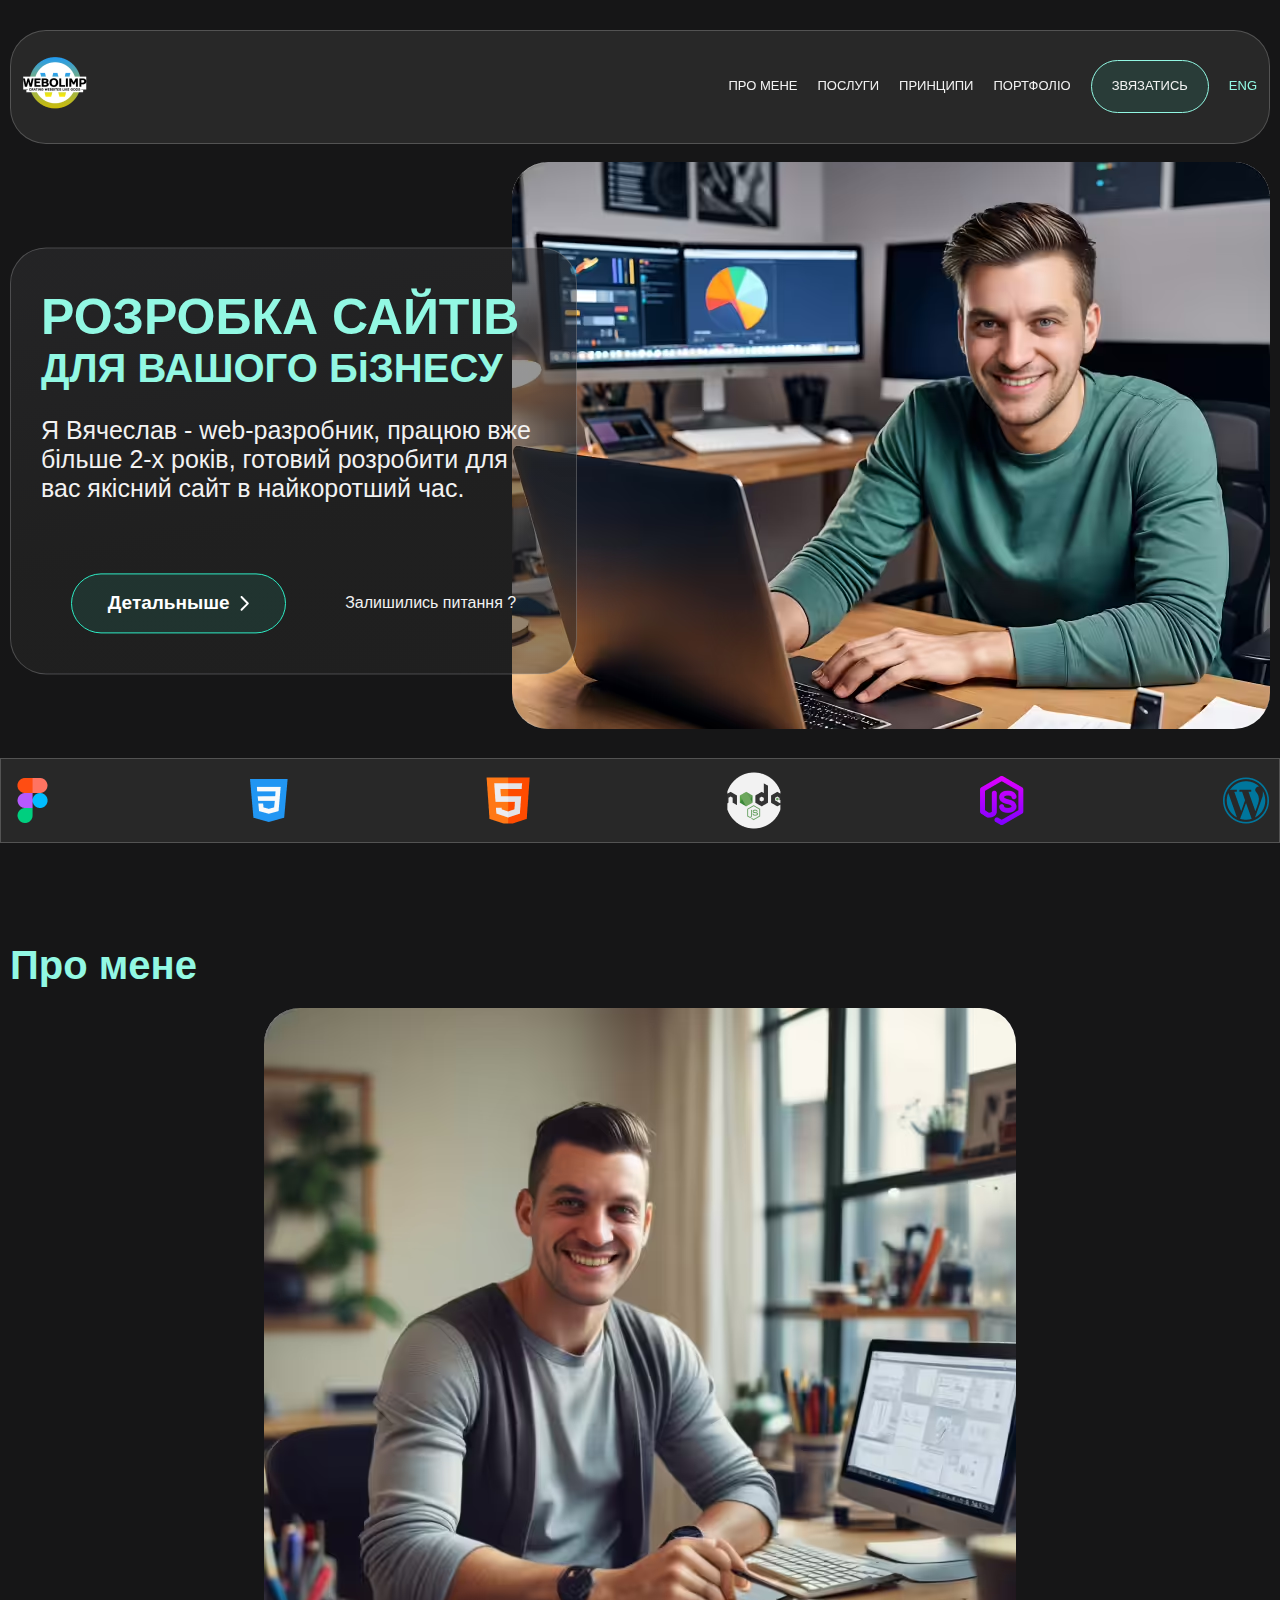
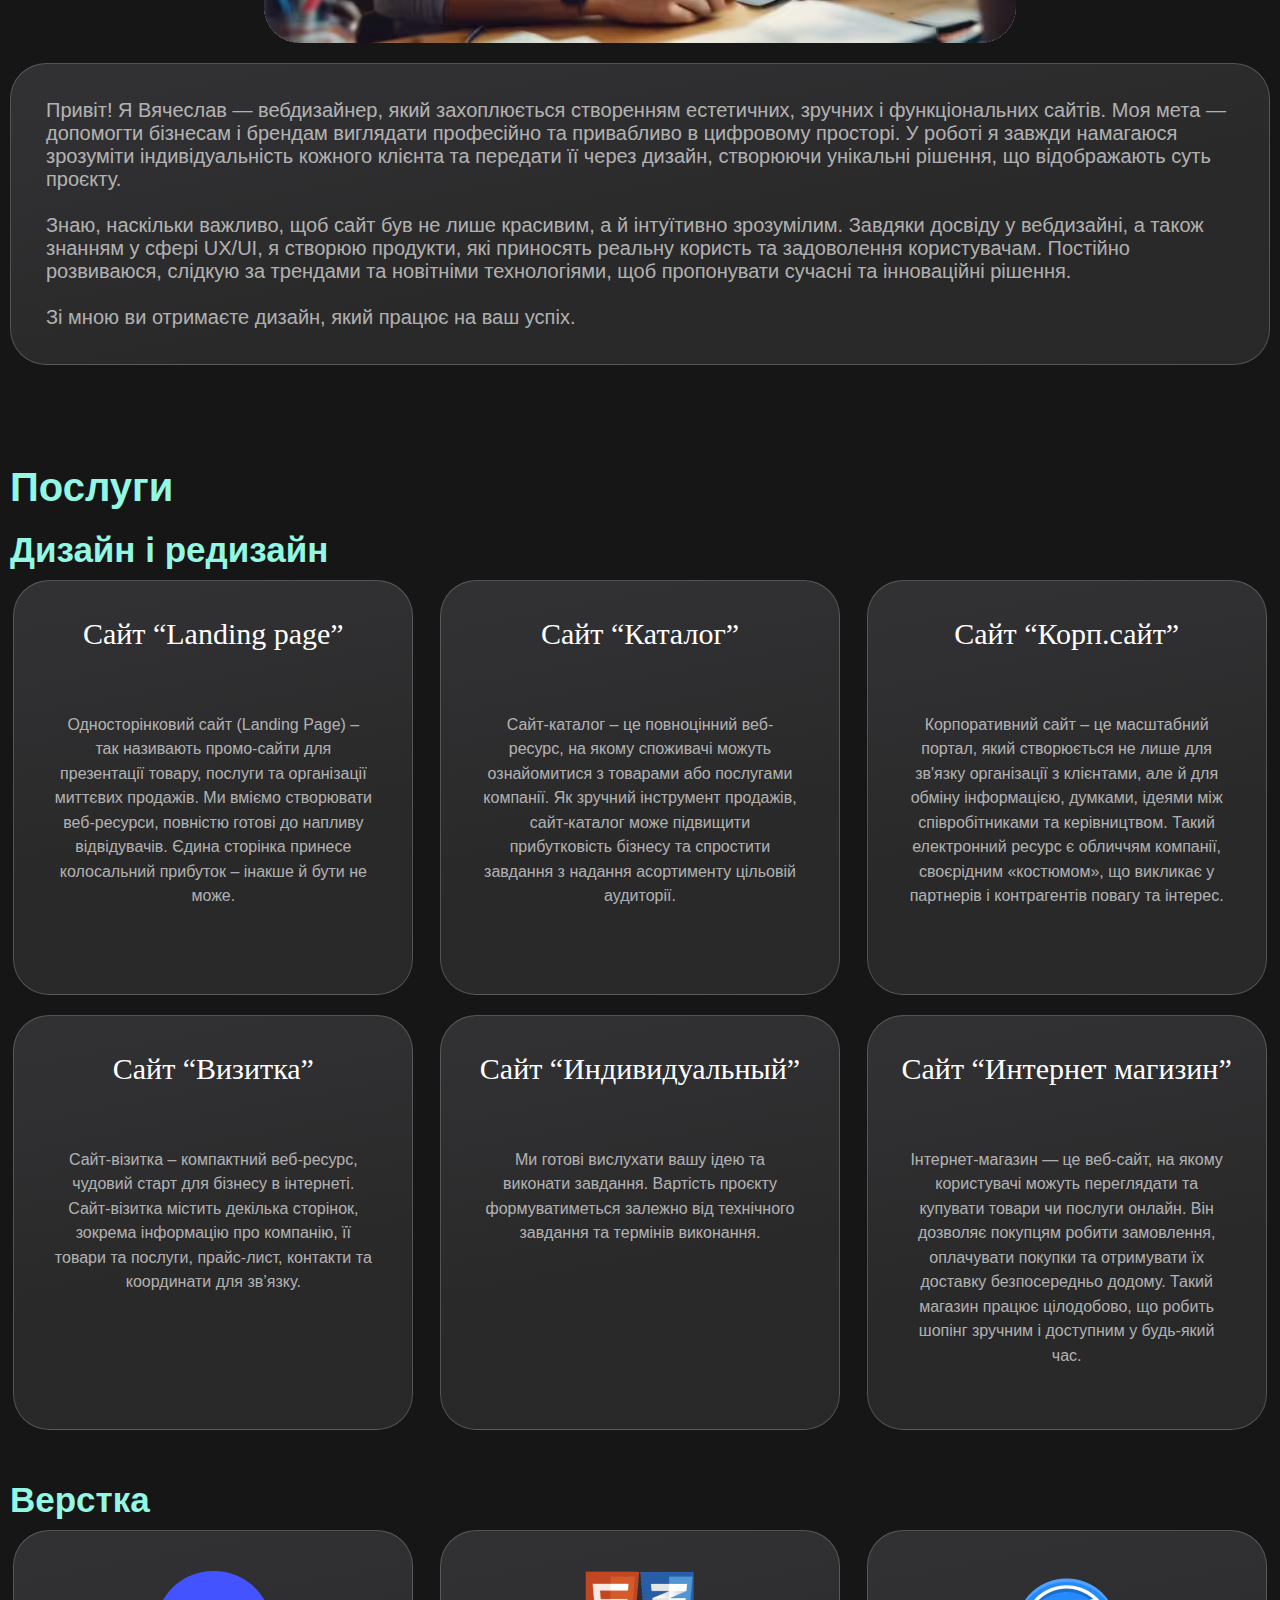
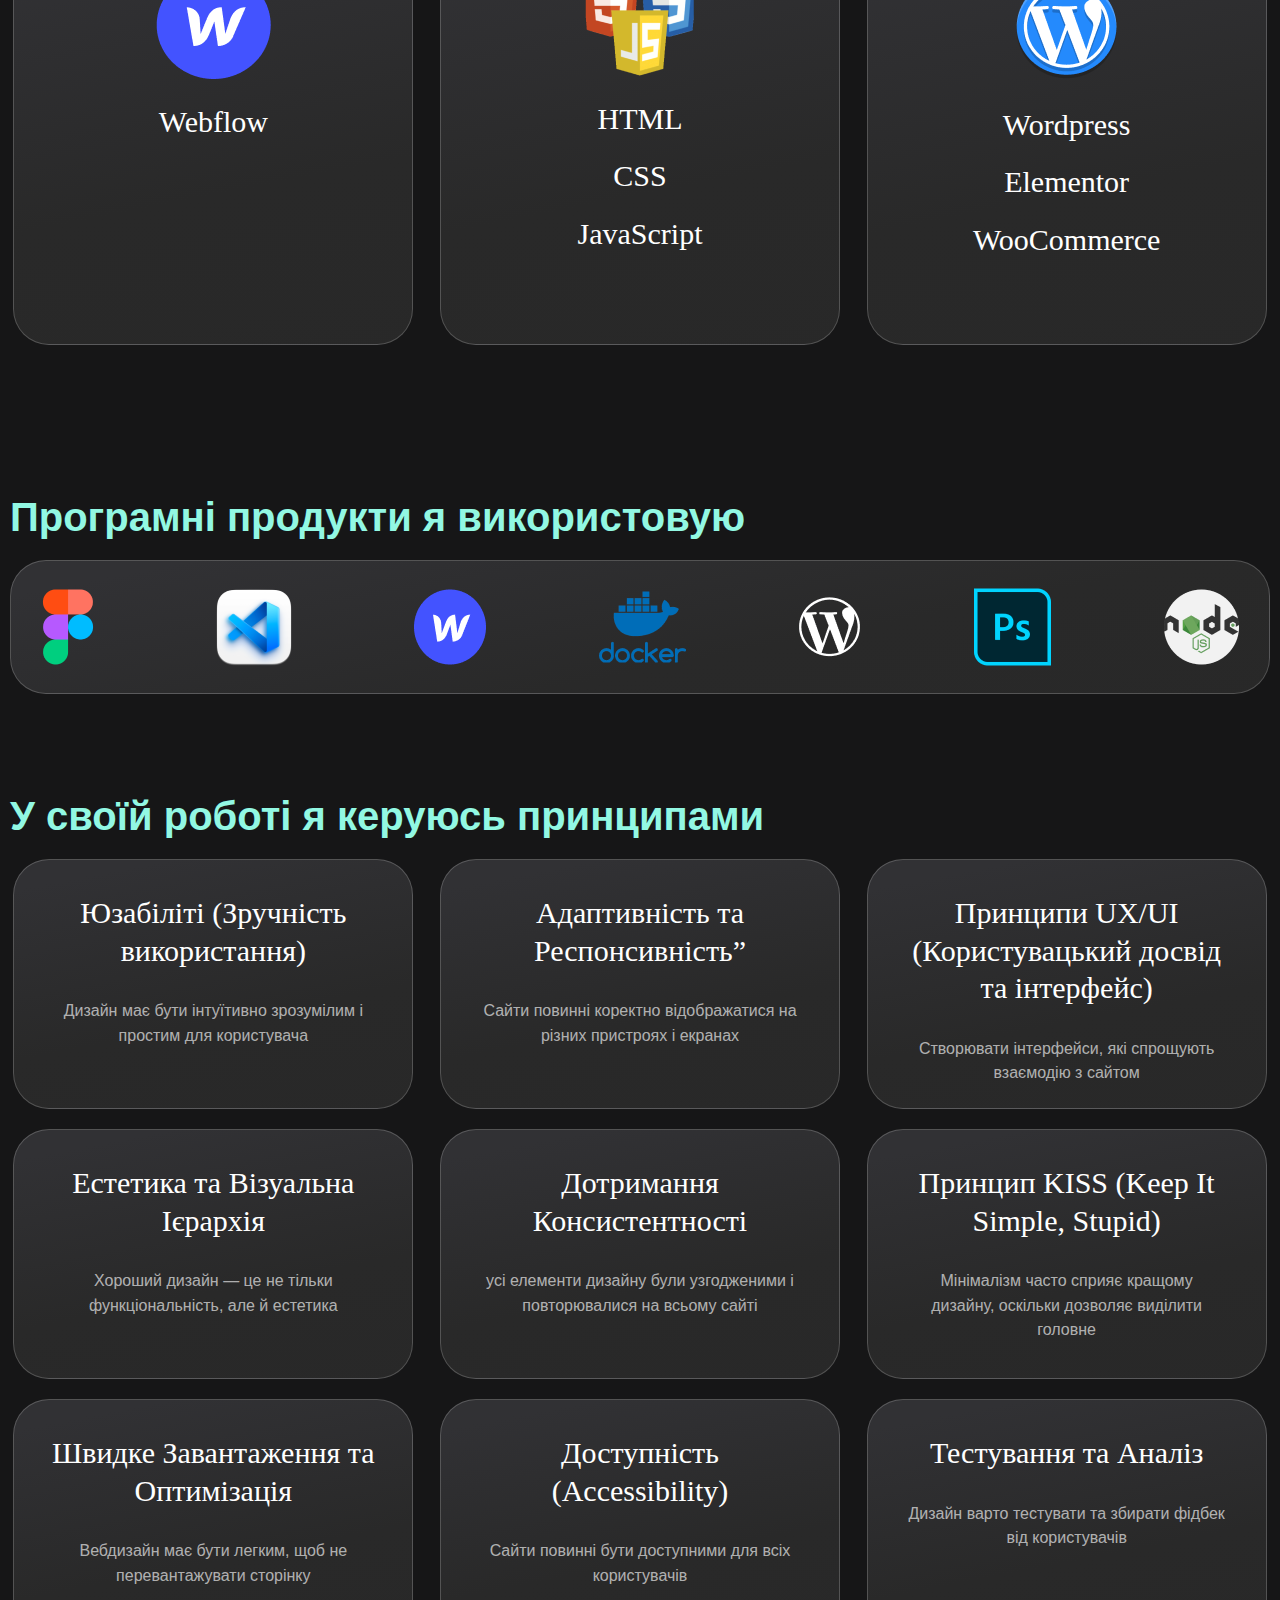
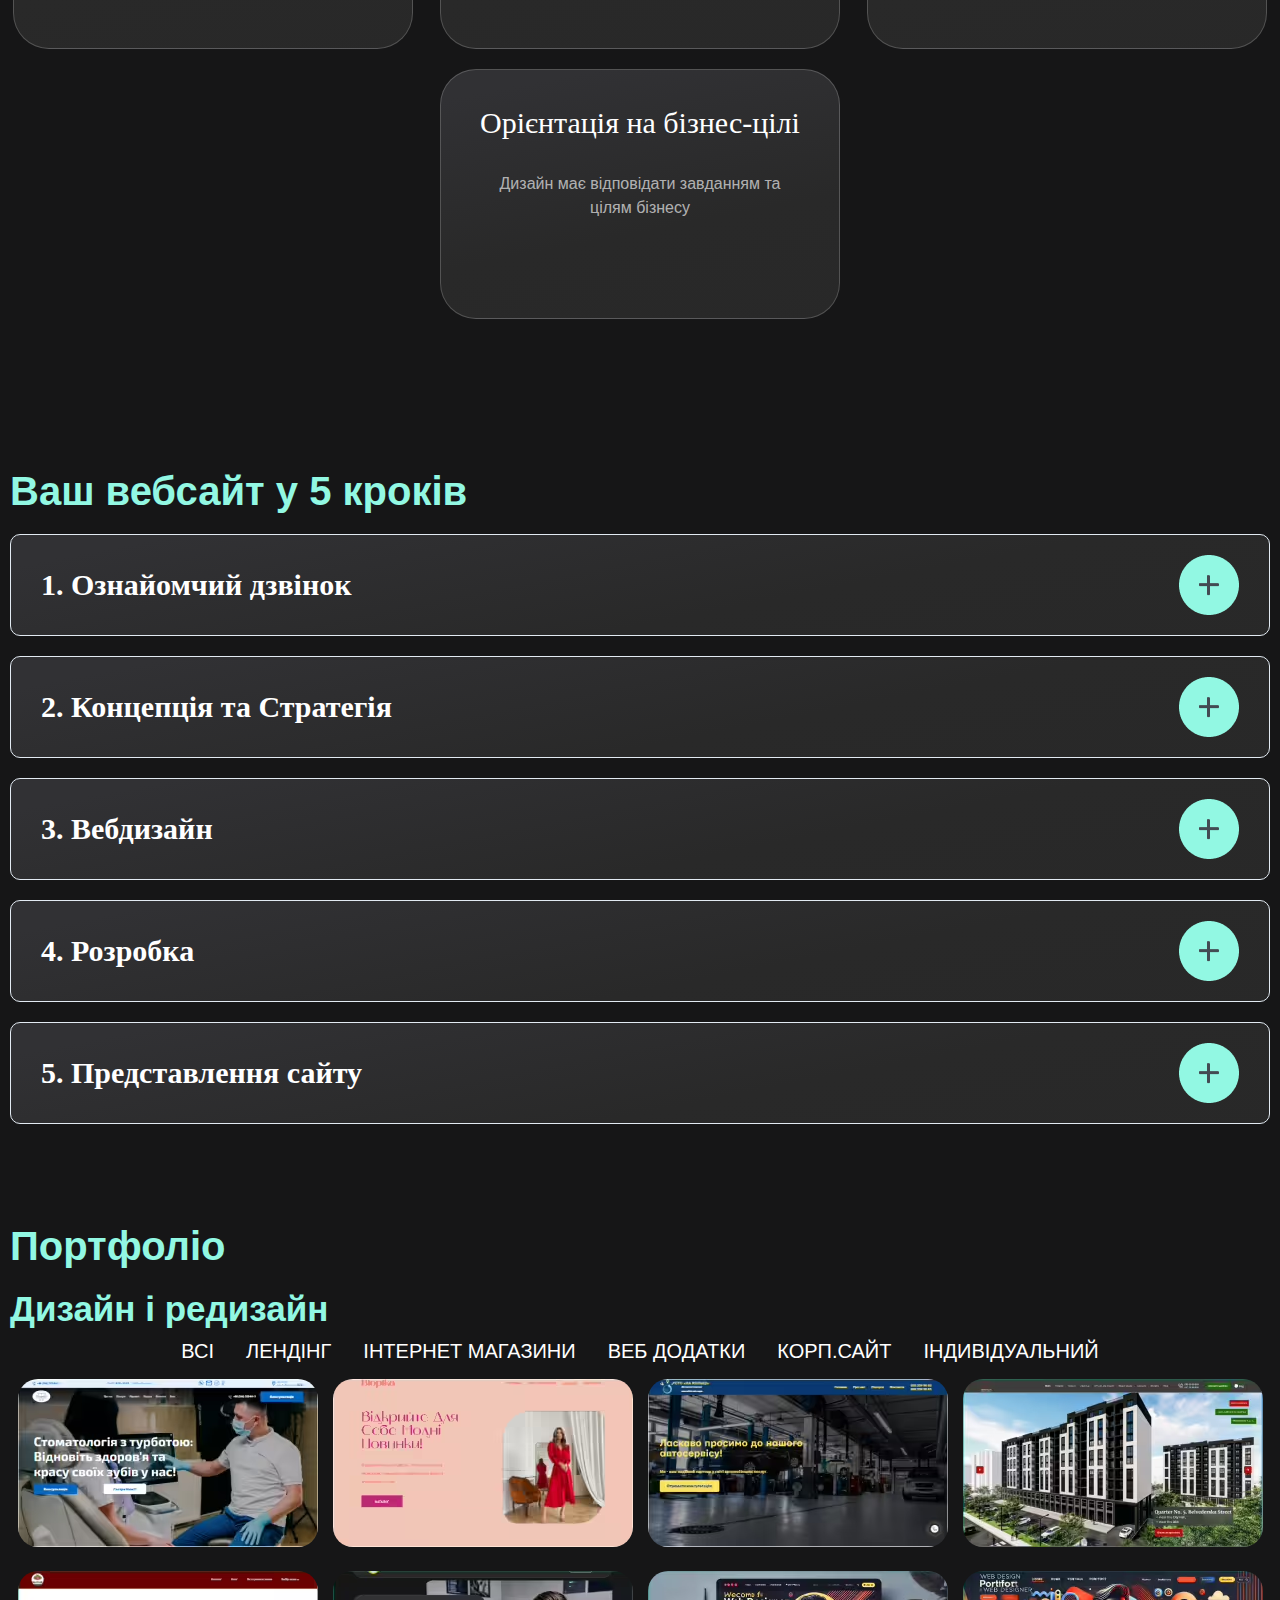
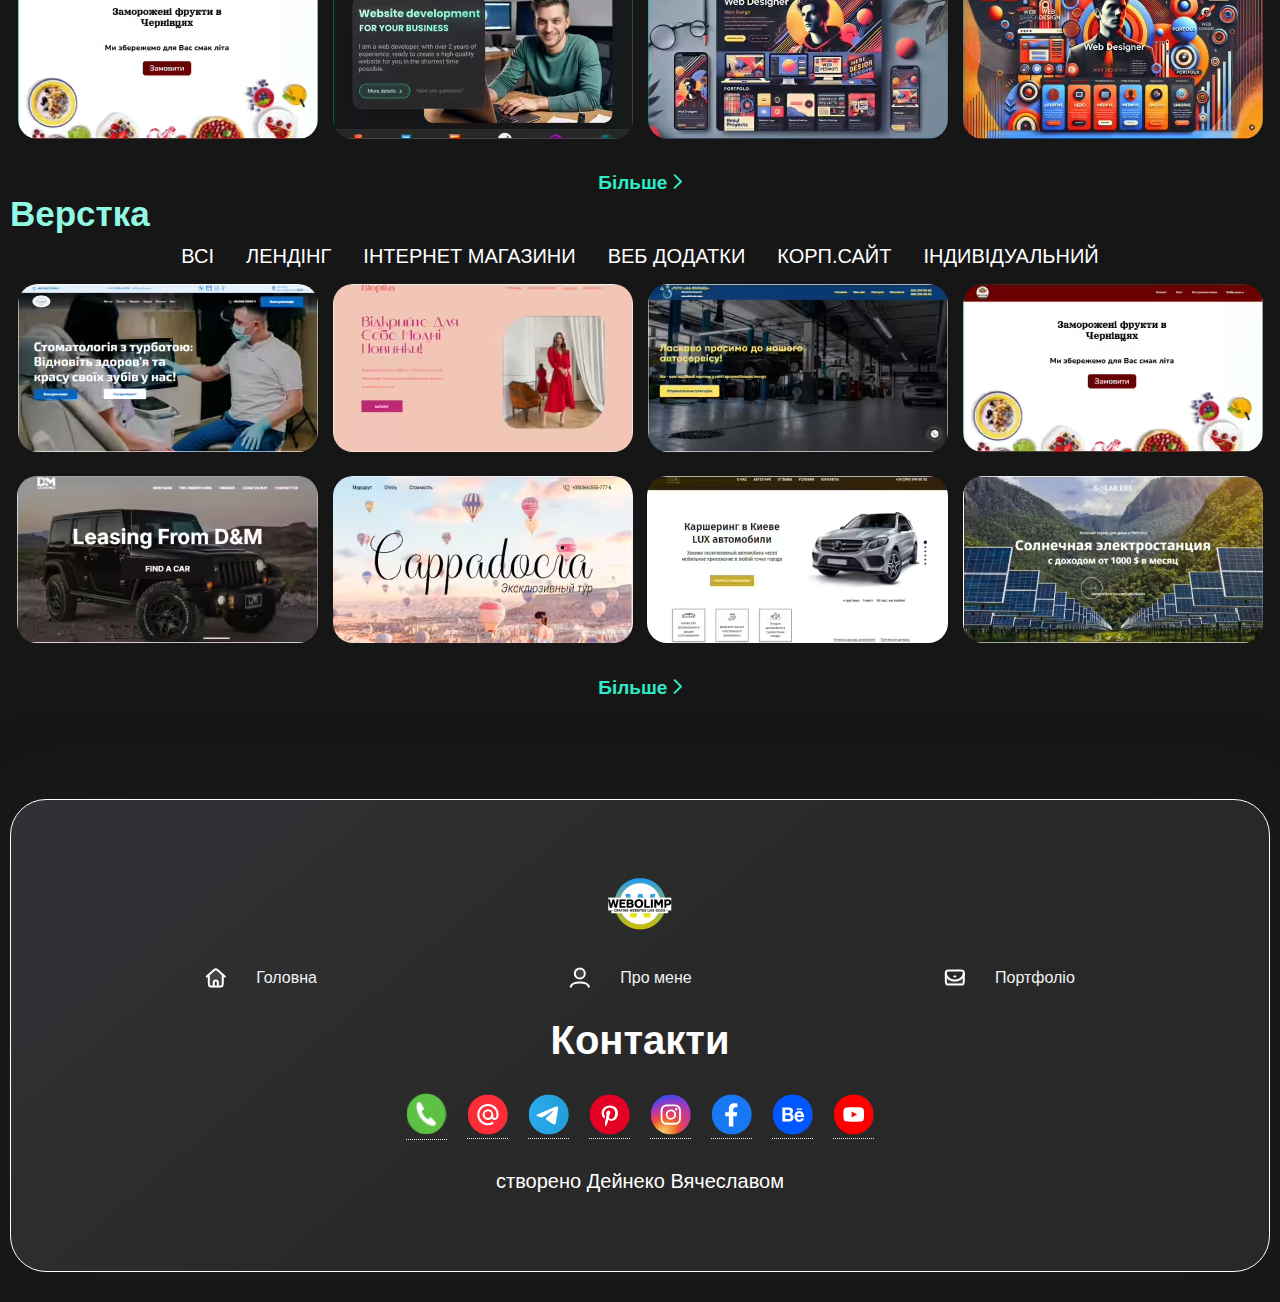
<file: index.html>
<!DOCTYPE html>
<html lang="ua">
    <head>
        <meta charset="UTF-8" />
        <meta http-equiv="X-UA-Compatible" content="IE=edge" />
        <meta name="viewport" content="width=device-width, initial-scale=1.0" />
        <link
            rel="apple-touch-icon"
            sizes="57x57"
            href="/images/favicon/apple-icon-57x57.png"
        />
        <link
            rel="apple-touch-icon"
            sizes="60x60"
            href="/images/favicon/apple-icon-60x60.png"
        />
        <link
            rel="apple-touch-icon"
            sizes="72x72"
            href="/images/favicon/apple-icon-72x72.png"
        />
        <link
            rel="apple-touch-icon"
            sizes="76x76"
            href="/images/favicon/apple-icon-76x76.png"
        />
        <link
            rel="apple-touch-icon"
            sizes="114x114"
            href="/images/favicon/apple-icon-114x114.png"
        />
        <link
            rel="apple-touch-icon"
            sizes="120x120"
            href="/images/favicon/apple-icon-120x120.png"
        />
        <link
            rel="apple-touch-icon"
            sizes="144x144"
            href="/images/favicon/apple-icon-144x144.png"
        />
        <link
            rel="apple-touch-icon"
            sizes="152x152"
            href="/images/favicon/apple-icon-152x152.png"
        />
        <link
            rel="apple-touch-icon"
            sizes="180x180"
            href="/images/favicon/apple-icon-180x180.png"
        />
        <link
            rel="icon"
            type="image/png"
            sizes="192x192"
            href="/images/favicon/android-icon-192x192.png"
        />
        <link
            rel="icon"
            type="image/png"
            sizes="32x32"
            href="/images/favicon/favicon-32x32.png"
        />
        <link
            rel="icon"
            type="image/png"
            sizes="96x96"
            href="/images/favicon/favicon-96x96.png"
        />
        <link
            rel="icon"
            type="image/png"
            sizes="16x16"
            href="/images/favicon/favicon-16x16.png"
        />
        <link rel="manifest" href="/images/favicon/manifest.json" />
        <meta name="msapplication-TileColor" content="#ffffff" />
        <meta
            name="msapplication-TileImage"
            content="/images/favicon/ms-icon-144x144.png"
        />
        <meta name="theme-color" content="#ffffff" />
        <title>My portfolio</title>
        <link rel="stylesheet" href="css/style.min.css" />
    </head>

    <body>
        <header id="main">
            <div class="container">
                <div class="header__menu">
                    <div class="header__menu-wrapper">
                        <a class="header__menu-logo" href="index.html">
                            <img
                                class="header__menu-logo-img"
                                src="./images/logo.png"
                                alt="Image"
                            />
                        </a>
                        <nav class="menu__body">
                            <ul class="menu__list">
                                <li class="menu__item">
                                    <a
                                        href="index.html#about"
                                        class="menu__link"
                                        >Про мене</a
                                    >
                                </li>
                                <li class="menu__item">
                                    <a
                                        href="index.html#services"
                                        class="menu__link"
                                        >Послуги</a
                                    >
                                </li>
                                <li class="menu__item">
                                    <a
                                        href="index.html#princip"
                                        class="menu__link"
                                        >принципи</a
                                    >
                                </li>
                                <li class="menu__item">
                                    <a
                                        href="index.html#portfolio"
                                        class="menu__link"
                                        >Портфоліо</a
                                    >
                                </li>
                            </ul>
                            <a class="menu__link zviazok" href="#contact"
                                >Звязатись</a
                            >
                            <a class="menu__link language" href="index-en.html">ENG</a>
                        </nav>
                        <div class="burger">
                            <div class="menu hamburger1">
                                <span></span>
                                <span></span>
                                <span></span>
                            </div>
                        </div>
                    </div>
                </div>
            </div>
        </header>
    </body>
</html>


 <main>
    <section class="main">
        <div class="container">
            <div class="main__wrapper">
                <div class="main__content">
                    <h1 class="main__content-title">РОЗРОБКА САЙТІВ</h1>
                    <h2 class="main__content-subtitle">ДЛЯ ВАШОГО БіЗНЕСУ</h2>
                    <p class="main__content-text">
                        Я Вячеслав - web-разробник, працюю вже більше 2-х років,
                        готовий розробити для вас якісний сайт в найкоротший
                        час.
                    </p>
                    <div class="main__content-btn-wrapper">
                        <a href="#services" class="main__content-btn"
                            ><p class="main__content-btn-text">Детальныше</p>
                            <svg
                                xmlns="http://www.w3.org/2000/svg"
                                width="9"
                                height="16"
                                viewBox="0 0 9 16"
                                fill="none"
                            >
                                <path
                                    d="M8.59356 8.70711C8.98408 8.31658 8.98408 7.68342 8.59356 7.29289L2.22959 0.928932C1.83907 0.538408 1.2059 0.538408 0.815381 0.928932C0.424856 1.31946 0.424856 1.95262 0.815381 2.34315L6.47223 8L0.815381 13.6569C0.424856 14.0474 0.424856 14.6805 0.815381 15.0711C1.2059 15.4616 1.83907 15.4616 2.22959 15.0711L8.59356 8.70711ZM6.7876 9H7.88645V7H6.7876V9Z"
                                    fill="white"
                                />
                            </svg>
                        </a>
                        <a href="#contact" class="main__content-btn-zsulka"
                            >Залишились питання ?</a
                        >
                    </div>
                </div>
                <div class="main__content-foto">
                    <div class="some-foto"><img src="./images/main-foto1.avif" alt="Image" /></div>
                   
                    
                </div>
            </div>
        </div>
        <div class="main__content-line">
            <div class="container">
                <div class="main__content-line-wrapper">
                    <img
                        src="./images/line-figma.png"
                        alt=""
                        class="main__content-line-icon"
                    />
                    <img
                        src="./images/line-css.png"
                        alt=""
                        class="main__content-line-icon"
                    />
                    <img
                        src="./images/line-html.png"
                        alt=""
                        class="main__content-line-icon"
                    />
                    <img
                        src="./images/line-node.png"
                        alt=""
                        class="main__content-line-icon"
                    />
                    <img
                        src="./images/line-js.png"
                        alt=""
                        class="main__content-line-icon"
                    />
                    <img
                        src="./images/line-wp.png"
                        alt=""
                        class="main__content-line-icon"
                    />
                </div>
            </div>
        </div>
    </section>
    <section class="about" id="about">
        <div class="container">
            <h3 class="section__title">Про мене</h3>
            <div class="about__content-wrapper">
                <img
                    src="./images/about.avif"
                    alt="about"
                    class="about__content-img"
                />
                <p class="about__content-text">
                    Привіт! Я Вячеслав — вебдизайнер, який захоплюється
                    створенням естетичних, зручних і функціональних сайтів. Моя
                    мета — допомогти бізнесам і брендам виглядати професійно та
                    привабливо в цифровому просторі. У роботі я завжди намагаюся
                    зрозуміти індивідуальність кожного клієнта та передати її
                    через дизайн, створюючи унікальні рішення, що відображають
                    суть проєкту.
                    <br />
                    <br />
                    Знаю, наскільки важливо, щоб сайт був не лише красивим, а й
                    інтуїтивно зрозумілим. Завдяки досвіду у вебдизайні, а також
                    знанням у сфері UX/UI, я створюю продукти, які приносять
                    реальну користь та задоволення користувачам. Постійно
                    розвиваюся, слідкую за трендами та новітніми технологіями,
                    щоб пропонувати сучасні та інноваційні рішення.
                    <br />
                    <br />
                    Зі мною ви отримаєте дизайн, який працює на ваш успіх.
                </p>
            </div>
        </div>
    </section>
   <section class="services" id="services">
        <div class="container">
            <h3 class="section__title">Послуги</h3>
            <h4 class="section__subtitle">Дизайн і редизайн</h4>
            <div class="services__wrapper">
                <div class="services__wrapper-item">
                    <h5 class="services__wrapper-item-title">
                        Сайт “Landing page”
                    </h5>
                    <p class="services__wrapper-item-text">
                        Односторінковий сайт (Landing Page) – так називають
                        промо-сайти для презентації товару, послуги та
                        організації миттєвих продажів. Ми вміємо створювати
                        веб-ресурси, повністю готові до напливу відвідувачів.
                        Єдина сторінка принесе колосальний прибуток – інакше й
                        бути не може.
                    </p>
                </div>
                <div class="services__wrapper-item">
                    <h5 class="services__wrapper-item-title">Сайт “Каталог”</h5>
                    <p class="services__wrapper-item-text">
                        Сайт-каталог – це повноцінний веб-ресурс, на якому
                        споживачі можуть ознайомитися з товарами або послугами
                        компанії. Як зручний інструмент продажів, сайт-каталог
                        може підвищити прибутковість бізнесу та спростити
                        завдання з надання асортименту цільовій аудиторії.
                    </p>
                </div>
                <div class="services__wrapper-item">
                    <h5 class="services__wrapper-item-title">
                        Сайт “Корп.сайт”
                    </h5>
                    <p class="services__wrapper-item-text">
                        Корпоративний сайт – це масштабний портал, який
                        створюється не лише для зв'язку організації з клієнтами,
                        але й для обміну інформацією, думками, ідеями між
                        співробітниками та керівництвом. Такий електронний
                        ресурс є обличчям компанії, своєрідним «костюмом», що
                        викликає у партнерів і контрагентів повагу та інтерес.
                    </p>
                </div>
                <div class="services__wrapper-item">
                    <h5 class="services__wrapper-item-title">Сайт “Визитка”</h5>
                    <p class="services__wrapper-item-text">
                        Сайт-візитка – компактний веб-ресурс, чудовий старт для
                        бізнесу в інтернеті. Сайт-візитка містить декілька
                        сторінок, зокрема інформацію про компанію, її товари та
                        послуги, прайс-лист, контакти та координати для зв’язку.
                    </p>
                </div>
                <div class="services__wrapper-item">
                    <h5 class="services__wrapper-item-title">
                        Сайт “Индивидуальный”
                    </h5>
                    <p class="services__wrapper-item-text">
                        Ми готові вислухати вашу ідею та виконати завдання.
                        Вартість проєкту формуватиметься залежно від технічного
                        завдання та термінів виконання.
                    </p>
                </div>
                <div class="services__wrapper-item">
                    <h5 class="services__wrapper-item-title">
                        Сайт “Интернет магизин”
                    </h5>
                    <p class="services__wrapper-item-text">
                        Інтернет-магазин — це веб-сайт, на якому користувачі
                        можуть переглядати та купувати товари чи послуги онлайн.
                        Він дозволяє покупцям робити замовлення, оплачувати
                        покупки та отримувати їх доставку безпосередньо додому.
                        Такий магазин працює цілодобово, що робить шопінг
                        зручним і доступним у будь-який час.
                    </p>
                </div>
            </div>
            <h4 class="section__subtitle">Верстка</h4>
            <div class="services__wrapper">
                <div class="services__wrapper-item Layout">
                    <img
                        src="./images/webflow-layout.png"
                        alt=""
                        class="services__layout-img"
                    />
                    <h5 class="services__wrapper-item-title">Webflow</h5>
                </div>
                <div class="services__wrapper-item Layout">
                    <img
                        src="./images/html-layout.png"
                        alt=""
                        class="services__layout-img"
                    />
                    <h5 class="services__wrapper-item-title">HTML</h5>
                    <h5 class="services__wrapper-item-title">CSS</h5>
                    <h5 class="services__wrapper-item-title">JavaScript</h5>
                </div>
                <div class="services__wrapper-item Layout">
                    <img
                        src="./images/wp-layout.png"
                        alt=""
                        class="services__layout-img"
                    />
                    <h5 class="services__wrapper-item-title">Wordpress</h5>
                    <h5 class="services__wrapper-item-title">Elementor</h5>
                    <h5 class="services__wrapper-item-title">WooCommerce</h5>
                </div>
            </div>
        </div>
    </section>
    <section class="program">
        <div class="container">
            <h3 class="section__title">Програмні продукти я використовую</h3>
            <div class="program__wrapper">
                <img
                    src="./images/prog-figma.png"
                    alt=""
                    class="program__icon"
                />
                <img src="./images/prog-vs.png" alt="" class="program__icon" />
                <img
                    src="./images/prog-webf.png"
                    alt=""
                    class="program__icon"
                />
                <img src="./images/prog-doc.png" alt="" class="program__icon" />
                <img src="./images/prog-wp.png" alt="" class="program__icon" />
                <img src="./images/prog-ps.png" alt="" class="program__icon" />
                <img
                    src="./images/prog-node.png"
                    alt=""
                    class="program__icon"
                />
            </div>
        </div>
    </section>
    <section class="principles" id="princip">
        <div class="container">
            <h3 class="section__title">У своїй роботі я керуюсь принципами</h3>
            <div class="services__wrapper principles__wrapper">
                <div class="services__wrapper-item principles__item">
                    <h5 class="services__wrapper-item-title principles__title">
                        Юзабіліті (Зручність використання)
                    </h5>
                    <p class="services__wrapper-item-text">
                        Дизайн має бути інтуїтивно зрозумілим і простим для
                        користувача
                    </p>
                </div>
                <div class="services__wrapper-item principles__item">
                    <h5 class="services__wrapper-item-title principles__title">
                        Адаптивність та Респонсивність”
                    </h5>
                    <p class="services__wrapper-item-text">
                        Сайти повинні коректно відображатися на різних пристроях
                        і екранах
                    </p>
                </div>
                <div class="services__wrapper-item principles__item">
                    <h5 class="services__wrapper-item-title principles__title">
                        Принципи UX/UI (Користувацький досвід та інтерфейс)
                    </h5>
                    <p class="services__wrapper-item-text">
                        Створювати інтерфейси, які спрощують взаємодію з сайтом
                    </p>
                </div>
                <div class="services__wrapper-item principles__item">
                    <h5 class="services__wrapper-item-title principles__title">
                        Естетика та Візуальна Ієрархія
                    </h5>
                    <p class="services__wrapper-item-text">
                        Хороший дизайн — це не тільки функціональність, але й
                        естетика
                    </p>
                </div>
                <div class="services__wrapper-item principles__item">
                    <h5 class="services__wrapper-item-title principles__title">
                        Дотримання Консистентності
                    </h5>
                    <p class="services__wrapper-item-text">
                        усі елементи дизайну були узгодженими і повторювалися на
                        всьому сайті
                    </p>
                </div>
                <div class="services__wrapper-item principles__item">
                    <h5 class="services__wrapper-item-title principles__title">
                        Принцип KISS (Keep It Simple, Stupid)
                    </h5>
                    <p class="services__wrapper-item-text">
                        Мінімалізм часто сприяє кращому дизайну, оскільки
                        дозволяє виділити головне
                    </p>
                </div>
                <div class="services__wrapper-item principles__item">
                    <h5 class="services__wrapper-item-title principles__title">
                        Швидке Завантаження та Оптимізація
                    </h5>
                    <p class="services__wrapper-item-text">
                        Вебдизайн має бути легким, щоб не перевантажувати
                        сторінку
                    </p>
                </div>
                <div class="services__wrapper-item principles__item">
                    <h5 class="services__wrapper-item-title principles__title">
                        Доступність (Accessibility)
                    </h5>
                    <p class="services__wrapper-item-text">
                        Сайти повинні бути доступними для всіх користувачів
                    </p>
                </div>
                <div class="services__wrapper-item principles__item">
                    <h5 class="services__wrapper-item-title principles__title">
                        Тестування та Аналіз
                    </h5>
                    <p class="services__wrapper-item-text">
                        Дизайн варто тестувати та збирати фідбек від
                        користувачів
                    </p>
                </div>
                <div class="services__wrapper-item principles__item">
                    <h5 class="services__wrapper-item-title principles__title">
                        Орієнтація на бізнес-цілі
                    </h5>
                    <p class="services__wrapper-item-text">
                        Дизайн має відповідати завданням та цілям бізнесу
                    </p>
                </div>
            </div>
        </div>
    </section>
    <section class="process">
        <div class="container">
            <h3 class="section__title">Ваш вебсайт у 5 кроків</h3>
            <div class="process__wrapper">
              <div class="accordeon__item">
              <div class="accordeon__triger">
               <h4 class="accordeon__title">1. Oзнайомчий дзвінок</h4>
               <img src="./images/acordeon1.png" alt="" class="accordeon__single-open">
               <img src="./images/acordeon2.png" alt="" class="accordeon__single-close">
             </div>
             <div class="accordeon__content">
               <p class="accordeon__text">Перед початком роботи ми з'ясовуємо, чи зможу я вам допомогти та як саме. Які у вас вимоги до нового сайту? Чому вам потрібен новий сайт? Яких цілей ви прагнете досягти, і які проблеми ми можемо вирішити за допомогою нового сайту?
<br>
<br>
- Ми краще знайомимося один з одним
<br>
- Визначаємо, як я можу вам найефективніше допомогти
<br>
- З'ясовуємо цілі, які ви ставите для свого сайту

</p>
             </div>
            </div>
            <div class="accordeon__item">
              <div class="accordeon__triger">
               <h4 class="accordeon__title">2. Концепція та Стратегія</h4>
               <img src="./images/acordeon1.png" alt="" class="accordeon__single-open">
               <img src="./images/acordeon2.png" alt="" class="accordeon__single-close">
             </div>
             <div class="accordeon__content">
               <p class="accordeon__text">Разом ми розробляємо стратегію, яка успішно поєднує ваші цілі з потребами цільової аудиторії. На основі цієї концепції я створюю перші вайрфрейми та інтерактивний прототип, що дозволяє отримати чітке уявлення про майбутній сайт та інтерфейс користувача.
                <br>
                  <br>
                - UX Дизайн
                <br>
                - Вайрфрейми
                <br>
                - Інтерактивний Прототипту

               </p>
             </div>
            </div>
            <div class="accordeon__item">
              <div class="accordeon__triger">
               <h4 class="accordeon__title">3. Вебдизайн </h4>
               <img src="./images/acordeon1.png" alt="" class="accordeon__single-open">
               <img src="./images/acordeon2.png" alt="" class="accordeon__single-close">
             </div>
             <div class="accordeon__content">
               <p class="accordeon__text">Настає час магії. На основі раніше розробленої концепції я створюю високоякісний дизайн екрана, ідеально адаптований до вашого бренду. Це вебдизайн, який виділить вас серед конкурентів, чудово підходитиме вашій цільовій аудиторії та забезпечуватиме відмінний користувацький досвід.
                 <br>
                 <br>
              -Високоякісний вебдизайн, адаптований до вашого бренду
              <br>
              -Інтерактивний прототип дизайну

</p>
             </div>
            </div>
            <div class="accordeon__item">
              <div class="accordeon__triger">
               <h4 class="accordeon__title">4. Розробка</h4>
               <img src="./images/acordeon1.png" alt="" class="accordeon__single-open">
               <img src="./images/acordeon2.png" alt="" class="accordeon__single-close">
             </div>
             <div class="accordeon__content">
               <p class="accordeon__text">На цьому етапі ми надаємо життя вашому новому високоякісному дизайну. Ви отримаєте сайт, створений на замовлення, з використанням модульної системи вебдизайну та інтеграцією CMS. Анімації додадуть необхідного шарму вашому сайту та допоможуть вам виділитися на фоні нудних конкурентів.
                <br>
                <br>
                 -Індивідуальний фреймер-сайт
                  <br>
                 -Модульні системи вебдизайну
                  <br>
                 -Інтеграція CMS
               </p>
             </div>
            </div>
            <div class="accordeon__item">
              <div class="accordeon__triger">
               <h4 class="accordeon__title">5. Представлення сайту</h4>
               <img src="./images/acordeon1.png" alt="" class="accordeon__single-open">
               <img src="./images/acordeon2.png" alt="" class="accordeon__single-close">
             </div>
             <div class="accordeon__content">
               <p class="accordeon__text">На персональному воркшопі з Framer я покажу вам, як швидко і легко вносити зміни до вашого нового сайту. Крім того, ви отримаєте персоналізовані відеоуроки з Framer, до яких зможете отримати доступ у будь-який час. Редагуйте свій сайт на Framer без складного бекенду або необхідності звертатися до додаткового програміста. Це так просто.
                <br>
                <br>
               -Персональний воркшоп
               <br>
               -Персоналізовані відеоуроки
               <br>
               -Редагування тексту та зображень безпосередньо на вашому сайті
               <br>
</p>
             </div>
            </div>
            
        </div>
    </section>
    <section class="portfolio" id="portfolio">
      <div class="container">
        <h3 class="section__title">Портфоліо</h3>
        <div class="portfolio__design-wrapper">
          <h4 class="section__subtitle">Дизайн і редизайн</h4>
          <div class="section-1" data-ref="container-1">
          <div class="portfolio__filter-wrapper">
            <button type="button" data-filter="all">Всі</button>
            <button type="button" data-filter=".category-a">лендінг</button>
            <button type="button" data-filter=".category-b">Інтернет магазини</button>
            <button type="button" data-filter=".category-c">Веб додатки</button>
            <button type="button" data-filter=".category-d">Корп.сайт</button>
            <button type="button" data-filter=".category-e">Індивідуальний</button>
          </div>
          <div class="portfolio__design-sait-wrapper">
              <div class="mix category-a category-e" >
                <a data-fancybox="gallery" href="./images/stomat.avif" class="portfolio__design-sait-item"><img src="./images/design1.avif" alt="" class="portfolio__design-sait-img"></a>
              </div>
              <div class="mix category-b" >
                <a data-fancybox="gallery" href="./images/viorika.avif" class="portfolio__design-sait-item">
                  <img src="./images/design2jpg.avif" alt="" class="portfolio__design-sait-img">
                </a>
                </div>
              <div class="mix category-a category-e" >
                <a data-fancybox="gallery" href="./images/sto.avif" class="portfolio__design-sait-item">
                  <img src="./images/design3.avif" alt="" class="portfolio__design-sait-img">
                </a>
                </div>
              <div class="mix category-a category-d" >
                <a data-fancybox="gallery" href="./images/sto.avif" class="portfolio__design-sait-item">
                  <img src="./images/design4.avif" alt="" class="portfolio__design-sait-img">
                </a>
              </div>
              <div class="mix category-a category-e" >
                <a data-fancybox="gallery" href="./images/fruktu.avif" class="portfolio__design-sait-item">
                  <img src="./images/design5.avif" alt="" class="portfolio__design-sait-img">
                </a>
              </div>
              <div class="mix category-a category-e" >
                <a data-fancybox="gallery" href="./images/folio.avif" class="portfolio__design-sait-item">
                  <img src="./images/design6.avif" alt="" class="portfolio__design-sait-img">
                </a>
              </div>
              <div class="mix " >
                <img src="./images/design7.avif" alt="" class="portfolio__design-sait-img">
              </div>
              <div class="mix " >
                <img src="./images/design8.avif" alt="" class="portfolio__design-sait-img">
              </div>
           </div>
        </div>
        </div>
         <a href="design-ua.html" class="portfolio__layout-more">Більше <svg xmlns="http://www.w3.org/2000/svg" width="9" height="15" viewBox="0 0 9 15" fill="none">
  <path d="M8.70686 8.22078C9.09739 7.83025 9.09739 7.19709 8.70686 6.80657L2.3429 0.442604C1.95238 0.0520797 1.31921 0.0520797 0.928688 0.442604C0.538164 0.833128 0.538164 1.46629 0.928688 1.85682L6.58554 7.51367L0.928688 13.1705C0.538164 13.5611 0.538164 14.1942 0.928688 14.5847C1.31921 14.9753 1.95238 14.9753 2.3429 14.5847L8.70686 8.22078ZM6.99976 8.51367H7.99976V6.51367H6.99976V8.51367Z" fill="#2EECC5"/>
</svg>
</a>
        <div class="portfolio__layout-wrapper">
          <h4 class="section__subtitle">Верстка</h4>
           <div class="section-2" data-ref="container-2">
            <div class="portfolio__filter-wrapper">
            <button type="button" data-filter="all">Всі</button>
            <button type="button" data-filter=".category-f">лендінг</button>
            <button type="button" data-filter=".category-h">Інтернет магазини</button>
            <button type="button" data-filter=".category-j">Веб додатки</button>
            <button type="button" data-filter=".category-k">Корп.сайт</button>
            <button type="button" data-filter=".category-l">Індивідуальний</button>
          </div>
          <div class="portfolio__layout-sait-wrapper">
              <div class="mix category-f category-l" >
                <a href="https://helios912.github.io/stomatologia-dent/" class="portfolio__design-sait-item"><img src="./images/design1.avif" alt="" class="portfolio__design-sait-img"></a>
              </div>
              <div class="mix category-h" >
                <a href="https://helios912.github.io/Viorika/" class="portfolio__design-sait-item">
                  <img src="./images/design2jpg.avif" alt="" class="portfolio__design-sait-img">
                </a>
                </div>
              <div class="mix category-f category-l" >
                <a href="https://helios912.github.io/sto/" class="portfolio__design-sait-item">
                  <img src="./images/design3.avif" alt="" class="portfolio__design-sait-img">
                </a>
                </div>
              <div class="mix category-f category-l" >
                <a href="https://helios912.github.io/Fruktu/" class="portfolio__design-sait-item">
                  <img src="./images/design5.avif" alt="" class="portfolio__design-sait-img">
                </a>
              </div>
              <div class="mix category-f category-j" >
                <a href="https://helios912.github.io/lease-cars/" class="portfolio__design-sait-item">
                  <img src="./images/design9.avif" alt="" class="portfolio__design-sait-img">
                </a>
              </div>
              <div class="mix category-f category-l" >
                <a href="https://helios912.github.io/-appadocia/" class="portfolio__design-sait-item">
                  <img src="./images/design10.avif" alt="" class="portfolio__design-sait-img">
                </a>
              </div>
              <div class="mix category-f category-l" >
                <a href="https://helios912.github.io/car/" class="portfolio__design-sait-item">
                  <img src="./images/design11.avif" alt="" class="portfolio__design-sait-img">
                </a>
              </div>
              <div class="mix category-f category-l">
                <a href="https://helios912.github.io/solar/" class="portfolio__design-sait-item">
                  <img src="./images/design12.avif" alt="" class="portfolio__design-sait-img">
                </a>
              </div>
           </div>
           </div>
        </div>
       
        <a href="layout-ua.html" class="portfolio__layout-more">Більше <svg xmlns="http://www.w3.org/2000/svg" width="9" height="15" viewBox="0 0 9 15" fill="none">
  <path d="M8.70686 8.22078C9.09739 7.83025 9.09739 7.19709 8.70686 6.80657L2.3429 0.442604C1.95238 0.0520797 1.31921 0.0520797 0.928688 0.442604C0.538164 0.833128 0.538164 1.46629 0.928688 1.85682L6.58554 7.51367L0.928688 13.1705C0.538164 13.5611 0.538164 14.1942 0.928688 14.5847C1.31921 14.9753 1.95238 14.9753 2.3429 14.5847L8.70686 8.22078ZM6.99976 8.51367H7.99976V6.51367H6.99976V8.51367Z" fill="#2EECC5"/>
</svg></a>
        </div>
      </div>
    </section>
</main>

 <footer id="contact">

  <div class="container">

    <div class="footer__wrapper">

      <a class="footer__menu-logo" href="index.html">

          <img class="footer__logo-img" src="./images/logo.png" alt="Image">

        </a>

      <ul class="footer__menu">

        <li class="footer__menu-item">

          <a href="index.html#main" class="footer__menu-item-content">

            <svg width="21" height="20" viewBox="0 0 21 20" fill="none" xmlns="http://www.w3.org/2000/svg">

<path opacity="0.1" d="M16.5248 5.69222L13.5248 2.90651C12.2338 1.70777 11.5884 1.1084 10.803 1.1084C10.0176 1.1084 9.37212 1.70777 8.08117 2.90651L5.08117 5.69222C4.45134 6.27706 4.13643 6.56949 3.9697 6.95182C3.80298 7.33415 3.80298 7.7639 3.80298 8.62339V14.6083C3.80298 16.494 3.80298 17.4368 4.38877 18.0226C4.97455 18.6083 5.91736 18.6083 7.80298 18.6083H8.55298V14.6083C8.55298 13.3657 9.56034 12.3583 10.803 12.3583C12.0456 12.3583 13.053 13.3657 13.053 14.6083V18.6083H13.803C15.6886 18.6083 16.6314 18.6083 17.2172 18.0226C17.803 17.4368 17.803 16.494 17.803 14.6083L17.803 8.62339C17.803 7.7639 17.803 7.33415 17.6363 6.95182C17.4695 6.56949 17.1546 6.27706 16.5248 5.69222Z" fill="#FFFBFB"/>

<path d="M17.803 6.6084L17.803 14.6084C17.803 16.494 17.803 17.4368 17.2172 18.0226C16.6314 18.6084 15.6886 18.6084 13.803 18.6084L12.803 18.6084L8.80298 18.6084L7.80298 18.6084C5.91736 18.6084 4.97455 18.6084 4.38877 18.0226C3.80298 17.4368 3.80298 16.494 3.80298 14.6084L3.80298 6.6084" stroke="#FFFEFE" stroke-width="2" stroke-linejoin="round"/>

<path d="M1.80298 8.6084L6.30298 4.6084L9.47425 1.78949C10.232 1.11591 11.3739 1.11591 12.1317 1.78949L15.303 4.6084L19.803 8.6084" stroke="#FDFAFA" stroke-width="2" stroke-linecap="round" stroke-linejoin="round"/>

<path d="M8.80298 18.6084V14.6084C8.80298 13.5038 9.69841 12.6084 10.803 12.6084V12.6084C11.9075 12.6084 12.803 13.5038 12.803 14.6084V18.6084" stroke="#FFFEFE" stroke-width="2" stroke-linecap="round" stroke-linejoin="round"/>

</svg>



            <p class="footer__menu-item-text">Головна</p>

          </a>

        </li>

        <li class="footer__menu-item">

          <a href="index.html#about" class="footer__menu-item-content">

            <svg width="21" height="21" viewBox="0 0 21 21" fill="none" xmlns="http://www.w3.org/2000/svg">

<path opacity="0.1" d="M15.803 6.6084C15.803 9.36982 13.5644 11.6084 10.803 11.6084C8.04155 11.6084 5.80298 9.36982 5.80298 6.6084C5.80298 3.84697 8.04155 1.6084 10.803 1.6084C13.5644 1.6084 15.803 3.84697 15.803 6.6084Z" fill="#FFFBFB"/>

<path d="M15.803 6.6084C15.803 9.36982 13.5644 11.6084 10.803 11.6084C8.04155 11.6084 5.80298 9.36982 5.80298 6.6084C5.80298 3.84697 8.04155 1.6084 10.803 1.6084C13.5644 1.6084 15.803 3.84697 15.803 6.6084Z" stroke="#FFFBFB" stroke-width="2"/>

<path d="M1.80298 19.6084C2.76026 16.5321 5.22295 15.6084 10.803 15.6084C16.383 15.6084 18.8457 16.5321 19.803 19.6084" stroke="#FFFCFC" stroke-width="2" stroke-linecap="round"/>

</svg>



            <p class="footer__menu-item-text">Про мене</p>

          </a>

        </li>

        <li class="footer__menu-item">

          <a href="index.html#portfolio" class="footer__menu-item-content">

            <svg width="21" height="17" viewBox="0 0 21 17" fill="none" xmlns="http://www.w3.org/2000/svg">

<path opacity="0.1" d="M19.803 5.75977C19.5184 6.69503 19.053 7.56353 18.4435 8.33431C16.7545 10.47 13.9575 11.8578 10.803 11.8578C7.64843 11.8578 4.85142 10.47 3.16246 8.33431C2.55291 7.56353 2.08759 6.69503 1.80298 5.75977V11.6078C1.80298 13.4934 1.80298 14.4362 2.38876 15.022C2.97455 15.6078 3.91736 15.6078 5.80298 15.6078H15.803C17.6886 15.6078 18.6314 15.6078 19.2172 15.022C19.803 14.4362 19.803 13.4934 19.803 11.6078V5.75977Z" fill="#FFFBFB"/>

<path d="M1.80298 4.6084C1.80298 3.67652 1.80298 3.21057 1.95522 2.84303C2.15821 2.35298 2.54756 1.96363 3.03761 1.76064C3.40515 1.6084 3.8711 1.6084 4.80298 1.6084V1.6084H16.803V1.6084C17.7349 1.6084 18.2008 1.6084 18.5683 1.76064C19.0584 1.96363 19.4477 2.35298 19.6507 2.84303C19.803 3.21057 19.803 3.67652 19.803 4.6084V11.6084C19.803 13.494 19.803 14.4368 19.2172 15.0226C18.6314 15.6084 17.6886 15.6084 15.803 15.6084H14.803H6.80298H5.80298C3.91736 15.6084 2.97455 15.6084 2.38876 15.0226C1.80298 14.4368 1.80298 13.494 1.80298 11.6084V4.6084Z" stroke="#FFFBFB" stroke-width="2" stroke-linejoin="round"/>

<path d="M1.80298 4.6084C1.98912 5.92498 2.53797 7.1422 3.35855 8.17983C4.9976 10.2524 7.72075 11.6084 10.803 11.6084C13.8852 11.6084 16.6084 10.2524 18.2474 8.17983C19.068 7.1422 19.6168 5.92498 19.803 4.6084" stroke="#FFFEFE" stroke-width="2" stroke-linecap="round"/>

<path d="M10.303 7.6084H11.303" stroke="white" stroke-width="2" stroke-linecap="round" stroke-linejoin="round"/>

</svg>



            <p class="footer__menu-item-text">Портфоліо</p>

          </a>

        </li>

      </ul>

      <h4 class="footer__title">Контакти</h4>

      <div class="footer__kontact-wrapper">

        <a href="tel:+380663622691" class="footer__kontact-icon tel"><img src="./images/tel.svg" alt="Image"></a>

        <a href="mailto:das19901990a@gmail.com?subject=Запитання&body=Доброго дня," class="footer__kontact-icon mail"><img src="./images/mail.svg" alt="Image"></a>

        <a href="https://t.me/Web_Olimp" class="footer__kontact-icon telegram"><img src="./images/telegram.svg"

            alt="Image"></a>

      

        <a href="https://www.pinterest.com/WebOlimp/" class="footer__kontact-icon pinterest"><img src="./images/Pinterest.svg"

            alt="Image"></a>

        <a href="https://www.instagram.com/web_olimp" class="footer__kontact-icon instagram"><img src="./images/Instagram.svg"

            alt="Image"></a>

        <a href="https://www.facebook.com/profile.php?id=61552783423814" class="footer__kontact-icon facebook"><img

            src="./images/Facebook.svg" alt="Image"></a>

        <a href="https://www.behance.net/DenkoMuk" class="footer__kontact-icon behance"><img src="./images/Behance.svg"

            alt="Image"></a>

      

        <a href="https://www.youtube.com/@WebOlimp." class="footer__kontact-icon youtube"><img src="./images/Youtube.svg"

            alt="Image"></a>

      </div>

      <p class="footer__copiraite">створено Дейнеко Вячеславом</p>  

    </div>

  </div>

</footer>





<script src="js/main.min.js"></script>

</body>



</html>
</file>
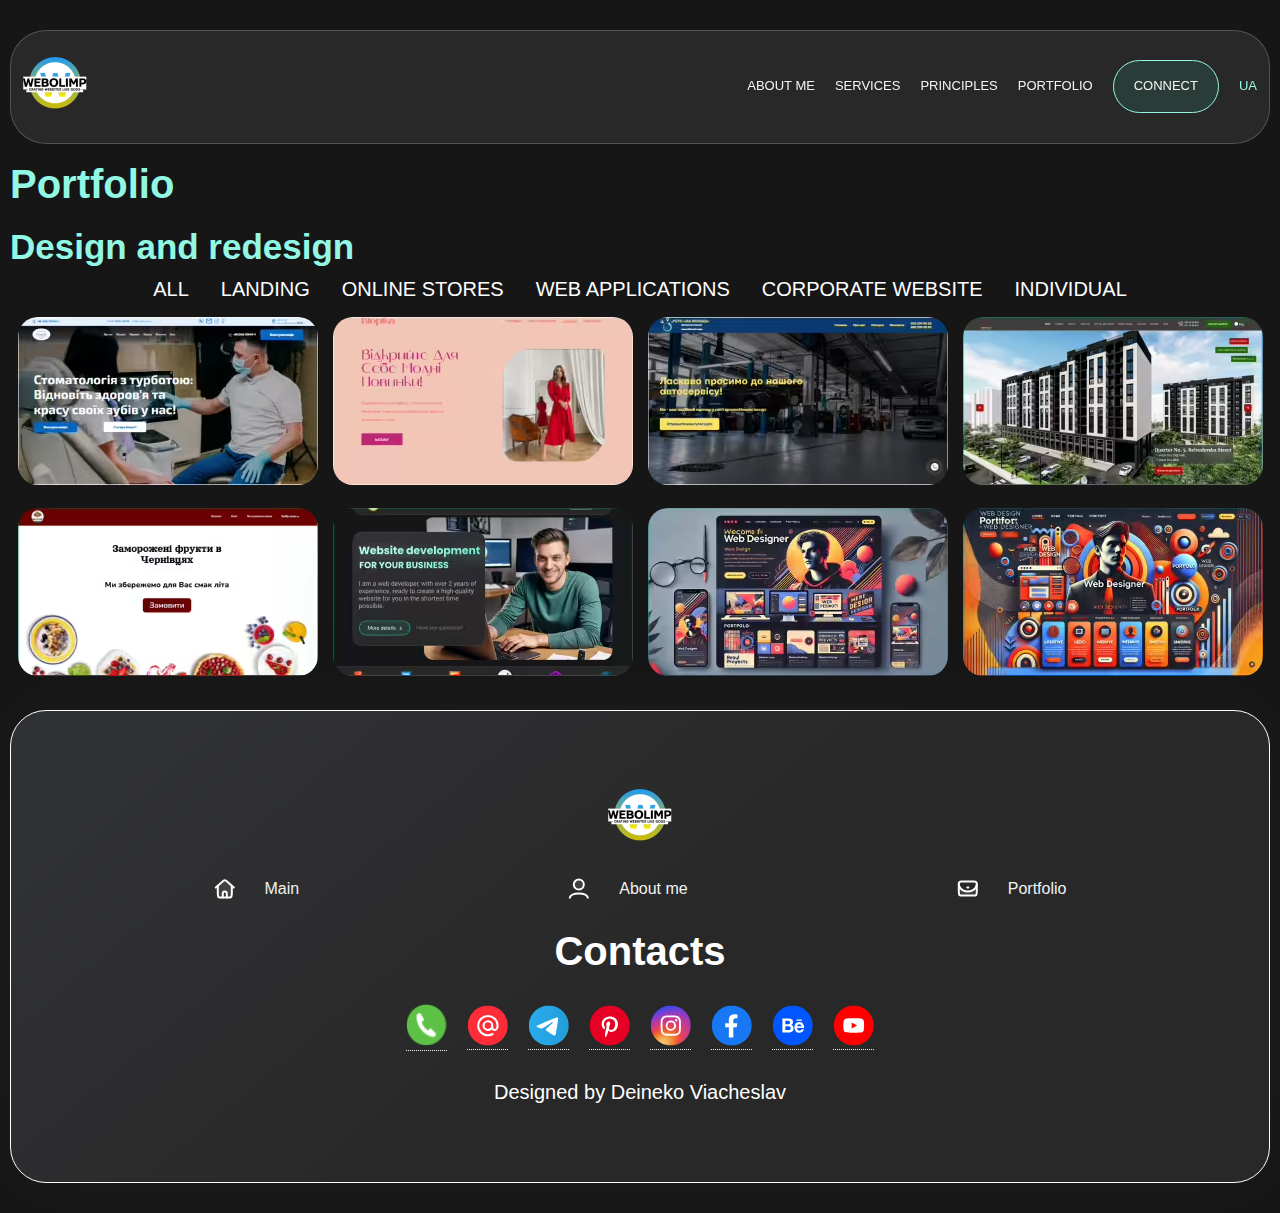
<file: design-en.html>
<!DOCTYPE html>
<html lang="en">

<head>
  <meta charset="UTF-8" />
  <meta http-equiv="X-UA-Compatible" content="IE=edge" />
  <meta name="viewport" content="width=device-width, initial-scale=1.0" />
  <link rel="apple-touch-icon" sizes="57x57" href="/images/favicon/apple-icon-57x57.png" />
  <link rel="apple-touch-icon" sizes="60x60" href="/images/favicon/apple-icon-60x60.png" />
  <link rel="apple-touch-icon" sizes="72x72" href="/images/favicon/apple-icon-72x72.png" />
  <link rel="apple-touch-icon" sizes="76x76" href="/images/favicon/apple-icon-76x76.png" />
  <link rel="apple-touch-icon" sizes="114x114" href="/images/favicon/apple-icon-114x114.png" />
  <link rel="apple-touch-icon" sizes="120x120" href="/images/favicon/apple-icon-120x120.png" />
  <link rel="apple-touch-icon" sizes="144x144" href="/images/favicon/apple-icon-144x144.png" />
  <link rel="apple-touch-icon" sizes="152x152" href="/images/favicon/apple-icon-152x152.png" />
  <link rel="apple-touch-icon" sizes="180x180" href="/images/favicon/apple-icon-180x180.png" />
  <link rel="icon" type="image/png" sizes="192x192" href="/images/favicon/android-icon-192x192.png" />
  <link rel="icon" type="image/png" sizes="32x32" href="/images/favicon/favicon-32x32.png" />
  <link rel="icon" type="image/png" sizes="96x96" href="/images/favicon/favicon-96x96.png" />
  <link rel="icon" type="image/png" sizes="16x16" href="/images/favicon/favicon-16x16.png" />
  <link rel="manifest" href="/images/favicon/manifest.json" />
  <meta name="msapplication-TileColor" content="#ffffff" />
  <meta name="msapplication-TileImage" content="/images/favicon/ms-icon-144x144.png" />
  <meta name="theme-color" content="#ffffff" />
  <title>My portfolio</title>
  <link rel="stylesheet" href="css/style.min.css" />
</head>

<body>
  <header id="main">
    <div class="container">
      <div class="header__menu">
        <div class="header__menu-wrapper">
          <a class="header__menu-logo" href="index-en.html">
            <img class="header__menu-logo-img" src="./images/logo.png" alt="Image" />
          </a>
          <nav class="menu__body">
            <ul class="menu__list">
              <li class="menu__item">
                <a href="index-en.html#about" class="menu__link">about me</a>
              </li>
              <li class="menu__item">
                <a href="index-en.html#services" class="menu__link">Services</a>
              </li>
              <li class="menu__item">
                <a href="index-en.html#princip" class="menu__link">principles</a>
              </li>
              <li class="menu__item">
                <a href="index-en.html#portfolio" class="menu__link">Portfolio</a>
              </li>
            </ul>
            <a class="menu__link zviazok" href="#contact">Connect</a>
            <a class="menu__link language" href="index.html">UA</a>
          </nav>
          <div class="burger">
            <div class="menu hamburger1">
              <span></span>
              <span></span>
              <span></span>
            </div>
          </div>
        </div>
      </div>
    </div>
  </header>
</body>

</html>

<div class="container">
  <h3 class="section__title">Portfolio</h3>
  <div class="portfolio__design-wrapper">
    <h4 class="section__subtitle">Design and redesign</h4>
    <div class="section-1" data-ref="container-1">
      <div class="portfolio__filter-wrapper">
        <button type="button" data-filter="all">All</button>
        <button type="button" data-filter=".category-a">landing</button>
        <button type="button" data-filter=".category-b">Online stores</button>
        <button type="button" data-filter=".category-c">Web applications</button>
        <button type="button" data-filter=".category-d">Corporate website</button>
        <button type="button" data-filter=".category-e">Individual</button>
      </div>
      <div class="portfolio__design-sait-wrapper">
        <div class="mix category-a category-e">
          <a data-fancybox="gallery" href="./images/stomat.avif" class="portfolio__design-sait-item"><img
              src="./images/design1.avif" alt="" class="portfolio__design-sait-img"></a>
        </div>
        <div class="mix category-b">
          <a data-fancybox="gallery" href="./images/viorika.avif" class="portfolio__design-sait-item">
            <img src="./images/design2jpg.avif" alt="" class="portfolio__design-sait-img">
          </a>
        </div>
        <div class="mix category-a category-e">
          <a data-fancybox="gallery" href="./images/sto.avif" class="portfolio__design-sait-item">
            <img src="./images/design3.avif" alt="" class="portfolio__design-sait-img">
          </a>
        </div>
        <div class="mix category-a category-d">
          <a data-fancybox="gallery" href="./images/sto.avif" class="portfolio__design-sait-item">
            <img src="./images/design4.avif" alt="" class="portfolio__design-sait-img">
          </a>
        </div>
        <div class="mix category-a category-e">
          <a data-fancybox="gallery" href="./images/fruktu.avif" class="portfolio__design-sait-item">
            <img src="./images/design5.avif" alt="" class="portfolio__design-sait-img">
          </a>
        </div>
        <div class="mix category-a category-e">
          <a data-fancybox="gallery" href="./images/folio.avif" class="portfolio__design-sait-item">
            <img src="./images/design6.avif" alt="" class="portfolio__design-sait-img">
          </a>
        </div>
        <div class="mix ">
          <img src="./images/design7.avif" alt="" class="portfolio__design-sait-img">
        </div>
        <div class="mix ">
          <img src="./images/design8.avif" alt="" class="portfolio__design-sait-img">
        </div>
        
      </div>
    </div>
  </div>
  <a href="design-en.html" class="portfolio__layout-more none">More <svg xmlns="http://www.w3.org/2000/svg" width="9"
      height="15" viewBox="0 0 9 15" fill="none">
      <path
        d="M8.70686 8.22078C9.09739 7.83025 9.09739 7.19709 8.70686 6.80657L2.3429 0.442604C1.95238 0.0520797 1.31921 0.0520797 0.928688 0.442604C0.538164 0.833128 0.538164 1.46629 0.928688 1.85682L6.58554 7.51367L0.928688 13.1705C0.538164 13.5611 0.538164 14.1942 0.928688 14.5847C1.31921 14.9753 1.95238 14.9753 2.3429 14.5847L8.70686 8.22078ZM6.99976 8.51367H7.99976V6.51367H6.99976V8.51367Z"
        fill="#2EECC5" />
    </svg>
  </a>

  <div class="portfolio__layout-wrapper none">
    <h4 class="section__subtitle">Layout</h4>
    <div class="section-2" data-ref="container-2">
      <div class="portfolio__filter-wrapper">
        <button type="button" data-filter="all">All</button>
        <button type="button" data-filter=".category-f">landing</button>
        <button type="button" data-filter=".category-h">Online stores</button>
        <button type="button" data-filter=".category-j">Web applications</button>
        <button type="button" data-filter=".category-k">Corporate website</button>
        <button type="button" data-filter=".category-l">Individual</button>
      </div>
      <div class="portfolio__layout-sait-wrapper">
        <div class="mix category-f category-l">
          <a href="https://helios912.github.io/stomatologia-dent/" class="portfolio__design-sait-item"><img
              src="./images/design1.avif" alt="" class="portfolio__design-sait-img"></a>
        </div>
        <div class="mix category-h">
          <a href="https://helios912.github.io/Viorika/" class="portfolio__design-sait-item">
            <img src="./images/design2jpg.avif" alt="" class="portfolio__design-sait-img">
          </a>
        </div>
        <div class="mix category-f category-l">
          <a href="https://helios912.github.io/sto/" class="portfolio__design-sait-item">
            <img src="./images/design3.avif" alt="" class="portfolio__design-sait-img">
          </a>
        </div>
        <div class="mix category-f category-l">
          <a href="https://helios912.github.io/Fruktu/" class="portfolio__design-sait-item">
            <img src="./images/design5.avif" alt="" class="portfolio__design-sait-img">
          </a>
        </div>
        <div class="mix category-f category-j">
          <a href="https://helios912.github.io/lease-cars/" class="portfolio__design-sait-item">
            <img src="./images/design9.avif" alt="" class="portfolio__design-sait-img">
          </a>
        </div>
        <div class="mix category-f category-l">
          <a href="https://helios912.github.io/-appadocia/" class="portfolio__design-sait-item">
            <img src="./images/design10.avif" alt="" class="portfolio__design-sait-img">
          </a>
        </div>
        <div class="mix category-f category-l">
          <a href="https://helios912.github.io/car/" class="portfolio__design-sait-item">
            <img src="./images/design11.avif" alt="" class="portfolio__design-sait-img">
          </a>
        </div>
        <div class="mix category-f category-l">
          <a href="https://helios912.github.io/solar/" class="portfolio__design-sait-item">
            <img src="./images/design12.avif" alt="" class="portfolio__design-sait-img">
          </a>
        </div>
        
      </div>
    </div>
  </div>

  <a href="layout-en.html" class="portfolio__layout-more none">More <svg xmlns="http://www.w3.org/2000/svg" width="9"
      height="15" viewBox="0 0 9 15" fill="none">
      <path
        d="M8.70686 8.22078C9.09739 7.83025 9.09739 7.19709 8.70686 6.80657L2.3429 0.442604C1.95238 0.0520797 1.31921 0.0520797 0.928688 0.442604C0.538164 0.833128 0.538164 1.46629 0.928688 1.85682L6.58554 7.51367L0.928688 13.1705C0.538164 13.5611 0.538164 14.1942 0.928688 14.5847C1.31921 14.9753 1.95238 14.9753 2.3429 14.5847L8.70686 8.22078ZM6.99976 8.51367H7.99976V6.51367H6.99976V8.51367Z"
        fill="#2EECC5" />
    </svg></a>
</div>
</div>

<footer id="contact">

  <div class="container">

    <div class="footer__wrapper">

      <a class="footer__menu-logo" href="index.html">

        <img class="footer__logo-img" src="./images/logo.png" alt="Image">

      </a>

      <ul class="footer__menu">

        <li class="footer__menu-item">

          <a href="index-en.html#main" class="footer__menu-item-content">

            <svg width="21" height="20" viewBox="0 0 21 20" fill="none" xmlns="http://www.w3.org/2000/svg">

              <path opacity="0.1"

                d="M16.5248 5.69222L13.5248 2.90651C12.2338 1.70777 11.5884 1.1084 10.803 1.1084C10.0176 1.1084 9.37212 1.70777 8.08117 2.90651L5.08117 5.69222C4.45134 6.27706 4.13643 6.56949 3.9697 6.95182C3.80298 7.33415 3.80298 7.7639 3.80298 8.62339V14.6083C3.80298 16.494 3.80298 17.4368 4.38877 18.0226C4.97455 18.6083 5.91736 18.6083 7.80298 18.6083H8.55298V14.6083C8.55298 13.3657 9.56034 12.3583 10.803 12.3583C12.0456 12.3583 13.053 13.3657 13.053 14.6083V18.6083H13.803C15.6886 18.6083 16.6314 18.6083 17.2172 18.0226C17.803 17.4368 17.803 16.494 17.803 14.6083L17.803 8.62339C17.803 7.7639 17.803 7.33415 17.6363 6.95182C17.4695 6.56949 17.1546 6.27706 16.5248 5.69222Z"

                fill="#FFFBFB" />

              <path

                d="M17.803 6.6084L17.803 14.6084C17.803 16.494 17.803 17.4368 17.2172 18.0226C16.6314 18.6084 15.6886 18.6084 13.803 18.6084L12.803 18.6084L8.80298 18.6084L7.80298 18.6084C5.91736 18.6084 4.97455 18.6084 4.38877 18.0226C3.80298 17.4368 3.80298 16.494 3.80298 14.6084L3.80298 6.6084"

                stroke="#FFFEFE" stroke-width="2" stroke-linejoin="round" />

              <path

                d="M1.80298 8.6084L6.30298 4.6084L9.47425 1.78949C10.232 1.11591 11.3739 1.11591 12.1317 1.78949L15.303 4.6084L19.803 8.6084"

                stroke="#FDFAFA" stroke-width="2" stroke-linecap="round" stroke-linejoin="round" />

              <path

                d="M8.80298 18.6084V14.6084C8.80298 13.5038 9.69841 12.6084 10.803 12.6084V12.6084C11.9075 12.6084 12.803 13.5038 12.803 14.6084V18.6084"

                stroke="#FFFEFE" stroke-width="2" stroke-linecap="round" stroke-linejoin="round" />

            </svg>



            <p class="footer__menu-item-text">Main</p>

          </a>

        </li>

        <li class="footer__menu-item">

          <a href="index-en.html#about" class="footer__menu-item-content">

            <svg width="21" height="21" viewBox="0 0 21 21" fill="none" xmlns="http://www.w3.org/2000/svg">

              <path opacity="0.1"

                d="M15.803 6.6084C15.803 9.36982 13.5644 11.6084 10.803 11.6084C8.04155 11.6084 5.80298 9.36982 5.80298 6.6084C5.80298 3.84697 8.04155 1.6084 10.803 1.6084C13.5644 1.6084 15.803 3.84697 15.803 6.6084Z"

                fill="#FFFBFB" />

              <path

                d="M15.803 6.6084C15.803 9.36982 13.5644 11.6084 10.803 11.6084C8.04155 11.6084 5.80298 9.36982 5.80298 6.6084C5.80298 3.84697 8.04155 1.6084 10.803 1.6084C13.5644 1.6084 15.803 3.84697 15.803 6.6084Z"

                stroke="#FFFBFB" stroke-width="2" />

              <path

                d="M1.80298 19.6084C2.76026 16.5321 5.22295 15.6084 10.803 15.6084C16.383 15.6084 18.8457 16.5321 19.803 19.6084"

                stroke="#FFFCFC" stroke-width="2" stroke-linecap="round" />

            </svg>



            <p class="footer__menu-item-text">About me</p>

          </a>

        </li>

        <li class="footer__menu-item">

          <a href="index-en.html#portfolio" class="footer__menu-item-content">

            <svg width="21" height="17" viewBox="0 0 21 17" fill="none" xmlns="http://www.w3.org/2000/svg">

              <path opacity="0.1"

                d="M19.803 5.75977C19.5184 6.69503 19.053 7.56353 18.4435 8.33431C16.7545 10.47 13.9575 11.8578 10.803 11.8578C7.64843 11.8578 4.85142 10.47 3.16246 8.33431C2.55291 7.56353 2.08759 6.69503 1.80298 5.75977V11.6078C1.80298 13.4934 1.80298 14.4362 2.38876 15.022C2.97455 15.6078 3.91736 15.6078 5.80298 15.6078H15.803C17.6886 15.6078 18.6314 15.6078 19.2172 15.022C19.803 14.4362 19.803 13.4934 19.803 11.6078V5.75977Z"

                fill="#FFFBFB" />

              <path

                d="M1.80298 4.6084C1.80298 3.67652 1.80298 3.21057 1.95522 2.84303C2.15821 2.35298 2.54756 1.96363 3.03761 1.76064C3.40515 1.6084 3.8711 1.6084 4.80298 1.6084V1.6084H16.803V1.6084C17.7349 1.6084 18.2008 1.6084 18.5683 1.76064C19.0584 1.96363 19.4477 2.35298 19.6507 2.84303C19.803 3.21057 19.803 3.67652 19.803 4.6084V11.6084C19.803 13.494 19.803 14.4368 19.2172 15.0226C18.6314 15.6084 17.6886 15.6084 15.803 15.6084H14.803H6.80298H5.80298C3.91736 15.6084 2.97455 15.6084 2.38876 15.0226C1.80298 14.4368 1.80298 13.494 1.80298 11.6084V4.6084Z"

                stroke="#FFFBFB" stroke-width="2" stroke-linejoin="round" />

              <path

                d="M1.80298 4.6084C1.98912 5.92498 2.53797 7.1422 3.35855 8.17983C4.9976 10.2524 7.72075 11.6084 10.803 11.6084C13.8852 11.6084 16.6084 10.2524 18.2474 8.17983C19.068 7.1422 19.6168 5.92498 19.803 4.6084"

                stroke="#FFFEFE" stroke-width="2" stroke-linecap="round" />

              <path d="M10.303 7.6084H11.303" stroke="white" stroke-width="2" stroke-linecap="round"

                stroke-linejoin="round" />

            </svg>



            <p class="footer__menu-item-text">Portfolio</p>

          </a>

        </li>

      </ul>

      <h4 class="footer__title">Contacts</h4>

      <div class="footer__kontact-wrapper">

        <a href="" class="footer__kontact-icon tel"><img src="./images/tel.svg" alt="Image"></a>

        <a href="" class="footer__kontact-icon mail"><img src="./images/mail.svg" alt="Image"></a>

        <a href="https://t.me/Web_Olimp" class="footer__kontact-icon telegram"><img src="./images/telegram.svg" alt="Image"></a>

       

        <a href="https://www.pinterest.com/WebOlimp/" class="footer__kontact-icon pinterest"><img src="./images/Pinterest.svg" alt="Image"></a>

        <a href="https://www.instagram.com/web_olimp" class="footer__kontact-icon instagram"><img src="./images/Instagram.svg" alt="Image"></a>

        <a href="https://www.facebook.com/profile.php?id=61552783423814" class="footer__kontact-icon facebook"><img src="./images/Facebook.svg" alt="Image"></a>

        <a href="https://www.behance.net/DenkoMuk" class="footer__kontact-icon behance"><img src="./images/Behance.svg" alt="Image"></a>

        

        <a href="https://www.youtube.com/@WebOlimp." class="footer__kontact-icon youtube"><img src="./images/Youtube.svg" alt="Image"></a>

      </div>

      <p class="footer__copiraite">Designed by Deineko Viacheslav</p>

    </div>

  </div>

</footer>





<script src="js/main.min.js"></script>

</body>



</html>
</file>
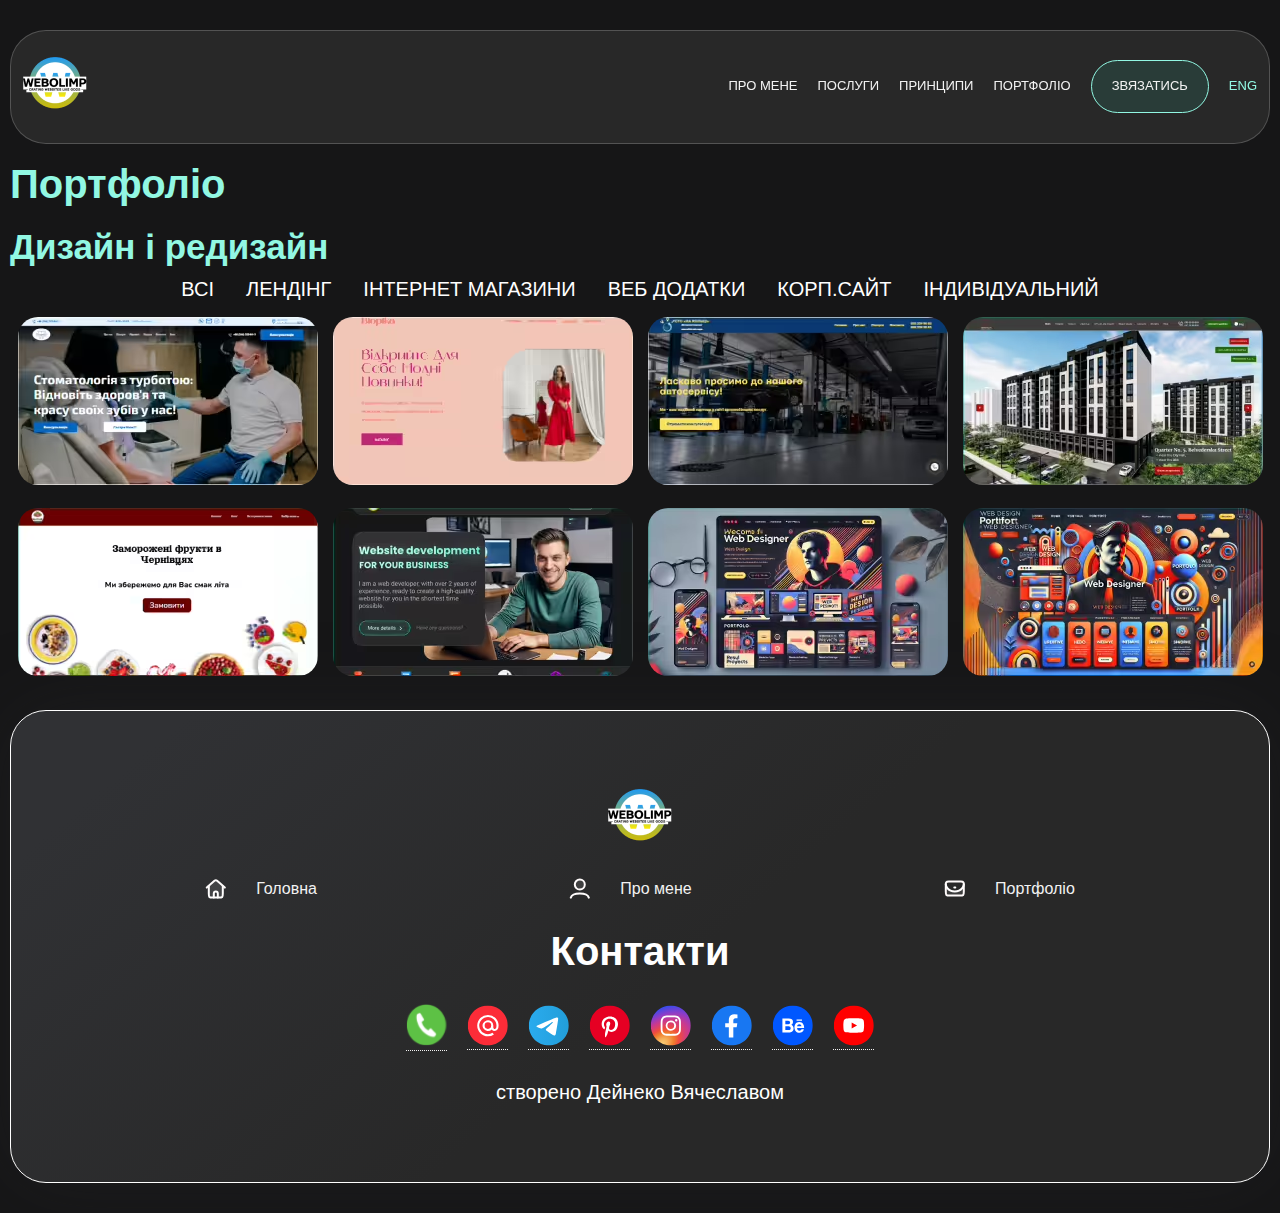
<file: design-ua.html>
<!DOCTYPE html>
<html lang="ua">
    <head>
        <meta charset="UTF-8" />
        <meta http-equiv="X-UA-Compatible" content="IE=edge" />
        <meta name="viewport" content="width=device-width, initial-scale=1.0" />
        <link
            rel="apple-touch-icon"
            sizes="57x57"
            href="/images/favicon/apple-icon-57x57.png"
        />
        <link
            rel="apple-touch-icon"
            sizes="60x60"
            href="/images/favicon/apple-icon-60x60.png"
        />
        <link
            rel="apple-touch-icon"
            sizes="72x72"
            href="/images/favicon/apple-icon-72x72.png"
        />
        <link
            rel="apple-touch-icon"
            sizes="76x76"
            href="/images/favicon/apple-icon-76x76.png"
        />
        <link
            rel="apple-touch-icon"
            sizes="114x114"
            href="/images/favicon/apple-icon-114x114.png"
        />
        <link
            rel="apple-touch-icon"
            sizes="120x120"
            href="/images/favicon/apple-icon-120x120.png"
        />
        <link
            rel="apple-touch-icon"
            sizes="144x144"
            href="/images/favicon/apple-icon-144x144.png"
        />
        <link
            rel="apple-touch-icon"
            sizes="152x152"
            href="/images/favicon/apple-icon-152x152.png"
        />
        <link
            rel="apple-touch-icon"
            sizes="180x180"
            href="/images/favicon/apple-icon-180x180.png"
        />
        <link
            rel="icon"
            type="image/png"
            sizes="192x192"
            href="/images/favicon/android-icon-192x192.png"
        />
        <link
            rel="icon"
            type="image/png"
            sizes="32x32"
            href="/images/favicon/favicon-32x32.png"
        />
        <link
            rel="icon"
            type="image/png"
            sizes="96x96"
            href="/images/favicon/favicon-96x96.png"
        />
        <link
            rel="icon"
            type="image/png"
            sizes="16x16"
            href="/images/favicon/favicon-16x16.png"
        />
        <link rel="manifest" href="/images/favicon/manifest.json" />
        <meta name="msapplication-TileColor" content="#ffffff" />
        <meta
            name="msapplication-TileImage"
            content="/images/favicon/ms-icon-144x144.png"
        />
        <meta name="theme-color" content="#ffffff" />
        <title>My portfolio</title>
        <link rel="stylesheet" href="css/style.min.css" />
    </head>

    <body>
        <header id="main">
            <div class="container">
                <div class="header__menu">
                    <div class="header__menu-wrapper">
                        <a class="header__menu-logo" href="index.html">
                            <img
                                class="header__menu-logo-img"
                                src="./images/logo.png"
                                alt="Image"
                            />
                        </a>
                        <nav class="menu__body">
                            <ul class="menu__list">
                                <li class="menu__item">
                                    <a
                                        href="index.html#about"
                                        class="menu__link"
                                        >Про мене</a
                                    >
                                </li>
                                <li class="menu__item">
                                    <a
                                        href="index.html#services"
                                        class="menu__link"
                                        >Послуги</a
                                    >
                                </li>
                                <li class="menu__item">
                                    <a
                                        href="index.html#princip"
                                        class="menu__link"
                                        >принципи</a
                                    >
                                </li>
                                <li class="menu__item">
                                    <a
                                        href="index.html#portfolio"
                                        class="menu__link"
                                        >Портфоліо</a
                                    >
                                </li>
                            </ul>
                            <a class="menu__link zviazok" href="#contact"
                                >Звязатись</a
                            >
                            <a class="menu__link language" href="index-en.html">ENG</a>
                        </nav>
                        <div class="burger">
                            <div class="menu hamburger1">
                                <span></span>
                                <span></span>
                                <span></span>
                            </div>
                        </div>
                    </div>
                </div>
            </div>
        </header>
    </body>
</html>


<div class="container">
  <h3 class="section__title">Портфоліо</h3>
  <div class="portfolio__design-wrapper">
    <h4 class="section__subtitle">Дизайн і редизайн </h4>
    <div class="section-1" data-ref="container-1">
      <div class="portfolio__filter-wrapper">
        <button type="button" data-filter="all">Всі</button>
        <button type="button" data-filter=".category-a">лендінг</button>
        <button type="button" data-filter=".category-b">Інтернет магазини</button>
        <button type="button" data-filter=".category-c">Веб додатки</button>
        <button type="button" data-filter=".category-d">Корп.сайт</button>
        <button type="button" data-filter=".category-e">Індивідуальний</button>
      </div>
      <div class="portfolio__design-sait-wrapper">
        <div class="mix category-a category-e">
          <a data-fancybox="gallery" href="./images/stomat.avif" class="portfolio__design-sait-item"><img
              src="./images/design1.avif" alt="" class="portfolio__design-sait-img"></a>
        </div>
        <div class="mix category-b">
          <a data-fancybox="gallery" href="./images/viorika.avif" class="portfolio__design-sait-item">
            <img src="./images/design2jpg.avif" alt="" class="portfolio__design-sait-img">
          </a>
        </div>
        <div class="mix category-a category-e">
          <a data-fancybox="gallery" href="./images/sto.avif" class="portfolio__design-sait-item">
            <img src="./images/design3.avif" alt="" class="portfolio__design-sait-img">
          </a>
        </div>
        <div class="mix category-a category-d">
          <a data-fancybox="gallery" href="./images/sto.avif" class="portfolio__design-sait-item">
            <img src="./images/design4.avif" alt="" class="portfolio__design-sait-img">
          </a>
        </div>
        <div class="mix category-a category-e">
          <a data-fancybox="gallery" href="./images/fruktu.avif" class="portfolio__design-sait-item">
            <img src="./images/design5.avif" alt="" class="portfolio__design-sait-img">
          </a>
        </div>
        <div class="mix category-a category-e">
          <a data-fancybox="gallery" href="./images/folio.avif" class="portfolio__design-sait-item">
            <img src="./images/design6.avif" alt="" class="portfolio__design-sait-img">
          </a>
        </div>
        <div class="mix ">
          <img src="./images/design7.avif" alt="" class="portfolio__design-sait-img">
        </div>
        <div class="mix ">
          <img src="./images/design8.avif" alt="" class="portfolio__design-sait-img">
        </div>
        
      </div>
    </div>
  </div>
  <a href="design-en.html" class="portfolio__layout-more none">More <svg xmlns="http://www.w3.org/2000/svg" width="9"
      height="15" viewBox="0 0 9 15" fill="none">
      <path
        d="M8.70686 8.22078C9.09739 7.83025 9.09739 7.19709 8.70686 6.80657L2.3429 0.442604C1.95238 0.0520797 1.31921 0.0520797 0.928688 0.442604C0.538164 0.833128 0.538164 1.46629 0.928688 1.85682L6.58554 7.51367L0.928688 13.1705C0.538164 13.5611 0.538164 14.1942 0.928688 14.5847C1.31921 14.9753 1.95238 14.9753 2.3429 14.5847L8.70686 8.22078ZM6.99976 8.51367H7.99976V6.51367H6.99976V8.51367Z"
        fill="#2EECC5" />
    </svg>
  </a>

  <div class="portfolio__layout-wrapper none">
    <h4 class="section__subtitle">Layout</h4>
    <div class="section-2" data-ref="container-2">
      <div class="portfolio__filter-wrapper">
        <button type="button" data-filter="all">All</button>
        <button type="button" data-filter=".category-f">landing</button>
        <button type="button" data-filter=".category-h">Online stores</button>
        <button type="button" data-filter=".category-j">Web applications</button>
        <button type="button" data-filter=".category-k">Corporate website</button>
        <button type="button" data-filter=".category-l">Individual</button>
      </div>
      <div class="portfolio__layout-sait-wrapper">
        <div class="mix category-f category-l">
          <a href="https://helios912.github.io/stomatologia-dent/" class="portfolio__design-sait-item"><img
              src="./images/design1.avif" alt="" class="portfolio__design-sait-img"></a>
        </div>
        <div class="mix category-h">
          <a href="https://helios912.github.io/Viorika/" class="portfolio__design-sait-item">
            <img src="./images/design2jpg.avif" alt="" class="portfolio__design-sait-img">
          </a>
        </div>
        <div class="mix category-f category-l">
          <a href="https://helios912.github.io/sto/" class="portfolio__design-sait-item">
            <img src="./images/design3.avif" alt="" class="portfolio__design-sait-img">
          </a>
        </div>
        <div class="mix category-f category-l">
          <a href="https://helios912.github.io/Fruktu/" class="portfolio__design-sait-item">
            <img src="./images/design5.avif" alt="" class="portfolio__design-sait-img">
          </a>
        </div>
        <div class="mix category-f category-j">
          <a href="https://helios912.github.io/lease-cars/" class="portfolio__design-sait-item">
            <img src="./images/design9.avif" alt="" class="portfolio__design-sait-img">
          </a>
        </div>
        <div class="mix category-f category-l">
          <a href="https://helios912.github.io/-appadocia/" class="portfolio__design-sait-item">
            <img src="./images/design10.avif" alt="" class="portfolio__design-sait-img">
          </a>
        </div>
        <div class="mix category-f category-l">
          <a href="https://helios912.github.io/car/" class="portfolio__design-sait-item">
            <img src="./images/design11.avif" alt="" class="portfolio__design-sait-img">
          </a>
        </div>
        <div class="mix category-f category-l">
          <a href="https://helios912.github.io/solar/" class="portfolio__design-sait-item">
            <img src="./images/design12.avif" alt="" class="portfolio__design-sait-img">
          </a>
        </div>

      </div>
    </div>
  </div>

  <a href="layout-en.html" class="portfolio__layout-more none">More <svg xmlns="http://www.w3.org/2000/svg" width="9"
      height="15" viewBox="0 0 9 15" fill="none">
      <path
        d="M8.70686 8.22078C9.09739 7.83025 9.09739 7.19709 8.70686 6.80657L2.3429 0.442604C1.95238 0.0520797 1.31921 0.0520797 0.928688 0.442604C0.538164 0.833128 0.538164 1.46629 0.928688 1.85682L6.58554 7.51367L0.928688 13.1705C0.538164 13.5611 0.538164 14.1942 0.928688 14.5847C1.31921 14.9753 1.95238 14.9753 2.3429 14.5847L8.70686 8.22078ZM6.99976 8.51367H7.99976V6.51367H6.99976V8.51367Z"
        fill="#2EECC5" />
    </svg></a>
</div>
</div>

 <footer id="contact">

  <div class="container">

    <div class="footer__wrapper">

      <a class="footer__menu-logo" href="index.html">

          <img class="footer__logo-img" src="./images/logo.png" alt="Image">

        </a>

      <ul class="footer__menu">

        <li class="footer__menu-item">

          <a href="index.html#main" class="footer__menu-item-content">

            <svg width="21" height="20" viewBox="0 0 21 20" fill="none" xmlns="http://www.w3.org/2000/svg">

<path opacity="0.1" d="M16.5248 5.69222L13.5248 2.90651C12.2338 1.70777 11.5884 1.1084 10.803 1.1084C10.0176 1.1084 9.37212 1.70777 8.08117 2.90651L5.08117 5.69222C4.45134 6.27706 4.13643 6.56949 3.9697 6.95182C3.80298 7.33415 3.80298 7.7639 3.80298 8.62339V14.6083C3.80298 16.494 3.80298 17.4368 4.38877 18.0226C4.97455 18.6083 5.91736 18.6083 7.80298 18.6083H8.55298V14.6083C8.55298 13.3657 9.56034 12.3583 10.803 12.3583C12.0456 12.3583 13.053 13.3657 13.053 14.6083V18.6083H13.803C15.6886 18.6083 16.6314 18.6083 17.2172 18.0226C17.803 17.4368 17.803 16.494 17.803 14.6083L17.803 8.62339C17.803 7.7639 17.803 7.33415 17.6363 6.95182C17.4695 6.56949 17.1546 6.27706 16.5248 5.69222Z" fill="#FFFBFB"/>

<path d="M17.803 6.6084L17.803 14.6084C17.803 16.494 17.803 17.4368 17.2172 18.0226C16.6314 18.6084 15.6886 18.6084 13.803 18.6084L12.803 18.6084L8.80298 18.6084L7.80298 18.6084C5.91736 18.6084 4.97455 18.6084 4.38877 18.0226C3.80298 17.4368 3.80298 16.494 3.80298 14.6084L3.80298 6.6084" stroke="#FFFEFE" stroke-width="2" stroke-linejoin="round"/>

<path d="M1.80298 8.6084L6.30298 4.6084L9.47425 1.78949C10.232 1.11591 11.3739 1.11591 12.1317 1.78949L15.303 4.6084L19.803 8.6084" stroke="#FDFAFA" stroke-width="2" stroke-linecap="round" stroke-linejoin="round"/>

<path d="M8.80298 18.6084V14.6084C8.80298 13.5038 9.69841 12.6084 10.803 12.6084V12.6084C11.9075 12.6084 12.803 13.5038 12.803 14.6084V18.6084" stroke="#FFFEFE" stroke-width="2" stroke-linecap="round" stroke-linejoin="round"/>

</svg>



            <p class="footer__menu-item-text">Головна</p>

          </a>

        </li>

        <li class="footer__menu-item">

          <a href="index.html#about" class="footer__menu-item-content">

            <svg width="21" height="21" viewBox="0 0 21 21" fill="none" xmlns="http://www.w3.org/2000/svg">

<path opacity="0.1" d="M15.803 6.6084C15.803 9.36982 13.5644 11.6084 10.803 11.6084C8.04155 11.6084 5.80298 9.36982 5.80298 6.6084C5.80298 3.84697 8.04155 1.6084 10.803 1.6084C13.5644 1.6084 15.803 3.84697 15.803 6.6084Z" fill="#FFFBFB"/>

<path d="M15.803 6.6084C15.803 9.36982 13.5644 11.6084 10.803 11.6084C8.04155 11.6084 5.80298 9.36982 5.80298 6.6084C5.80298 3.84697 8.04155 1.6084 10.803 1.6084C13.5644 1.6084 15.803 3.84697 15.803 6.6084Z" stroke="#FFFBFB" stroke-width="2"/>

<path d="M1.80298 19.6084C2.76026 16.5321 5.22295 15.6084 10.803 15.6084C16.383 15.6084 18.8457 16.5321 19.803 19.6084" stroke="#FFFCFC" stroke-width="2" stroke-linecap="round"/>

</svg>



            <p class="footer__menu-item-text">Про мене</p>

          </a>

        </li>

        <li class="footer__menu-item">

          <a href="index.html#portfolio" class="footer__menu-item-content">

            <svg width="21" height="17" viewBox="0 0 21 17" fill="none" xmlns="http://www.w3.org/2000/svg">

<path opacity="0.1" d="M19.803 5.75977C19.5184 6.69503 19.053 7.56353 18.4435 8.33431C16.7545 10.47 13.9575 11.8578 10.803 11.8578C7.64843 11.8578 4.85142 10.47 3.16246 8.33431C2.55291 7.56353 2.08759 6.69503 1.80298 5.75977V11.6078C1.80298 13.4934 1.80298 14.4362 2.38876 15.022C2.97455 15.6078 3.91736 15.6078 5.80298 15.6078H15.803C17.6886 15.6078 18.6314 15.6078 19.2172 15.022C19.803 14.4362 19.803 13.4934 19.803 11.6078V5.75977Z" fill="#FFFBFB"/>

<path d="M1.80298 4.6084C1.80298 3.67652 1.80298 3.21057 1.95522 2.84303C2.15821 2.35298 2.54756 1.96363 3.03761 1.76064C3.40515 1.6084 3.8711 1.6084 4.80298 1.6084V1.6084H16.803V1.6084C17.7349 1.6084 18.2008 1.6084 18.5683 1.76064C19.0584 1.96363 19.4477 2.35298 19.6507 2.84303C19.803 3.21057 19.803 3.67652 19.803 4.6084V11.6084C19.803 13.494 19.803 14.4368 19.2172 15.0226C18.6314 15.6084 17.6886 15.6084 15.803 15.6084H14.803H6.80298H5.80298C3.91736 15.6084 2.97455 15.6084 2.38876 15.0226C1.80298 14.4368 1.80298 13.494 1.80298 11.6084V4.6084Z" stroke="#FFFBFB" stroke-width="2" stroke-linejoin="round"/>

<path d="M1.80298 4.6084C1.98912 5.92498 2.53797 7.1422 3.35855 8.17983C4.9976 10.2524 7.72075 11.6084 10.803 11.6084C13.8852 11.6084 16.6084 10.2524 18.2474 8.17983C19.068 7.1422 19.6168 5.92498 19.803 4.6084" stroke="#FFFEFE" stroke-width="2" stroke-linecap="round"/>

<path d="M10.303 7.6084H11.303" stroke="white" stroke-width="2" stroke-linecap="round" stroke-linejoin="round"/>

</svg>



            <p class="footer__menu-item-text">Портфоліо</p>

          </a>

        </li>

      </ul>

      <h4 class="footer__title">Контакти</h4>

      <div class="footer__kontact-wrapper">

        <a href="" class="footer__kontact-icon tel"><img src="./images/tel.svg" alt="Image"></a>

        <a href="" class="footer__kontact-icon mail"><img src="./images/mail.svg" alt="Image"></a>

        <a href="https://t.me/Web_Olimp" class="footer__kontact-icon telegram"><img src="./images/telegram.svg"

            alt="Image"></a>

      

        <a href="https://www.pinterest.com/WebOlimp/" class="footer__kontact-icon pinterest"><img src="./images/Pinterest.svg"

            alt="Image"></a>

        <a href="https://www.instagram.com/web_olimp" class="footer__kontact-icon instagram"><img src="./images/Instagram.svg"

            alt="Image"></a>

        <a href="https://www.facebook.com/profile.php?id=61552783423814" class="footer__kontact-icon facebook"><img

            src="./images/Facebook.svg" alt="Image"></a>

        <a href="https://www.behance.net/DenkoMuk" class="footer__kontact-icon behance"><img src="./images/Behance.svg"

            alt="Image"></a>

      

        <a href="https://www.youtube.com/@WebOlimp." class="footer__kontact-icon youtube"><img src="./images/Youtube.svg"

            alt="Image"></a>

      </div>

      <p class="footer__copiraite">створено Дейнеко Вячеславом</p>  

    </div>

  </div>

</footer>





<script src="js/main.min.js"></script>

</body>



</html>
</file>
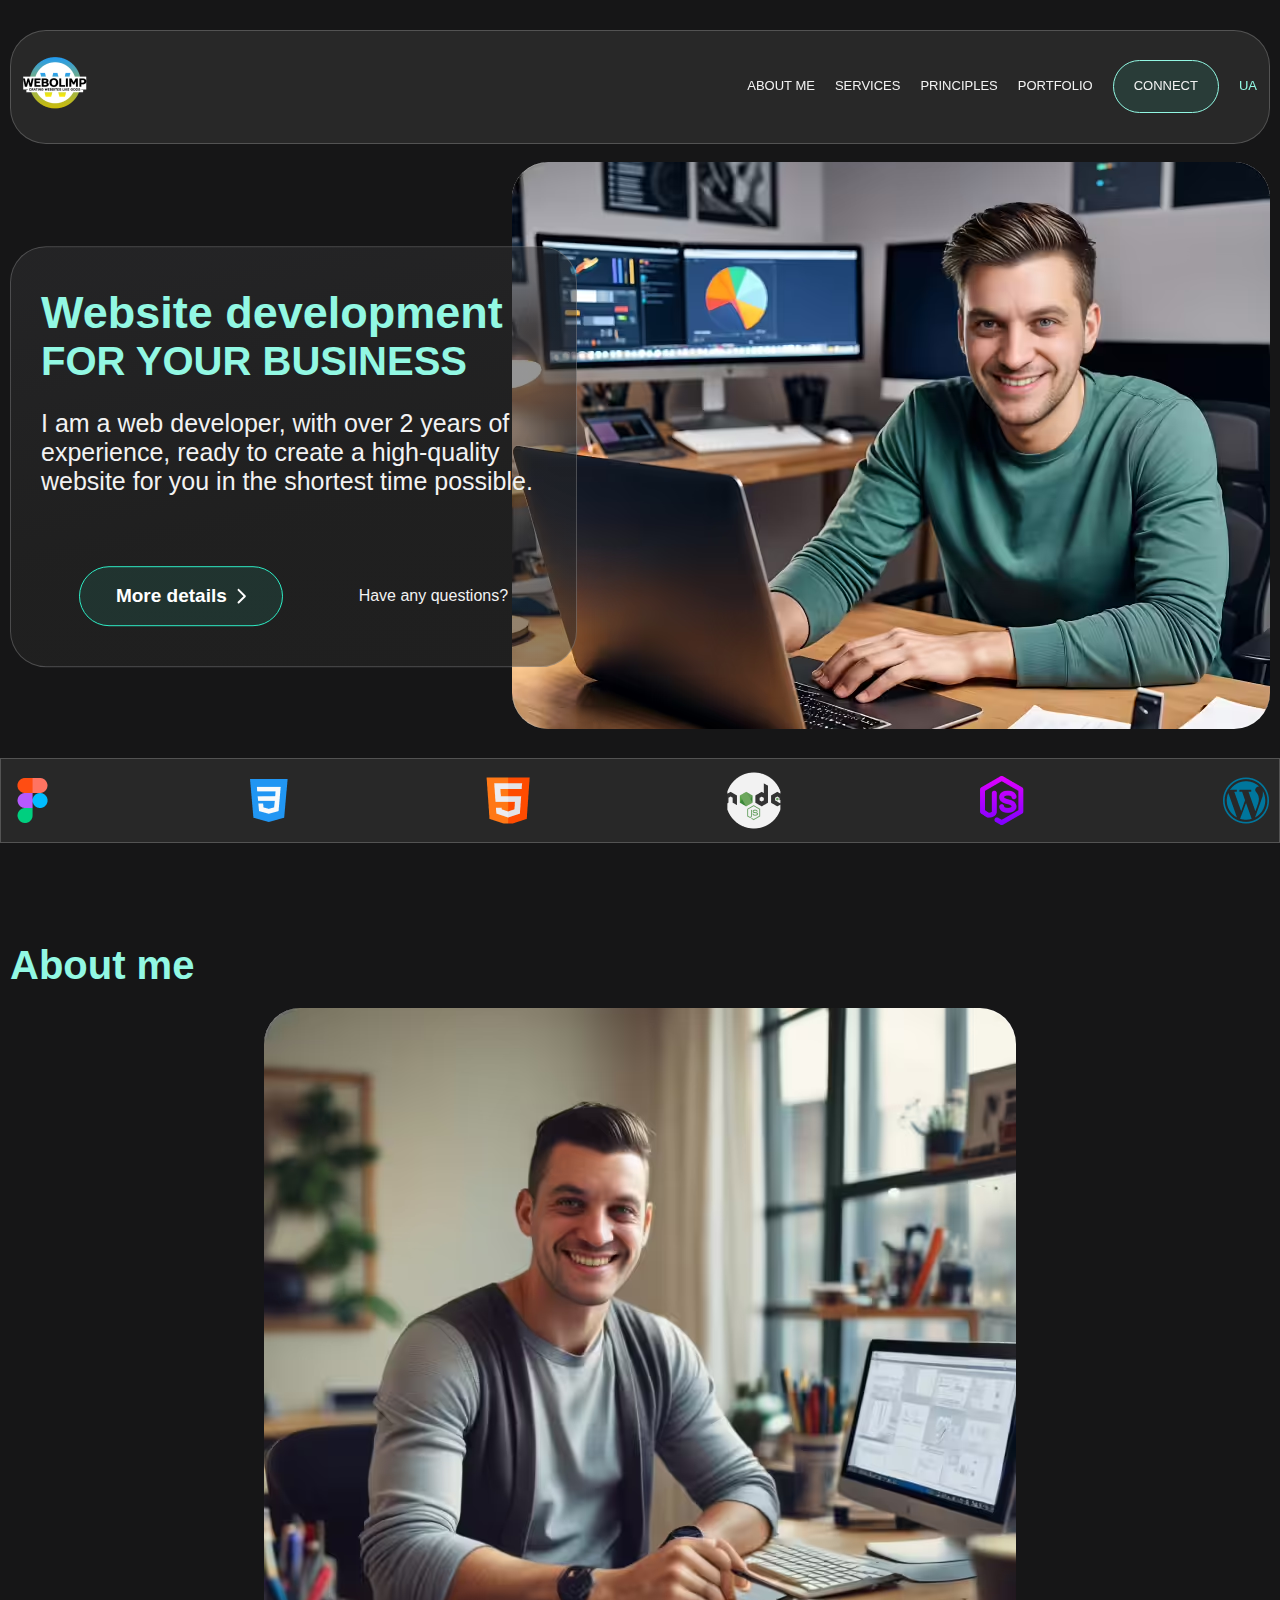
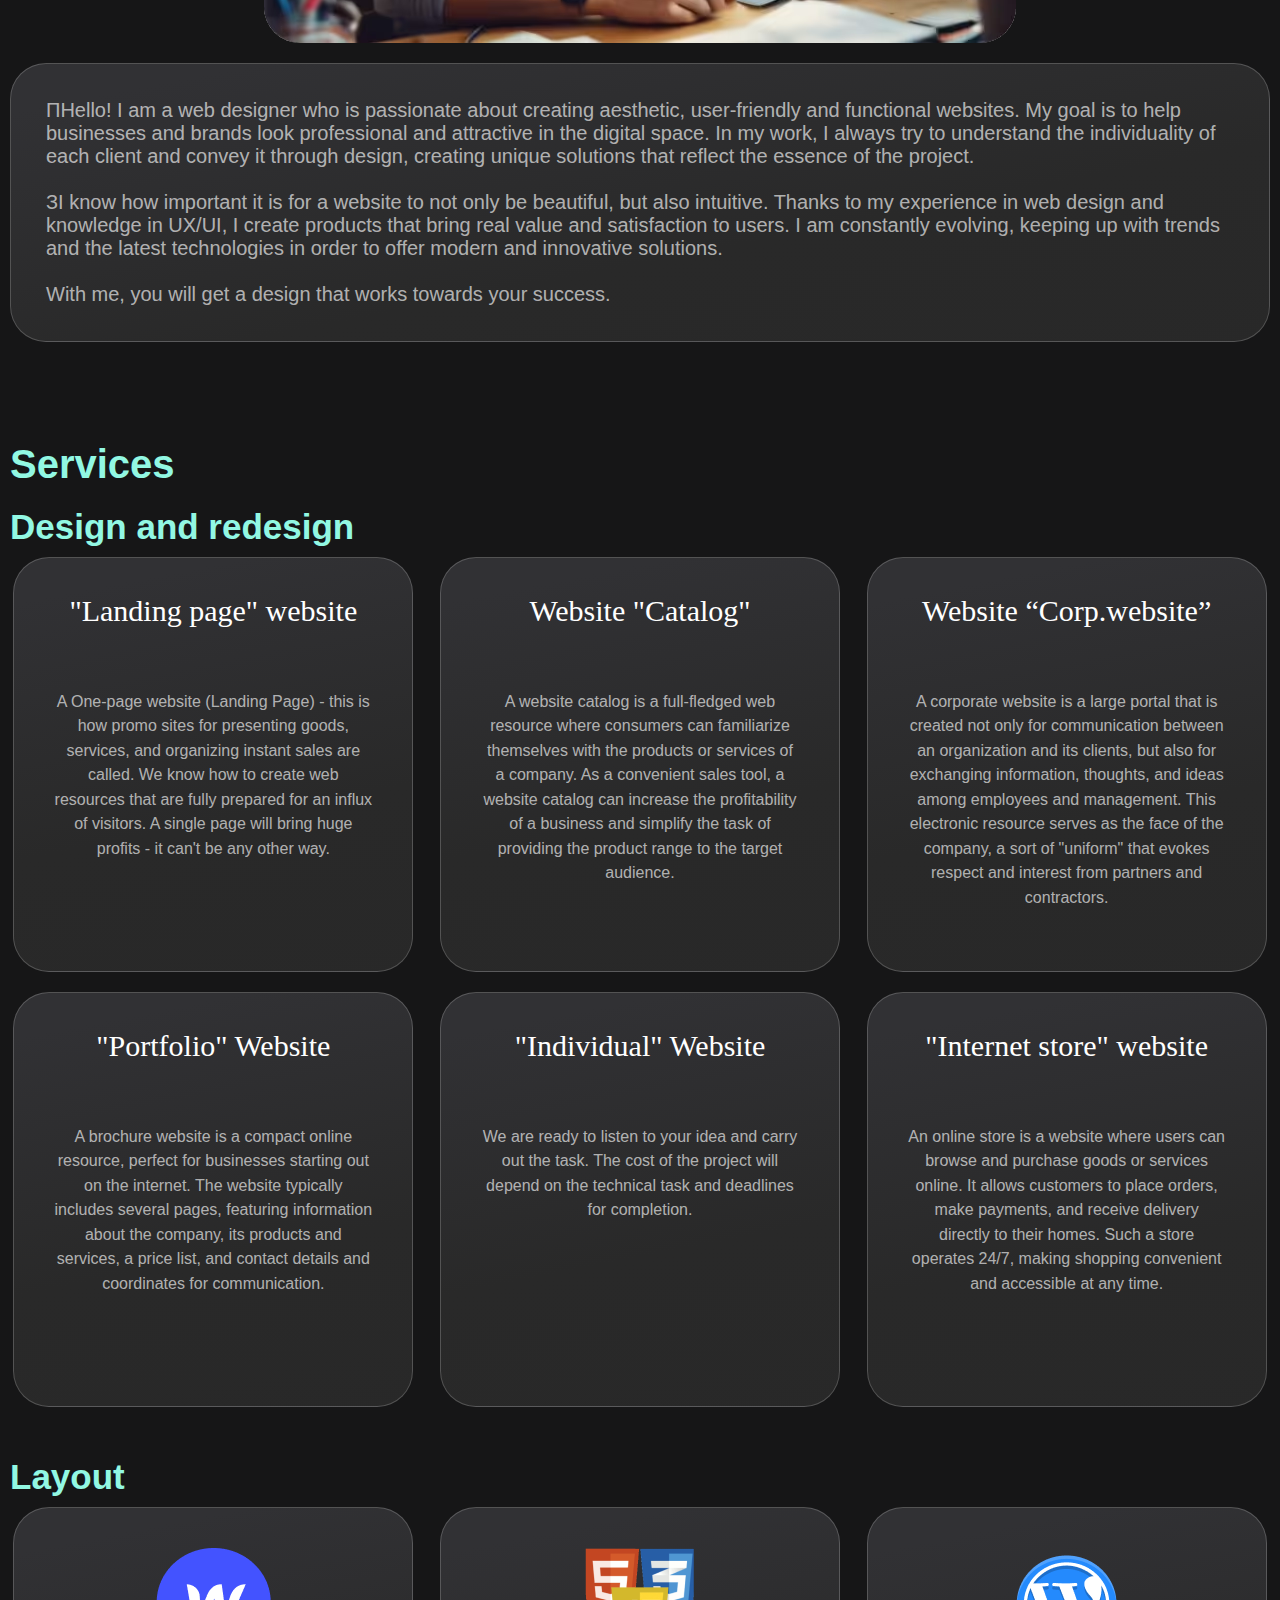
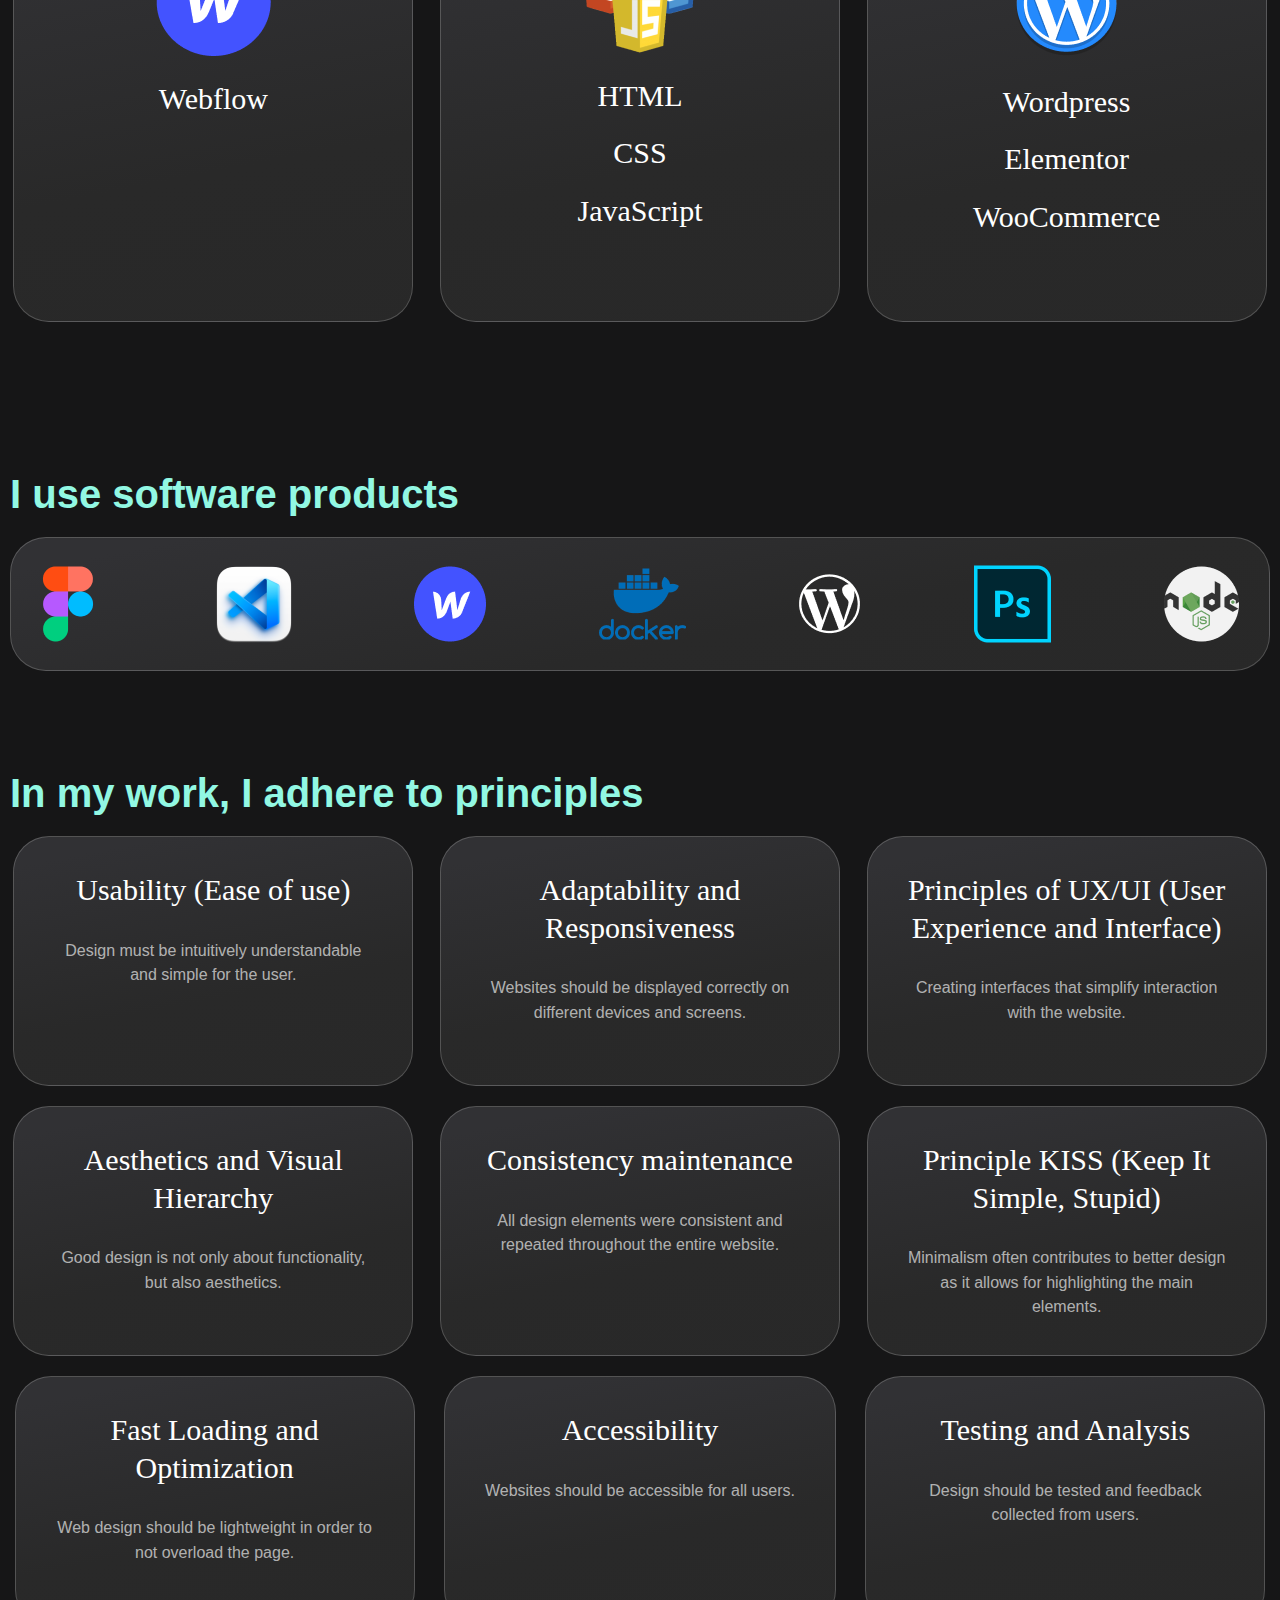
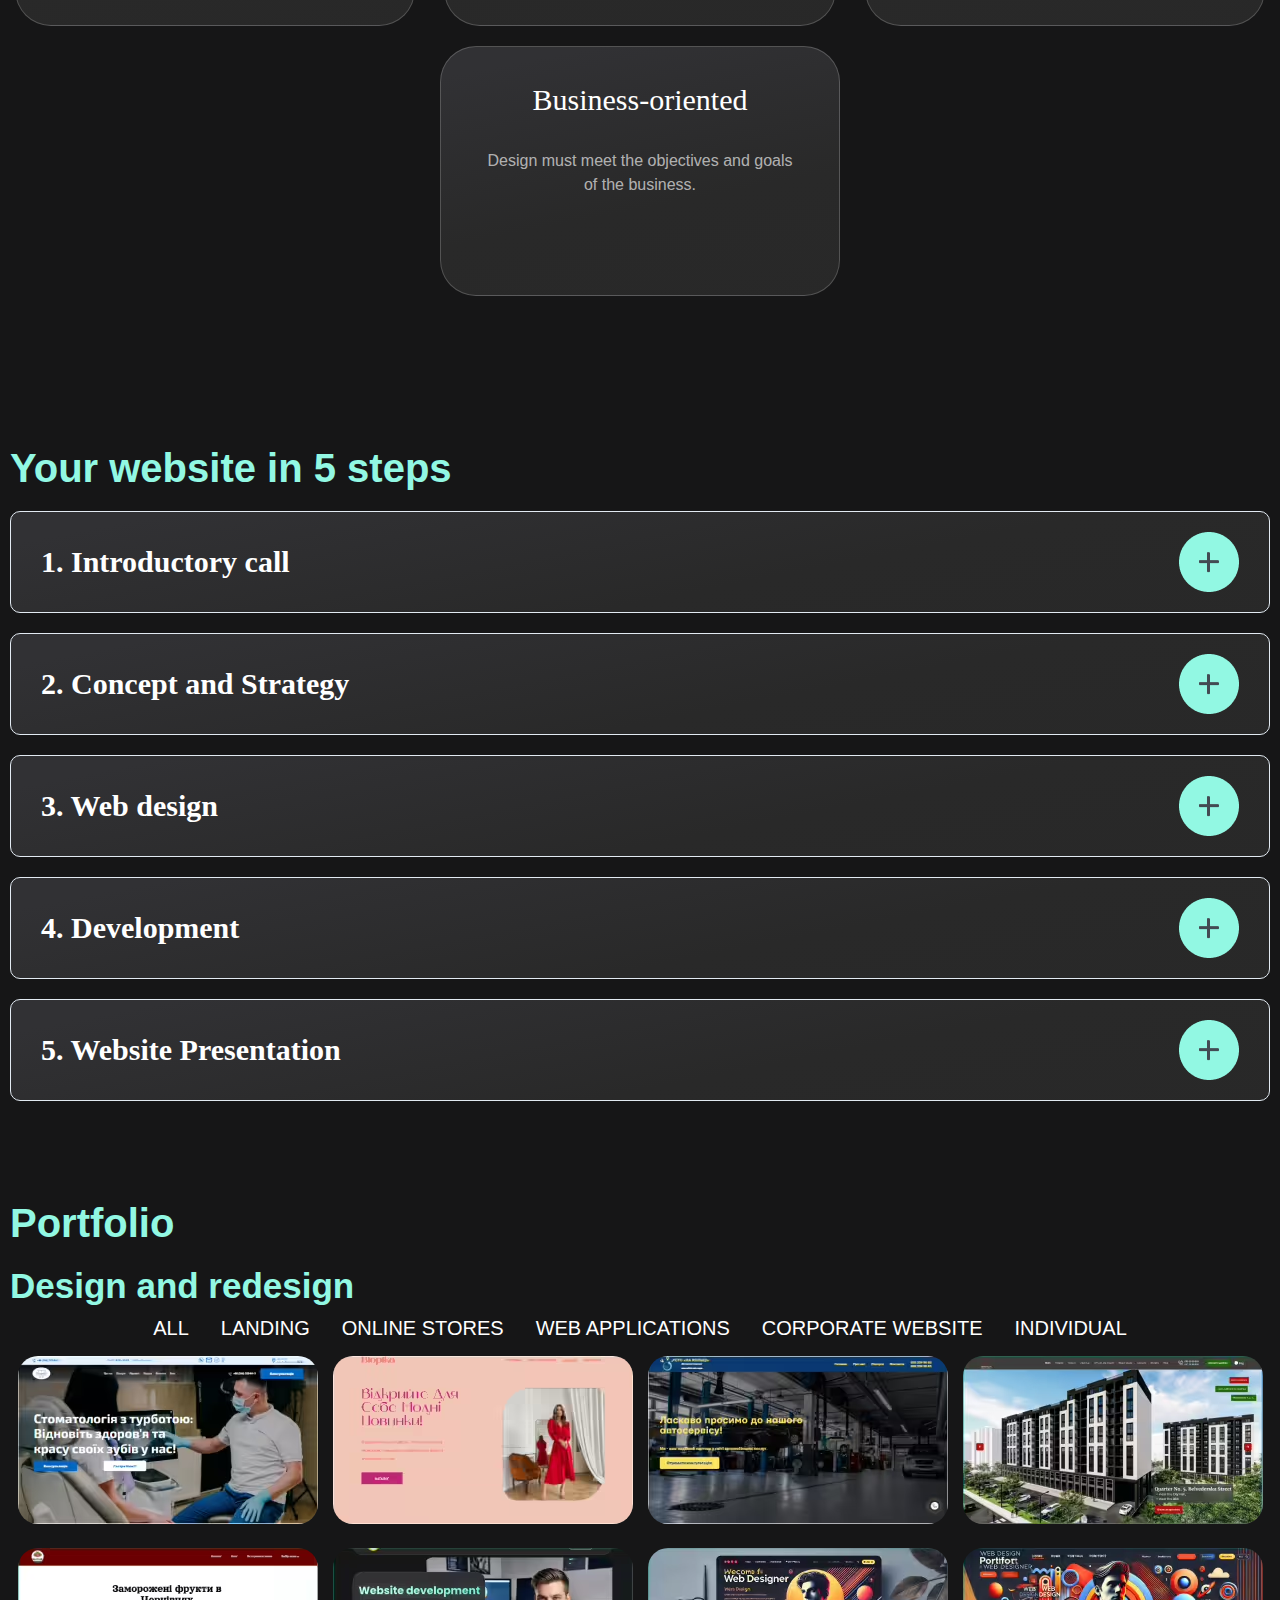
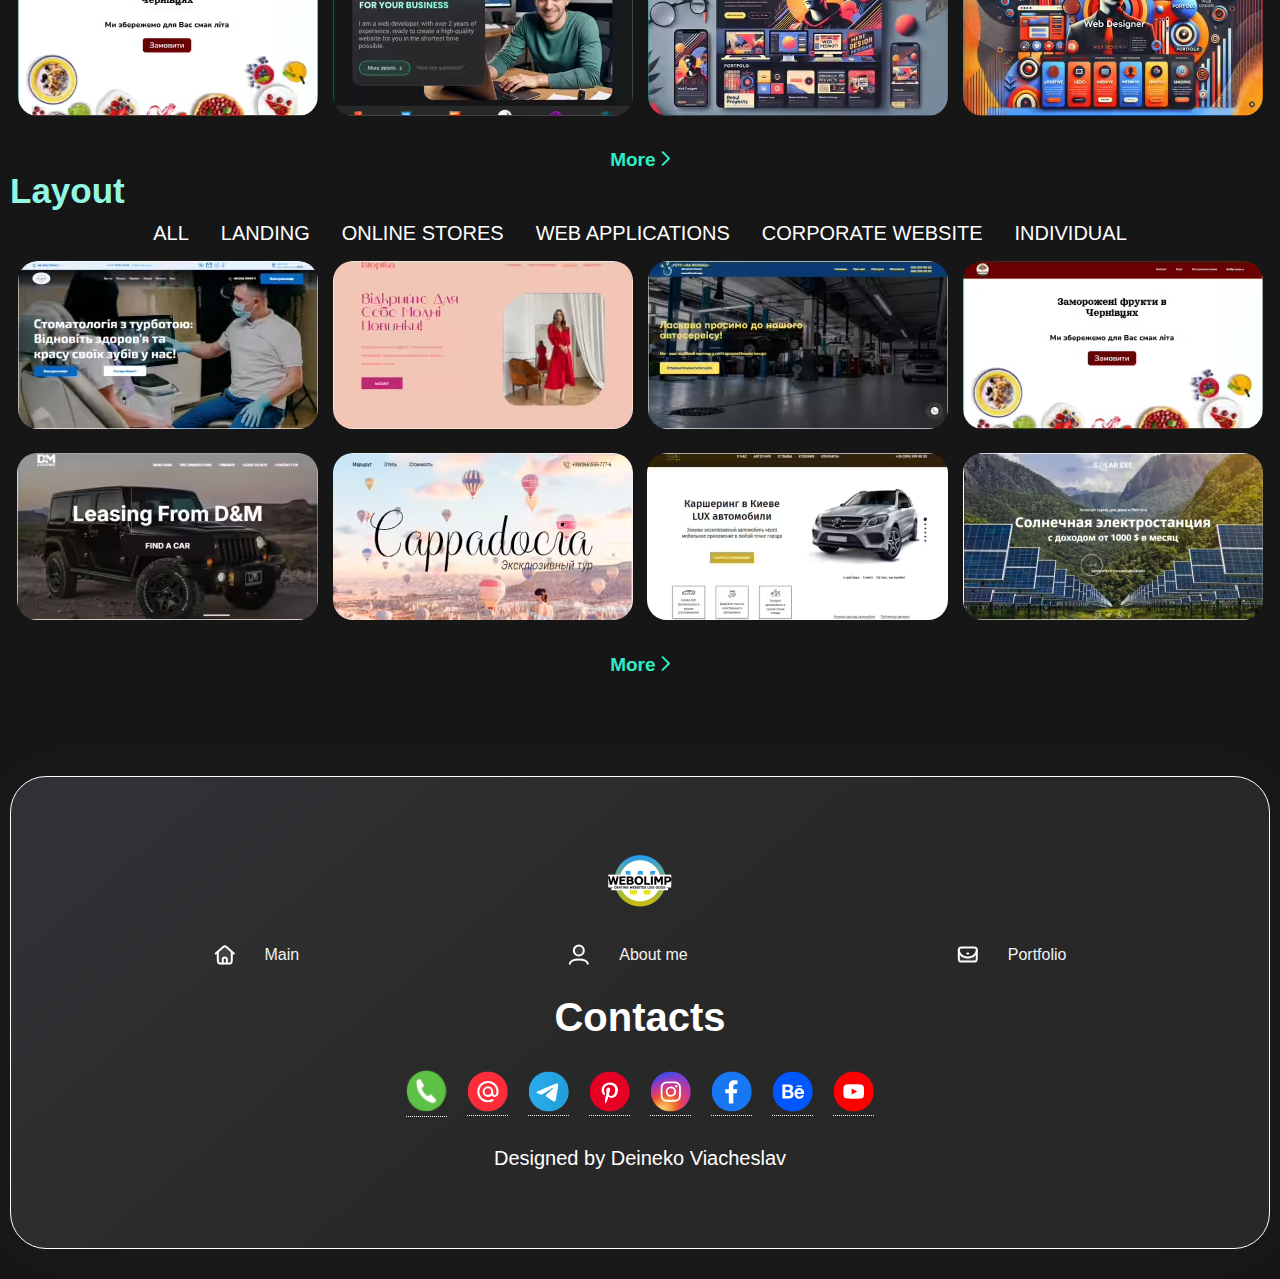
<file: index-en.html>
<!DOCTYPE html>
<html lang="en">

<head>
  <meta charset="UTF-8" />
  <meta http-equiv="X-UA-Compatible" content="IE=edge" />
  <meta name="viewport" content="width=device-width, initial-scale=1.0" />
  <link rel="apple-touch-icon" sizes="57x57" href="/images/favicon/apple-icon-57x57.png" />
  <link rel="apple-touch-icon" sizes="60x60" href="/images/favicon/apple-icon-60x60.png" />
  <link rel="apple-touch-icon" sizes="72x72" href="/images/favicon/apple-icon-72x72.png" />
  <link rel="apple-touch-icon" sizes="76x76" href="/images/favicon/apple-icon-76x76.png" />
  <link rel="apple-touch-icon" sizes="114x114" href="/images/favicon/apple-icon-114x114.png" />
  <link rel="apple-touch-icon" sizes="120x120" href="/images/favicon/apple-icon-120x120.png" />
  <link rel="apple-touch-icon" sizes="144x144" href="/images/favicon/apple-icon-144x144.png" />
  <link rel="apple-touch-icon" sizes="152x152" href="/images/favicon/apple-icon-152x152.png" />
  <link rel="apple-touch-icon" sizes="180x180" href="/images/favicon/apple-icon-180x180.png" />
  <link rel="icon" type="image/png" sizes="192x192" href="/images/favicon/android-icon-192x192.png" />
  <link rel="icon" type="image/png" sizes="32x32" href="/images/favicon/favicon-32x32.png" />
  <link rel="icon" type="image/png" sizes="96x96" href="/images/favicon/favicon-96x96.png" />
  <link rel="icon" type="image/png" sizes="16x16" href="/images/favicon/favicon-16x16.png" />
  <link rel="manifest" href="/images/favicon/manifest.json" />
  <meta name="msapplication-TileColor" content="#ffffff" />
  <meta name="msapplication-TileImage" content="/images/favicon/ms-icon-144x144.png" />
  <meta name="theme-color" content="#ffffff" />
  <title>My portfolio</title>
  <link rel="stylesheet" href="css/style.min.css" />
</head>

<body>
  <header id="main">
    <div class="container">
      <div class="header__menu">
        <div class="header__menu-wrapper">
          <a class="header__menu-logo" href="index-en.html">
            <img class="header__menu-logo-img" src="./images/logo.png" alt="Image" />
          </a>
          <nav class="menu__body">
            <ul class="menu__list">
              <li class="menu__item">
                <a href="index-en.html#about" class="menu__link">about me</a>
              </li>
              <li class="menu__item">
                <a href="index-en.html#services" class="menu__link">Services</a>
              </li>
              <li class="menu__item">
                <a href="index-en.html#princip" class="menu__link">principles</a>
              </li>
              <li class="menu__item">
                <a href="index-en.html#portfolio" class="menu__link">Portfolio</a>
              </li>
            </ul>
            <a class="menu__link zviazok" href="#contact">Connect</a>
            <a class="menu__link language" href="index.html">UA</a>
          </nav>
          <div class="burger">
            <div class="menu hamburger1">
              <span></span>
              <span></span>
              <span></span>
            </div>
          </div>
        </div>
      </div>
    </div>
  </header>
</body>

</html>

<main>
  <section class="main">
    <div class="container">
      <div class="main__wrapper">
        <div class="main__content">
          <h1 class="main__content-title en">Website development</h1>
          <h2 class="main__content-subtitle">FOR YOUR BUSINESS</h2>
          <p class="main__content-text">
            I am a web developer, with over 2 years of experience, ready to create a high-quality website for you in the shortest
            time possible.
          </p>
          <div class="main__content-btn-wrapper">
            <a href="#services" class="main__content-btn">
              <p class="main__content-btn-text">More details</p>
              <svg xmlns="http://www.w3.org/2000/svg" width="9" height="16" viewBox="0 0 9 16" fill="none">
                <path
                  d="M8.59356 8.70711C8.98408 8.31658 8.98408 7.68342 8.59356 7.29289L2.22959 0.928932C1.83907 0.538408 1.2059 0.538408 0.815381 0.928932C0.424856 1.31946 0.424856 1.95262 0.815381 2.34315L6.47223 8L0.815381 13.6569C0.424856 14.0474 0.424856 14.6805 0.815381 15.0711C1.2059 15.4616 1.83907 15.4616 2.22959 15.0711L8.59356 8.70711ZM6.7876 9H7.88645V7H6.7876V9Z"
                  fill="white" />
              </svg>
            </a>
            <a href="#contact" class="main__content-btn-zsulka">Have any questions?</a>
          </div>
        </div>
        <div class="main__content-foto">
          <div class="some-foto"><img src="./images/main-foto1.avif" alt="Image" /></div>


        </div>
      </div>
    </div>
    <div class="main__content-line">
      <div class="container">
        <div class="main__content-line-wrapper">
          <img src="./images/line-figma.png" alt="" class="main__content-line-icon" />
          <img src="./images/line-css.png" alt="" class="main__content-line-icon" />
          <img src="./images/line-html.png" alt="" class="main__content-line-icon" />
          <img src="./images/line-node.png" alt="" class="main__content-line-icon" />
          <img src="./images/line-js.png" alt="" class="main__content-line-icon" />
          <img src="./images/line-wp.png" alt="" class="main__content-line-icon" />
        </div>
      </div>
    </div>
  </section>
  <section class="about" id="about">
    <div class="container">
      <h3 class="section__title">About me</h3>
      <div class="about__content-wrapper">
        <img src="./images/about.avif" alt="about" class="about__content-img" />
        <p class="about__content-text">
          ПHello! I am a web designer who is passionate about creating aesthetic, user-friendly and functional websites. My goal is
          to help businesses and brands look professional and attractive in the digital space. In my work, I always try to
          understand the individuality of each client and convey it through design, creating unique solutions that reflect the
          essence of the project.
          <br />
          <br />
          ЗI know how important it is for a website to not only be beautiful, but also intuitive. Thanks to my experience in web
          design and knowledge in UX/UI, I create products that bring real value and satisfaction to users. I am constantly
          evolving, keeping up with trends and the latest technologies in order to offer modern and innovative solutions.
          <br />
          <br />
          With me, you will get a design that works towards your success.
        </p>
      </div>
    </div>
  </section>
  <section class="services" id="services">
    <div class="container">
      <h3 class="section__title">Services</h3>
      <h4 class="section__subtitle">Design and redesign</h4>
      <div class="services__wrapper">
        <div class="services__wrapper-item">
          <h5 class="services__wrapper-item-title">
            "Landing page" website
          </h5>
          <p class="services__wrapper-item-text">
            A One-page website (Landing Page) - this is how promo sites for presenting goods, services, and organizing instant sales
            are called. We know how to create web resources that are fully prepared for an influx of visitors. A single page will
            bring huge profits - it can't be any other way.
          </p>
        </div>
        <div class="services__wrapper-item">
          <h5 class="services__wrapper-item-title">Website "Catalog"</h5>
          <p class="services__wrapper-item-text">
            A website catalog is a full-fledged web resource where consumers can familiarize themselves with the products or
            services of a company. As a convenient sales tool, a website catalog can increase the profitability of a business and
            simplify the task of providing the product range to the target audience.

          </p>
        </div>
        <div class="services__wrapper-item">
          <h5 class="services__wrapper-item-title">
            Website “Corp.website”
          </h5>
          <p class="services__wrapper-item-text">
            A corporate website is a large portal that is created not only for communication between an organization and its
            clients, but also for exchanging information, thoughts, and ideas among employees and management. This electronic
            resource serves as the face of the company, a sort of "uniform" that evokes respect and interest from partners and
            contractors.
          </p>
        </div>
        <div class="services__wrapper-item">
          <h5 class="services__wrapper-item-title">"Portfolio" Website</h5>
          <p class="services__wrapper-item-text">
          A brochure website is a compact online resource, perfect for businesses starting out on the internet. The website
          typically includes several pages, featuring information about the company, its products and services, a price list, and
          contact details and coordinates for communication.
          </p>
        </div>
        <div class="services__wrapper-item">
          <h5 class="services__wrapper-item-title">
            "Individual" Website
          </h5>
          <p class="services__wrapper-item-text">
            We are ready to listen to your idea and carry out the task. The cost of the project will depend on the technical task
            and deadlines for completion.
          </p>
        </div>
        <div class="services__wrapper-item">
          <h5 class="services__wrapper-item-title">
            "Internet store" website
          </h5>
          <p class="services__wrapper-item-text">
            An online store is a website where users can browse and purchase goods or services online. It allows customers to place
            orders, make payments, and receive delivery directly to their homes. Such a store operates 24/7, making shopping
            convenient and accessible at any time.
          </p>
        </div>
      </div>
      <h4 class="section__subtitle">Layout</h4>
      <div class="services__wrapper">
        <div class="services__wrapper-item Layout">
          <img src="./images/webflow-layout.png" alt="" class="services__layout-img" />
          <h5 class="services__wrapper-item-title">Webflow</h5>
        </div>
        <div class="services__wrapper-item Layout">
          <img src="./images/html-layout.png" alt="" class="services__layout-img" />
          <h5 class="services__wrapper-item-title">HTML</h5>
          <h5 class="services__wrapper-item-title">CSS</h5>
          <h5 class="services__wrapper-item-title">JavaScript</h5>
        </div>
        <div class="services__wrapper-item Layout">
          <img src="./images/wp-layout.png" alt="" class="services__layout-img" />
          <h5 class="services__wrapper-item-title">Wordpress</h5>
          <h5 class="services__wrapper-item-title">Elementor</h5>
          <h5 class="services__wrapper-item-title">WooCommerce</h5>
        </div>
      </div>
    </div>
  </section>
  <section class="program">
    <div class="container">
      <h3 class="section__title">I use software products</h3>
      <div class="program__wrapper">
        <img src="./images/prog-figma.png" alt="" class="program__icon" />
        <img src="./images/prog-vs.png" alt="" class="program__icon" />
        <img src="./images/prog-webf.png" alt="" class="program__icon" />
        <img src="./images/prog-doc.png" alt="" class="program__icon" />
        <img src="./images/prog-wp.png" alt="" class="program__icon" />
        <img src="./images/prog-ps.png" alt="" class="program__icon" />
        <img src="./images/prog-node.png" alt="" class="program__icon" />
      </div>
    </div>
  </section>
  <section class="principles" id="princip">
    <div class="container">
      <h3 class="section__title">In my work, I adhere to principles</h3>
      <div class="services__wrapper principles__wrapper">
        <div class="services__wrapper-item principles__item">
          <h5 class="services__wrapper-item-title principles__title">
            Usability (Ease of use)
          </h5>
          <p class="services__wrapper-item-text">
            Design must be intuitively understandable and simple for the user.
          </p>
        </div>
        <div class="services__wrapper-item principles__item">
          <h5 class="services__wrapper-item-title principles__title">
            Adaptability and Responsiveness
          </h5>
          <p class="services__wrapper-item-text">
            Websites should be displayed correctly on different devices and screens.
          </p>
        </div>
        <div class="services__wrapper-item principles__item">
          <h5 class="services__wrapper-item-title principles__title">
            Principles of UX/UI (User Experience and Interface)
          </h5>
          <p class="services__wrapper-item-text">
            Creating interfaces that simplify interaction with the website.
          </p>
        </div>
        <div class="services__wrapper-item principles__item">
          <h5 class="services__wrapper-item-title principles__title">
            Aesthetics and Visual Hierarchy
          </h5>
          <p class="services__wrapper-item-text">
            Good design is not only about functionality, but also aesthetics.
          </p>
        </div>
        <div class="services__wrapper-item principles__item">
          <h5 class="services__wrapper-item-title principles__title">
            Consistency maintenance
          </h5>
          <p class="services__wrapper-item-text">
            All design elements were consistent and repeated throughout the entire website.
          </p>
        </div>
        <div class="services__wrapper-item principles__item">
          <h5 class="services__wrapper-item-title principles__title">
            Principle KISS (Keep It Simple, Stupid)
          </h5>
          <p class="services__wrapper-item-text">
            Minimalism often contributes to better design as it allows for highlighting the main elements.
          </p>
        </div>
        <div class="services__wrapper-item principles__item">
          <h5 class="services__wrapper-item-title principles__title">
            Fast Loading and Optimization
          </h5>
          <p class="services__wrapper-item-text">
            Web design should be lightweight in order to not overload the page.
          </p>
        </div>
        <div class="services__wrapper-item principles__item">
          <h5 class="services__wrapper-item-title principles__title">
            Accessibility
          </h5>
          <p class="services__wrapper-item-text">
            Websites should be accessible for all users.
          </p>
        </div>
        <div class="services__wrapper-item principles__item">
          <h5 class="services__wrapper-item-title principles__title">
            Testing and Analysis
          </h5>
          <p class="services__wrapper-item-text">
            Design should be tested and feedback collected from users.
          </p>
        </div>
        <div class="services__wrapper-item principles__item">
          <h5 class="services__wrapper-item-title principles__title">
            Business-oriented
          </h5>
          <p class="services__wrapper-item-text">
            Design must meet the objectives and goals of the business.
          </p>
        </div>
      </div>
    </div>
  </section>
  <section class="process">
    <div class="container">
      <h3 class="section__title">Your website in 5 steps</h3>
      <div class="process__wrapper">
        <div class="accordeon__item">
          <div class="accordeon__triger">
            <h4 class="accordeon__title">1. Introductory call</h4>
            <img src="./images/acordeon1.png" alt="" class="accordeon__single-open">
            <img src="./images/acordeon2.png" alt="" class="accordeon__single-close">
          </div>
          <div class="accordeon__content">
            <p class="accordeon__text">Before we start our work, we clarify if I can help you and how exactly. What are your requirements for a new website?
            Why do you need a new website? What goals do you want to achieve, and what problems can we solve with a new website?
              <br>
              <br>
              - We get to know each other better
              <br>
              - we determine how I can most effectively help you
              <br>
              - we clarify the goals you have set for your website

            </p>
          </div>
        </div>
        <div class="accordeon__item">
          <div class="accordeon__triger">
            <h4 class="accordeon__title">2. Concept and Strategy</h4>
            <img src="./images/acordeon1.png" alt="" class="accordeon__single-open">
            <img src="./images/acordeon2.png" alt="" class="accordeon__single-close">
          </div>
          <div class="accordeon__content">
            <p class="accordeon__text">Together we develop a strategy that successfully combines your goals with the needs of your target audience. Based on
            this concept, I create initial wireframes and an interactive prototype, which allows for a clear understanding of the
            future website and user interface.
              <br>
              <br>
              - UX Design
              <br>
              - Wireframes
              <br>
              - Interactive Prototype

            </p>
          </div>
        </div>
        <div class="accordeon__item">
          <div class="accordeon__triger">
            <h4 class="accordeon__title">3. Web design </h4>
            <img src="./images/acordeon1.png" alt="" class="accordeon__single-open">
            <img src="./images/acordeon2.png" alt="" class="accordeon__single-close">
          </div>
          <div class="accordeon__content">
            <p class="accordeon__text">It's time for magic. Based on a previously developed concept, I am creating a high-quality screen design that is
            perfectly adapted to your brand. This web design will set you apart from your competitors, be perfect for your target
            audience, and provide an excellent user experience.
              <br>
              <br>
              -High-quality web design, adapted to your brand
              <br>
              -Interactive design prototype

            </p>
          </div>
        </div>
        <div class="accordeon__item">
          <div class="accordeon__triger">
            <h4 class="accordeon__title">4. Development</h4>
            <img src="./images/acordeon1.png" alt="" class="accordeon__single-open">
            <img src="./images/acordeon2.png" alt="" class="accordeon__single-close">
          </div>
          <div class="accordeon__content">
            <p class="accordeon__text">At this stage, we bring your new high-quality design to life. You will receive a custom-made website, built with the use
            of modular web design systems and integrated CMS. Animations will add the necessary charm to your website and help you
            stand out from boring competitors.
              <br>
              <br>
              -Custom frame-site
              <br>
              -Modular web design systems
              <br>
              -CMS integration
            </p>
          </div>
        </div>
        <div class="accordeon__item">
          <div class="accordeon__triger">
            <h4 class="accordeon__title">5. Website Presentation</h4>
            <img src="./images/acordeon1.png" alt="" class="accordeon__single-open">
            <img src="./images/acordeon2.png" alt="" class="accordeon__single-close">
          </div>
          <div class="accordeon__content">
            <p class="accordeon__text">At the personal workshop on Framer, I will show you how quickly and easily make changes to your new website. In
            addition, you will receive personalized video lessons on Framer, which you can access anytime. Edit your website on
            Framer without complicated backend or the need to hire an additional programmer. It's that simple.
              <br>
              <br>
              -Personal workshop
              <br>
              -Personalized video lessons
              <br>
              -Directly editing text and images on your website.
              <br>
            </p>
          </div>
        </div>

      </div>
  </section>
  <section class="portfolio" id="portfolio">
    <div class="container">
      <h3 class="section__title">Portfolio</h3>
      <div class="portfolio__design-wrapper">
        <h4 class="section__subtitle">Design and redesign</h4>
        <div class="section-1" data-ref="container-1">
          <div class="portfolio__filter-wrapper">
            <button type="button" data-filter="all">All</button>
            <button type="button" data-filter=".category-a">landing</button>
            <button type="button" data-filter=".category-b">Online stores</button>
            <button type="button" data-filter=".category-c">Web applications</button>
            <button type="button" data-filter=".category-d">Corporate website</button>
            <button type="button" data-filter=".category-e">Individual</button>
          </div>
          <div class="portfolio__design-sait-wrapper">
            <div class="mix category-a category-e">
              <a data-fancybox="gallery" href="./images/stomat.avif" class="portfolio__design-sait-item"><img
                  src="./images/design1.avif" alt="" class="portfolio__design-sait-img"></a>
            </div>
            <div class="mix category-b">
              <a data-fancybox="gallery" href="./images/viorika.avif" class="portfolio__design-sait-item">
                <img src="./images/design2jpg.avif" alt="" class="portfolio__design-sait-img">
              </a>
            </div>
            <div class="mix category-a category-e">
              <a data-fancybox="gallery" href="./images/sto.avif" class="portfolio__design-sait-item">
                <img src="./images/design3.avif" alt="" class="portfolio__design-sait-img">
              </a>
            </div>
            <div class="mix category-a category-d">
              <a data-fancybox="gallery" href="./images/sto.avif" class="portfolio__design-sait-item">
                <img src="./images/design4.avif" alt="" class="portfolio__design-sait-img">
              </a>
            </div>
            <div class="mix category-a category-e">
              <a data-fancybox="gallery" href="./images/fruktu.avif" class="portfolio__design-sait-item">
                <img src="./images/design5.avif" alt="" class="portfolio__design-sait-img">
              </a>
            </div>
            <div class="mix category-a category-e">
              <a data-fancybox="gallery" href="./images/folio.avif" class="portfolio__design-sait-item">
                <img src="./images/design6.avif" alt="" class="portfolio__design-sait-img">
              </a>
            </div>
            <div class="mix ">
              <img src="./images/design7.avif" alt="" class="portfolio__design-sait-img">
            </div>
            <div class="mix ">
              <img src="./images/design8.avif" alt="" class="portfolio__design-sait-img">
            </div>
          </div>
        </div>
      </div>
      <a href="design-en.html" class="portfolio__layout-more">More <svg xmlns="http://www.w3.org/2000/svg" width="9"
          height="15" viewBox="0 0 9 15" fill="none">
          <path
            d="M8.70686 8.22078C9.09739 7.83025 9.09739 7.19709 8.70686 6.80657L2.3429 0.442604C1.95238 0.0520797 1.31921 0.0520797 0.928688 0.442604C0.538164 0.833128 0.538164 1.46629 0.928688 1.85682L6.58554 7.51367L0.928688 13.1705C0.538164 13.5611 0.538164 14.1942 0.928688 14.5847C1.31921 14.9753 1.95238 14.9753 2.3429 14.5847L8.70686 8.22078ZM6.99976 8.51367H7.99976V6.51367H6.99976V8.51367Z"
            fill="#2EECC5" />
        </svg>
      </a>

      <div class="portfolio__layout-wrapper">
        <h4 class="section__subtitle">Layout</h4>
        <div class="section-2" data-ref="container-2">
          <div class="portfolio__filter-wrapper">
            <button type="button" data-filter="all">All</button>
            <button type="button" data-filter=".category-f">landing</button>
            <button type="button" data-filter=".category-h">Online stores</button>
            <button type="button" data-filter=".category-j">Web applications</button>
            <button type="button" data-filter=".category-k">Corporate website</button>
            <button type="button" data-filter=".category-l">Individual</button>
          </div>
          <div class="portfolio__layout-sait-wrapper">
            <div class="mix category-f category-l">
              <a href="https://helios912.github.io/stomatologia-dent/" class="portfolio__design-sait-item"><img src="./images/design1.avif" alt=""
                  class="portfolio__design-sait-img"></a>
            </div>
            <div class="mix category-h">
              <a href="https://helios912.github.io/Viorika/" class="portfolio__design-sait-item">
                <img src="./images/design2jpg.avif" alt="" class="portfolio__design-sait-img">
              </a>
            </div>
            <div class="mix category-f category-l">
              <a href="https://helios912.github.io/sto/" class="portfolio__design-sait-item">
                <img src="./images/design3.avif" alt="" class="portfolio__design-sait-img">
              </a>
            </div>
            <div class="mix category-f category-l">
              <a href="https://helios912.github.io/Fruktu/" class="portfolio__design-sait-item">
                <img src="./images/design5.avif" alt="" class="portfolio__design-sait-img">
              </a>
            </div>
            <div class="mix category-f category-j">
              <a href="https://helios912.github.io/lease-cars/" class="portfolio__design-sait-item">
                <img src="./images/design9.avif" alt="" class="portfolio__design-sait-img">
              </a>
            </div>
            <div class="mix category-f category-l">
              <a href="https://helios912.github.io/-appadocia/" class="portfolio__design-sait-item">
                <img src="./images/design10.avif" alt="" class="portfolio__design-sait-img">
              </a>
            </div>
            <div class="mix category-f category-l">
              <a href="https://helios912.github.io/car/" class="portfolio__design-sait-item">
                <img src="./images/design11.avif" alt="" class="portfolio__design-sait-img">
              </a>
            </div>
            <div class="mix category-f category-l">
              <a href="https://helios912.github.io/solar/" class="portfolio__design-sait-item">
                <img src="./images/design12.avif" alt="" class="portfolio__design-sait-img">
              </a>
            </div>
          </div>
        </div>
      </div>

      <a href="layout-en.html" class="portfolio__layout-more">More <svg xmlns="http://www.w3.org/2000/svg" width="9"
          height="15" viewBox="0 0 9 15" fill="none">
          <path
            d="M8.70686 8.22078C9.09739 7.83025 9.09739 7.19709 8.70686 6.80657L2.3429 0.442604C1.95238 0.0520797 1.31921 0.0520797 0.928688 0.442604C0.538164 0.833128 0.538164 1.46629 0.928688 1.85682L6.58554 7.51367L0.928688 13.1705C0.538164 13.5611 0.538164 14.1942 0.928688 14.5847C1.31921 14.9753 1.95238 14.9753 2.3429 14.5847L8.70686 8.22078ZM6.99976 8.51367H7.99976V6.51367H6.99976V8.51367Z"
            fill="#2EECC5" />
        </svg></a>
    </div>
    </div>
  </section>
</main>

<footer id="contact">

  <div class="container">

    <div class="footer__wrapper">

      <a class="footer__menu-logo" href="index.html">

        <img class="footer__logo-img" src="./images/logo.png" alt="Image">

      </a>

      <ul class="footer__menu">

        <li class="footer__menu-item">

          <a href="index-en.html#main" class="footer__menu-item-content">

            <svg width="21" height="20" viewBox="0 0 21 20" fill="none" xmlns="http://www.w3.org/2000/svg">

              <path opacity="0.1"

                d="M16.5248 5.69222L13.5248 2.90651C12.2338 1.70777 11.5884 1.1084 10.803 1.1084C10.0176 1.1084 9.37212 1.70777 8.08117 2.90651L5.08117 5.69222C4.45134 6.27706 4.13643 6.56949 3.9697 6.95182C3.80298 7.33415 3.80298 7.7639 3.80298 8.62339V14.6083C3.80298 16.494 3.80298 17.4368 4.38877 18.0226C4.97455 18.6083 5.91736 18.6083 7.80298 18.6083H8.55298V14.6083C8.55298 13.3657 9.56034 12.3583 10.803 12.3583C12.0456 12.3583 13.053 13.3657 13.053 14.6083V18.6083H13.803C15.6886 18.6083 16.6314 18.6083 17.2172 18.0226C17.803 17.4368 17.803 16.494 17.803 14.6083L17.803 8.62339C17.803 7.7639 17.803 7.33415 17.6363 6.95182C17.4695 6.56949 17.1546 6.27706 16.5248 5.69222Z"

                fill="#FFFBFB" />

              <path

                d="M17.803 6.6084L17.803 14.6084C17.803 16.494 17.803 17.4368 17.2172 18.0226C16.6314 18.6084 15.6886 18.6084 13.803 18.6084L12.803 18.6084L8.80298 18.6084L7.80298 18.6084C5.91736 18.6084 4.97455 18.6084 4.38877 18.0226C3.80298 17.4368 3.80298 16.494 3.80298 14.6084L3.80298 6.6084"

                stroke="#FFFEFE" stroke-width="2" stroke-linejoin="round" />

              <path

                d="M1.80298 8.6084L6.30298 4.6084L9.47425 1.78949C10.232 1.11591 11.3739 1.11591 12.1317 1.78949L15.303 4.6084L19.803 8.6084"

                stroke="#FDFAFA" stroke-width="2" stroke-linecap="round" stroke-linejoin="round" />

              <path

                d="M8.80298 18.6084V14.6084C8.80298 13.5038 9.69841 12.6084 10.803 12.6084V12.6084C11.9075 12.6084 12.803 13.5038 12.803 14.6084V18.6084"

                stroke="#FFFEFE" stroke-width="2" stroke-linecap="round" stroke-linejoin="round" />

            </svg>



            <p class="footer__menu-item-text">Main</p>

          </a>

        </li>

        <li class="footer__menu-item">

          <a href="index-en.html#about" class="footer__menu-item-content">

            <svg width="21" height="21" viewBox="0 0 21 21" fill="none" xmlns="http://www.w3.org/2000/svg">

              <path opacity="0.1"

                d="M15.803 6.6084C15.803 9.36982 13.5644 11.6084 10.803 11.6084C8.04155 11.6084 5.80298 9.36982 5.80298 6.6084C5.80298 3.84697 8.04155 1.6084 10.803 1.6084C13.5644 1.6084 15.803 3.84697 15.803 6.6084Z"

                fill="#FFFBFB" />

              <path

                d="M15.803 6.6084C15.803 9.36982 13.5644 11.6084 10.803 11.6084C8.04155 11.6084 5.80298 9.36982 5.80298 6.6084C5.80298 3.84697 8.04155 1.6084 10.803 1.6084C13.5644 1.6084 15.803 3.84697 15.803 6.6084Z"

                stroke="#FFFBFB" stroke-width="2" />

              <path

                d="M1.80298 19.6084C2.76026 16.5321 5.22295 15.6084 10.803 15.6084C16.383 15.6084 18.8457 16.5321 19.803 19.6084"

                stroke="#FFFCFC" stroke-width="2" stroke-linecap="round" />

            </svg>



            <p class="footer__menu-item-text">About me</p>

          </a>

        </li>

        <li class="footer__menu-item">

          <a href="index-en.html#portfolio" class="footer__menu-item-content">

            <svg width="21" height="17" viewBox="0 0 21 17" fill="none" xmlns="http://www.w3.org/2000/svg">

              <path opacity="0.1"

                d="M19.803 5.75977C19.5184 6.69503 19.053 7.56353 18.4435 8.33431C16.7545 10.47 13.9575 11.8578 10.803 11.8578C7.64843 11.8578 4.85142 10.47 3.16246 8.33431C2.55291 7.56353 2.08759 6.69503 1.80298 5.75977V11.6078C1.80298 13.4934 1.80298 14.4362 2.38876 15.022C2.97455 15.6078 3.91736 15.6078 5.80298 15.6078H15.803C17.6886 15.6078 18.6314 15.6078 19.2172 15.022C19.803 14.4362 19.803 13.4934 19.803 11.6078V5.75977Z"

                fill="#FFFBFB" />

              <path

                d="M1.80298 4.6084C1.80298 3.67652 1.80298 3.21057 1.95522 2.84303C2.15821 2.35298 2.54756 1.96363 3.03761 1.76064C3.40515 1.6084 3.8711 1.6084 4.80298 1.6084V1.6084H16.803V1.6084C17.7349 1.6084 18.2008 1.6084 18.5683 1.76064C19.0584 1.96363 19.4477 2.35298 19.6507 2.84303C19.803 3.21057 19.803 3.67652 19.803 4.6084V11.6084C19.803 13.494 19.803 14.4368 19.2172 15.0226C18.6314 15.6084 17.6886 15.6084 15.803 15.6084H14.803H6.80298H5.80298C3.91736 15.6084 2.97455 15.6084 2.38876 15.0226C1.80298 14.4368 1.80298 13.494 1.80298 11.6084V4.6084Z"

                stroke="#FFFBFB" stroke-width="2" stroke-linejoin="round" />

              <path

                d="M1.80298 4.6084C1.98912 5.92498 2.53797 7.1422 3.35855 8.17983C4.9976 10.2524 7.72075 11.6084 10.803 11.6084C13.8852 11.6084 16.6084 10.2524 18.2474 8.17983C19.068 7.1422 19.6168 5.92498 19.803 4.6084"

                stroke="#FFFEFE" stroke-width="2" stroke-linecap="round" />

              <path d="M10.303 7.6084H11.303" stroke="white" stroke-width="2" stroke-linecap="round"

                stroke-linejoin="round" />

            </svg>



            <p class="footer__menu-item-text">Portfolio</p>

          </a>

        </li>

      </ul>

      <h4 class="footer__title">Contacts</h4>

      <div class="footer__kontact-wrapper">

        <a href="" class="footer__kontact-icon tel"><img src="./images/tel.svg" alt="Image"></a>

        <a href="" class="footer__kontact-icon mail"><img src="./images/mail.svg" alt="Image"></a>

        <a href="https://t.me/Web_Olimp" class="footer__kontact-icon telegram"><img src="./images/telegram.svg" alt="Image"></a>

       

        <a href="https://www.pinterest.com/WebOlimp/" class="footer__kontact-icon pinterest"><img src="./images/Pinterest.svg" alt="Image"></a>

        <a href="https://www.instagram.com/web_olimp" class="footer__kontact-icon instagram"><img src="./images/Instagram.svg" alt="Image"></a>

        <a href="https://www.facebook.com/profile.php?id=61552783423814" class="footer__kontact-icon facebook"><img src="./images/Facebook.svg" alt="Image"></a>

        <a href="https://www.behance.net/DenkoMuk" class="footer__kontact-icon behance"><img src="./images/Behance.svg" alt="Image"></a>

        

        <a href="https://www.youtube.com/@WebOlimp." class="footer__kontact-icon youtube"><img src="./images/Youtube.svg" alt="Image"></a>

      </div>

      <p class="footer__copiraite">Designed by Deineko Viacheslav</p>

    </div>

  </div>

</footer>





<script src="js/main.min.js"></script>

</body>



</html>
</file>
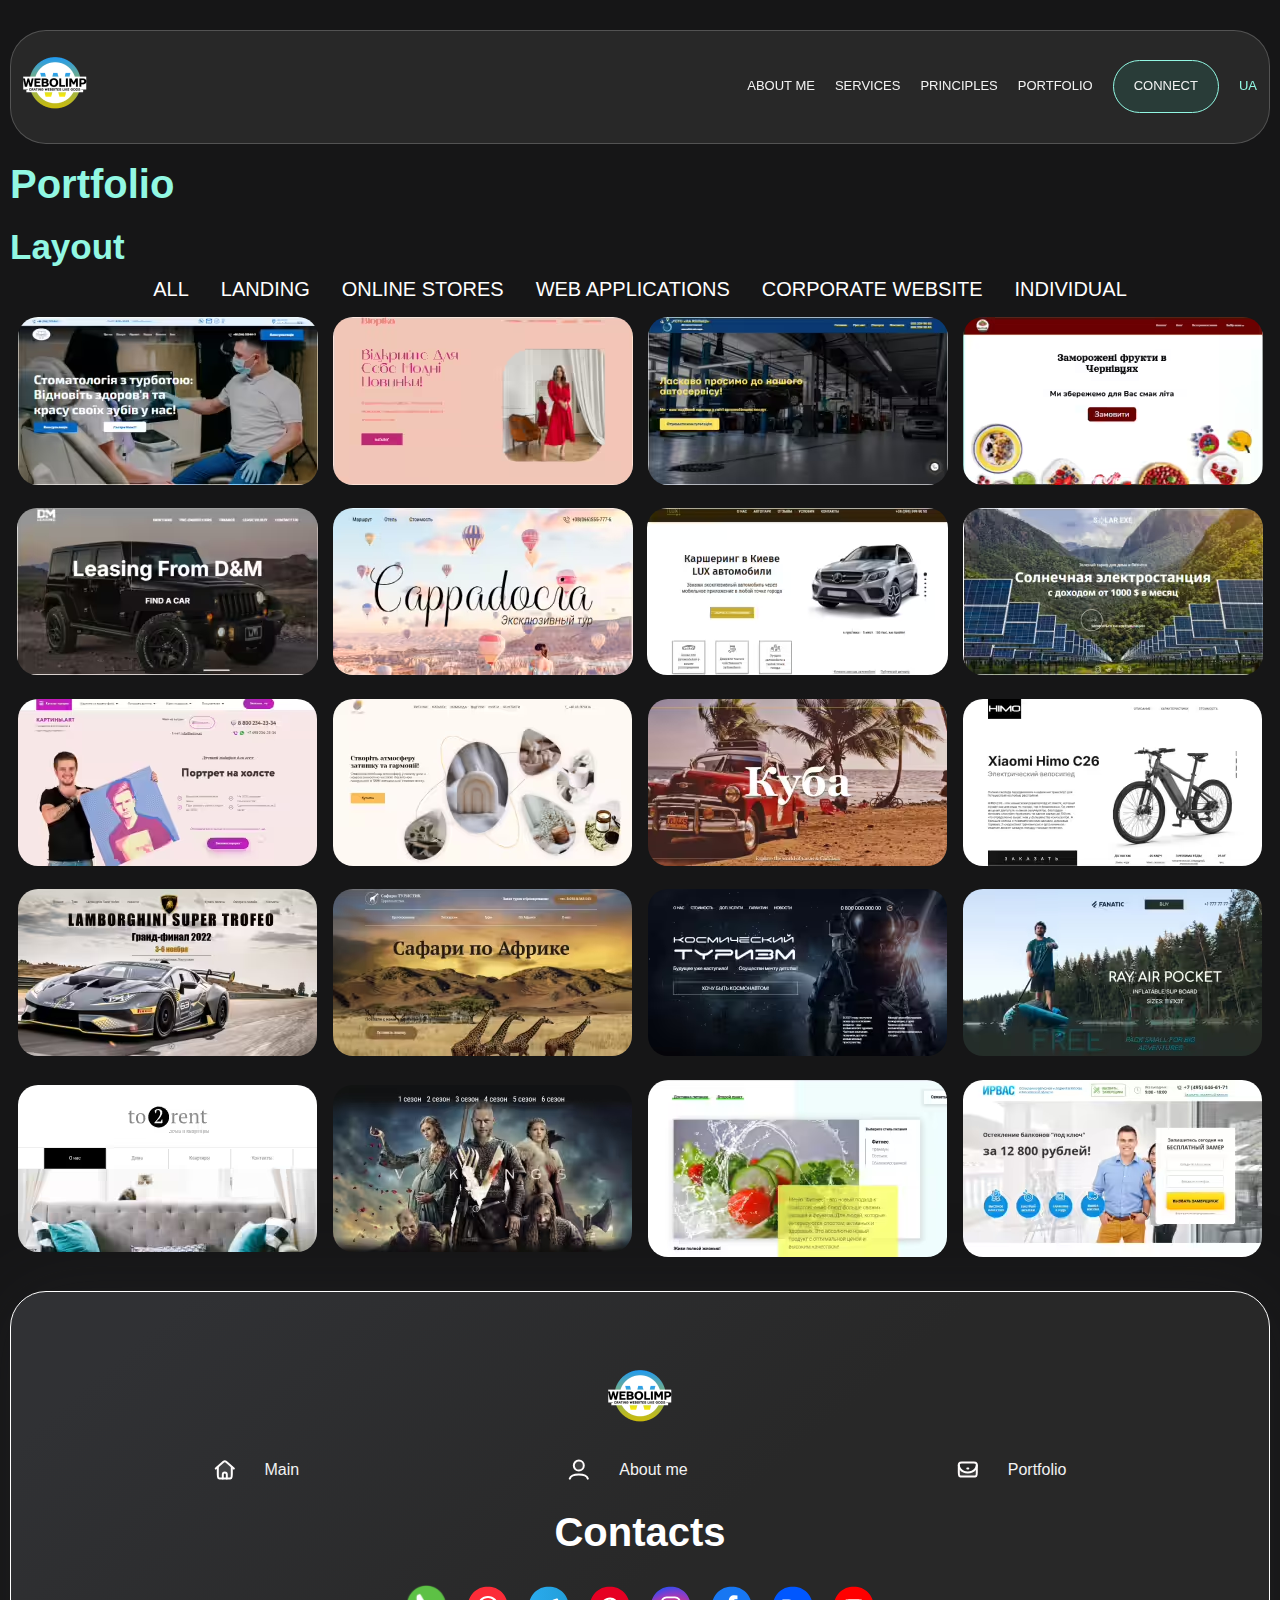
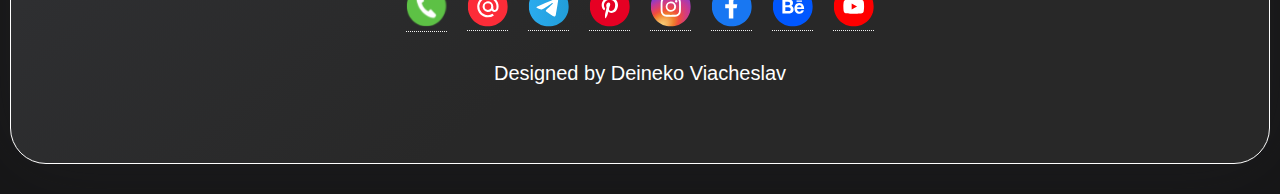
<file: layout-en.html>
<!DOCTYPE html>
<html lang="en">

<head>
  <meta charset="UTF-8" />
  <meta http-equiv="X-UA-Compatible" content="IE=edge" />
  <meta name="viewport" content="width=device-width, initial-scale=1.0" />
  <link rel="apple-touch-icon" sizes="57x57" href="/images/favicon/apple-icon-57x57.png" />
  <link rel="apple-touch-icon" sizes="60x60" href="/images/favicon/apple-icon-60x60.png" />
  <link rel="apple-touch-icon" sizes="72x72" href="/images/favicon/apple-icon-72x72.png" />
  <link rel="apple-touch-icon" sizes="76x76" href="/images/favicon/apple-icon-76x76.png" />
  <link rel="apple-touch-icon" sizes="114x114" href="/images/favicon/apple-icon-114x114.png" />
  <link rel="apple-touch-icon" sizes="120x120" href="/images/favicon/apple-icon-120x120.png" />
  <link rel="apple-touch-icon" sizes="144x144" href="/images/favicon/apple-icon-144x144.png" />
  <link rel="apple-touch-icon" sizes="152x152" href="/images/favicon/apple-icon-152x152.png" />
  <link rel="apple-touch-icon" sizes="180x180" href="/images/favicon/apple-icon-180x180.png" />
  <link rel="icon" type="image/png" sizes="192x192" href="/images/favicon/android-icon-192x192.png" />
  <link rel="icon" type="image/png" sizes="32x32" href="/images/favicon/favicon-32x32.png" />
  <link rel="icon" type="image/png" sizes="96x96" href="/images/favicon/favicon-96x96.png" />
  <link rel="icon" type="image/png" sizes="16x16" href="/images/favicon/favicon-16x16.png" />
  <link rel="manifest" href="/images/favicon/manifest.json" />
  <meta name="msapplication-TileColor" content="#ffffff" />
  <meta name="msapplication-TileImage" content="/images/favicon/ms-icon-144x144.png" />
  <meta name="theme-color" content="#ffffff" />
  <title>My portfolio</title>
  <link rel="stylesheet" href="css/style.min.css" />
</head>

<body>
  <header id="main">
    <div class="container">
      <div class="header__menu">
        <div class="header__menu-wrapper">
          <a class="header__menu-logo" href="index-en.html">
            <img class="header__menu-logo-img" src="./images/logo.png" alt="Image" />
          </a>
          <nav class="menu__body">
            <ul class="menu__list">
              <li class="menu__item">
                <a href="index-en.html#about" class="menu__link">about me</a>
              </li>
              <li class="menu__item">
                <a href="index-en.html#services" class="menu__link">Services</a>
              </li>
              <li class="menu__item">
                <a href="index-en.html#princip" class="menu__link">principles</a>
              </li>
              <li class="menu__item">
                <a href="index-en.html#portfolio" class="menu__link">Portfolio</a>
              </li>
            </ul>
            <a class="menu__link zviazok" href="#contact">Connect</a>
            <a class="menu__link language" href="index.html">UA</a>
          </nav>
          <div class="burger">
            <div class="menu hamburger1">
              <span></span>
              <span></span>
              <span></span>
            </div>
          </div>
        </div>
      </div>
    </div>
  </header>
</body>

</html>
<div class="container">
  <h3 class="section__title">Portfolio</h3>
  <div class="portfolio__design-wrapper none">
    <h4 class="section__subtitle">Design and redesign</h4>
    <div class="section-1" data-ref="container-1">
      <div class="portfolio__filter-wrapper">
        <button type="button" data-filter="all">All</button>
        <button type="button" data-filter=".category-a">landing</button>
        <button type="button" data-filter=".category-b">Online stores</button>
        <button type="button" data-filter=".category-c">Web applications</button>
        <button type="button" data-filter=".category-d">Corporate website</button>
        <button type="button" data-filter=".category-e">Individual</button>
      </div>
      <div class="portfolio__design-sait-wrapper">
        <div class="mix category-a category-e">
          <a data-fancybox="gallery" href="./images/stomat.avif" class="portfolio__design-sait-item"><img
              src="./images/design1.avif" alt="" class="portfolio__design-sait-img"></a>
        </div>
        <div class="mix category-b">
          <a data-fancybox="gallery" href="./images/viorika.avif" class="portfolio__design-sait-item">
            <img src="./images/design2jpg.avif" alt="" class="portfolio__design-sait-img">
          </a>
        </div>
        <div class="mix category-a category-e">
          <a data-fancybox="gallery" href="./images/sto.avif" class="portfolio__design-sait-item">
            <img src="./images/design3.avif" alt="" class="portfolio__design-sait-img">
          </a>
        </div>
        <div class="mix category-a category-d">
          <a data-fancybox="gallery" href="./images/sto.avif" class="portfolio__design-sait-item">
            <img src="./images/design4.avif" alt="" class="portfolio__design-sait-img">
          </a>
        </div>
        <div class="mix category-a category-e">
          <a data-fancybox="gallery" href="./images/fruktu.avif" class="portfolio__design-sait-item">
            <img src="./images/design5.avif" alt="" class="portfolio__design-sait-img">
          </a>
        </div>
        <div class="mix category-a category-e">
          <a data-fancybox="gallery" href="./images/folio.avif" class="portfolio__design-sait-item">
            <img src="./images/design6.avif" alt="" class="portfolio__design-sait-img">
          </a>
        </div>
        <div class="mix ">
          <img src="./images/design7.avif" alt="" class="portfolio__design-sait-img">
        </div>
        <div class="mix ">
          <img src="./images/design8.avif" alt="" class="portfolio__design-sait-img">
        </div>
      </div>
    </div>
  </div>
  <a href="design-en.html" class="portfolio__layout-more none">More <svg xmlns="http://www.w3.org/2000/svg" width="9"
      height="15" viewBox="0 0 9 15" fill="none">
      <path
        d="M8.70686 8.22078C9.09739 7.83025 9.09739 7.19709 8.70686 6.80657L2.3429 0.442604C1.95238 0.0520797 1.31921 0.0520797 0.928688 0.442604C0.538164 0.833128 0.538164 1.46629 0.928688 1.85682L6.58554 7.51367L0.928688 13.1705C0.538164 13.5611 0.538164 14.1942 0.928688 14.5847C1.31921 14.9753 1.95238 14.9753 2.3429 14.5847L8.70686 8.22078ZM6.99976 8.51367H7.99976V6.51367H6.99976V8.51367Z"
        fill="#2EECC5" />
    </svg>
  </a>

  <div class="portfolio__layout-wrapper">
    <h4 class="section__subtitle">Layout</h4>
    <div class="section-2" data-ref="container-2">
      <div class="portfolio__filter-wrapper">
        <button type="button" data-filter="all">All</button>
        <button type="button" data-filter=".category-f">landing</button>
        <button type="button" data-filter=".category-h">Online stores</button>
        <button type="button" data-filter=".category-j">Web applications</button>
        <button type="button" data-filter=".category-k">Corporate website</button>
        <button type="button" data-filter=".category-l">Individual</button>
      </div>
      <div class="portfolio__layout-sait-wrapper">
        <div class="mix category-f category-l">
          <a href="https://helios912.github.io/stomatologia-dent/" class="portfolio__design-sait-item"><img
              src="./images/design1.avif" alt="" class="portfolio__design-sait-img"></a>
        </div>
        <div class="mix category-h">
          <a href="https://helios912.github.io/Viorika/" class="portfolio__design-sait-item">
            <img src="./images/design2jpg.avif" alt="" class="portfolio__design-sait-img">
          </a>
        </div>
        <div class="mix category-f category-l">
          <a href="https://helios912.github.io/sto/" class="portfolio__design-sait-item">
            <img src="./images/design3.avif" alt="" class="portfolio__design-sait-img">
          </a>
        </div>
        <div class="mix category-f category-l">
          <a href="https://helios912.github.io/Fruktu/" class="portfolio__design-sait-item">
            <img src="./images/design5.avif" alt="" class="portfolio__design-sait-img">
          </a>
        </div>
        <div class="mix category-f category-j">
          <a href="https://helios912.github.io/lease-cars/" class="portfolio__design-sait-item">
            <img src="./images/design9.avif" alt="" class="portfolio__design-sait-img">
          </a>
        </div>
        <div class="mix category-f category-l">
          <a href="https://helios912.github.io/-appadocia/" class="portfolio__design-sait-item">
            <img src="./images/design10.avif" alt="" class="portfolio__design-sait-img">
          </a>
        </div>
        <div class="mix category-f category-l">
          <a href="https://helios912.github.io/car/" class="portfolio__design-sait-item">
            <img src="./images/design11.avif" alt="" class="portfolio__design-sait-img">
          </a>
        </div>
        <div class="mix category-f category-l">
          <a href="https://helios912.github.io/solar/" class="portfolio__design-sait-item">
            <img src="./images/design12.avif" alt="" class="portfolio__design-sait-img">
          </a>
        </div>
        <div class="mix category-f category-l">
          <a href="https://helios912.github.io/portrait/" class="portfolio__design-sait-item">
            <img src="./images/design15.avif" alt="" class="portfolio__design-sait-img">
          </a>
        </div>
        <div class="mix category-f category-l">
          <a href="https://helios912.github.io/candle/" class="portfolio__design-sait-item">
            <img src="./images/design16.avif" alt="" class="portfolio__design-sait-img">
          </a>
        </div>
        <div class="mix category-f category-l">
          <a href="https://helios912.github.io/cuba/" class="portfolio__design-sait-item">
            <img src="./images/design17.avif" alt="" class="portfolio__design-sait-img">
          </a>
        </div>
        <div class="mix category-f category-l">
          <a href="https://helios912.github.io/himo/" class="portfolio__design-sait-item">
            <img src="./images/design18.avif" alt="" class="portfolio__design-sait-img">
          </a>
        </div>
        <div class="mix category-f category-l">
          <a href="https://helios912.github.io/lamborghini/" class="portfolio__design-sait-item">
            <img src="./images/design19.avif" alt="" class="portfolio__design-sait-img">
          </a>
        </div>
        <div class="mix category-f category-l">
          <a href="https://helios912.github.io/safari/" class="portfolio__design-sait-item">
            <img src="./images/design20.avif" alt="" class="portfolio__design-sait-img">
          </a>
        </div>
        <div class="mix category-f category-l">
          <a href="https://helios912.github.io/space/" class="portfolio__design-sait-item">
            <img src="./images/design21.avif" alt="" class="portfolio__design-sait-img">
          </a>
        </div>
        <div class="mix category-f category-l">
          <a href="https://helios912.github.io/sup/" class="portfolio__design-sait-item">
            <img src="./images/design22.avif" alt="" class="portfolio__design-sait-img">
          </a>
        </div>
        <div class="mix category-f category-l">
          <a href="https://helios912.github.io/to2rent/" class="portfolio__design-sait-item">
            <img src="./images/design23.avif" alt="" class="portfolio__design-sait-img">
          </a>
        </div>
        <div class="mix category-f category-l">
          <a href="https://helios912.github.io/viking/" class="portfolio__design-sait-item">
            <img src="./images/design24.avif" alt="" class="portfolio__design-sait-img">
          </a>
        </div>
        <div class="mix category-f category-l">
          <a href="https://helios912.github.io/food/" class="portfolio__design-sait-item">
            <img src="./images/design25.avif" alt="" class="portfolio__design-sait-img">
          </a>
        </div>
        <div class="mix category-f category-l">
          <a href="https://helios912.github.io/vikna/" class="portfolio__design-sait-item">
            <img src="./images/design26.avif" alt="" class="portfolio__design-sait-img">
          </a>
        </div>
      </div>
    </div>
  </div>

  <a href="layout-en.html" class="portfolio__layout-more none">More <svg xmlns="http://www.w3.org/2000/svg" width="9"
      height="15" viewBox="0 0 9 15" fill="none">
      <path
        d="M8.70686 8.22078C9.09739 7.83025 9.09739 7.19709 8.70686 6.80657L2.3429 0.442604C1.95238 0.0520797 1.31921 0.0520797 0.928688 0.442604C0.538164 0.833128 0.538164 1.46629 0.928688 1.85682L6.58554 7.51367L0.928688 13.1705C0.538164 13.5611 0.538164 14.1942 0.928688 14.5847C1.31921 14.9753 1.95238 14.9753 2.3429 14.5847L8.70686 8.22078ZM6.99976 8.51367H7.99976V6.51367H6.99976V8.51367Z"
        fill="#2EECC5" />
    </svg></a>
</div>
</div>

<footer id="contact">

  <div class="container">

    <div class="footer__wrapper">

      <a class="footer__menu-logo" href="index.html">

        <img class="footer__logo-img" src="./images/logo.png" alt="Image">

      </a>

      <ul class="footer__menu">

        <li class="footer__menu-item">

          <a href="index-en.html#main" class="footer__menu-item-content">

            <svg width="21" height="20" viewBox="0 0 21 20" fill="none" xmlns="http://www.w3.org/2000/svg">

              <path opacity="0.1"

                d="M16.5248 5.69222L13.5248 2.90651C12.2338 1.70777 11.5884 1.1084 10.803 1.1084C10.0176 1.1084 9.37212 1.70777 8.08117 2.90651L5.08117 5.69222C4.45134 6.27706 4.13643 6.56949 3.9697 6.95182C3.80298 7.33415 3.80298 7.7639 3.80298 8.62339V14.6083C3.80298 16.494 3.80298 17.4368 4.38877 18.0226C4.97455 18.6083 5.91736 18.6083 7.80298 18.6083H8.55298V14.6083C8.55298 13.3657 9.56034 12.3583 10.803 12.3583C12.0456 12.3583 13.053 13.3657 13.053 14.6083V18.6083H13.803C15.6886 18.6083 16.6314 18.6083 17.2172 18.0226C17.803 17.4368 17.803 16.494 17.803 14.6083L17.803 8.62339C17.803 7.7639 17.803 7.33415 17.6363 6.95182C17.4695 6.56949 17.1546 6.27706 16.5248 5.69222Z"

                fill="#FFFBFB" />

              <path

                d="M17.803 6.6084L17.803 14.6084C17.803 16.494 17.803 17.4368 17.2172 18.0226C16.6314 18.6084 15.6886 18.6084 13.803 18.6084L12.803 18.6084L8.80298 18.6084L7.80298 18.6084C5.91736 18.6084 4.97455 18.6084 4.38877 18.0226C3.80298 17.4368 3.80298 16.494 3.80298 14.6084L3.80298 6.6084"

                stroke="#FFFEFE" stroke-width="2" stroke-linejoin="round" />

              <path

                d="M1.80298 8.6084L6.30298 4.6084L9.47425 1.78949C10.232 1.11591 11.3739 1.11591 12.1317 1.78949L15.303 4.6084L19.803 8.6084"

                stroke="#FDFAFA" stroke-width="2" stroke-linecap="round" stroke-linejoin="round" />

              <path

                d="M8.80298 18.6084V14.6084C8.80298 13.5038 9.69841 12.6084 10.803 12.6084V12.6084C11.9075 12.6084 12.803 13.5038 12.803 14.6084V18.6084"

                stroke="#FFFEFE" stroke-width="2" stroke-linecap="round" stroke-linejoin="round" />

            </svg>



            <p class="footer__menu-item-text">Main</p>

          </a>

        </li>

        <li class="footer__menu-item">

          <a href="index-en.html#about" class="footer__menu-item-content">

            <svg width="21" height="21" viewBox="0 0 21 21" fill="none" xmlns="http://www.w3.org/2000/svg">

              <path opacity="0.1"

                d="M15.803 6.6084C15.803 9.36982 13.5644 11.6084 10.803 11.6084C8.04155 11.6084 5.80298 9.36982 5.80298 6.6084C5.80298 3.84697 8.04155 1.6084 10.803 1.6084C13.5644 1.6084 15.803 3.84697 15.803 6.6084Z"

                fill="#FFFBFB" />

              <path

                d="M15.803 6.6084C15.803 9.36982 13.5644 11.6084 10.803 11.6084C8.04155 11.6084 5.80298 9.36982 5.80298 6.6084C5.80298 3.84697 8.04155 1.6084 10.803 1.6084C13.5644 1.6084 15.803 3.84697 15.803 6.6084Z"

                stroke="#FFFBFB" stroke-width="2" />

              <path

                d="M1.80298 19.6084C2.76026 16.5321 5.22295 15.6084 10.803 15.6084C16.383 15.6084 18.8457 16.5321 19.803 19.6084"

                stroke="#FFFCFC" stroke-width="2" stroke-linecap="round" />

            </svg>



            <p class="footer__menu-item-text">About me</p>

          </a>

        </li>

        <li class="footer__menu-item">

          <a href="index-en.html#portfolio" class="footer__menu-item-content">

            <svg width="21" height="17" viewBox="0 0 21 17" fill="none" xmlns="http://www.w3.org/2000/svg">

              <path opacity="0.1"

                d="M19.803 5.75977C19.5184 6.69503 19.053 7.56353 18.4435 8.33431C16.7545 10.47 13.9575 11.8578 10.803 11.8578C7.64843 11.8578 4.85142 10.47 3.16246 8.33431C2.55291 7.56353 2.08759 6.69503 1.80298 5.75977V11.6078C1.80298 13.4934 1.80298 14.4362 2.38876 15.022C2.97455 15.6078 3.91736 15.6078 5.80298 15.6078H15.803C17.6886 15.6078 18.6314 15.6078 19.2172 15.022C19.803 14.4362 19.803 13.4934 19.803 11.6078V5.75977Z"

                fill="#FFFBFB" />

              <path

                d="M1.80298 4.6084C1.80298 3.67652 1.80298 3.21057 1.95522 2.84303C2.15821 2.35298 2.54756 1.96363 3.03761 1.76064C3.40515 1.6084 3.8711 1.6084 4.80298 1.6084V1.6084H16.803V1.6084C17.7349 1.6084 18.2008 1.6084 18.5683 1.76064C19.0584 1.96363 19.4477 2.35298 19.6507 2.84303C19.803 3.21057 19.803 3.67652 19.803 4.6084V11.6084C19.803 13.494 19.803 14.4368 19.2172 15.0226C18.6314 15.6084 17.6886 15.6084 15.803 15.6084H14.803H6.80298H5.80298C3.91736 15.6084 2.97455 15.6084 2.38876 15.0226C1.80298 14.4368 1.80298 13.494 1.80298 11.6084V4.6084Z"

                stroke="#FFFBFB" stroke-width="2" stroke-linejoin="round" />

              <path

                d="M1.80298 4.6084C1.98912 5.92498 2.53797 7.1422 3.35855 8.17983C4.9976 10.2524 7.72075 11.6084 10.803 11.6084C13.8852 11.6084 16.6084 10.2524 18.2474 8.17983C19.068 7.1422 19.6168 5.92498 19.803 4.6084"

                stroke="#FFFEFE" stroke-width="2" stroke-linecap="round" />

              <path d="M10.303 7.6084H11.303" stroke="white" stroke-width="2" stroke-linecap="round"

                stroke-linejoin="round" />

            </svg>



            <p class="footer__menu-item-text">Portfolio</p>

          </a>

        </li>

      </ul>

      <h4 class="footer__title">Contacts</h4>

      <div class="footer__kontact-wrapper">

        <a href="" class="footer__kontact-icon tel"><img src="./images/tel.svg" alt="Image"></a>

        <a href="" class="footer__kontact-icon mail"><img src="./images/mail.svg" alt="Image"></a>

        <a href="https://t.me/Web_Olimp" class="footer__kontact-icon telegram"><img src="./images/telegram.svg" alt="Image"></a>

       

        <a href="https://www.pinterest.com/WebOlimp/" class="footer__kontact-icon pinterest"><img src="./images/Pinterest.svg" alt="Image"></a>

        <a href="https://www.instagram.com/web_olimp" class="footer__kontact-icon instagram"><img src="./images/Instagram.svg" alt="Image"></a>

        <a href="https://www.facebook.com/profile.php?id=61552783423814" class="footer__kontact-icon facebook"><img src="./images/Facebook.svg" alt="Image"></a>

        <a href="https://www.behance.net/DenkoMuk" class="footer__kontact-icon behance"><img src="./images/Behance.svg" alt="Image"></a>

        

        <a href="https://www.youtube.com/@WebOlimp." class="footer__kontact-icon youtube"><img src="./images/Youtube.svg" alt="Image"></a>

      </div>

      <p class="footer__copiraite">Designed by Deineko Viacheslav</p>

    </div>

  </div>

</footer>





<script src="js/main.min.js"></script>

</body>



</html>
</file>
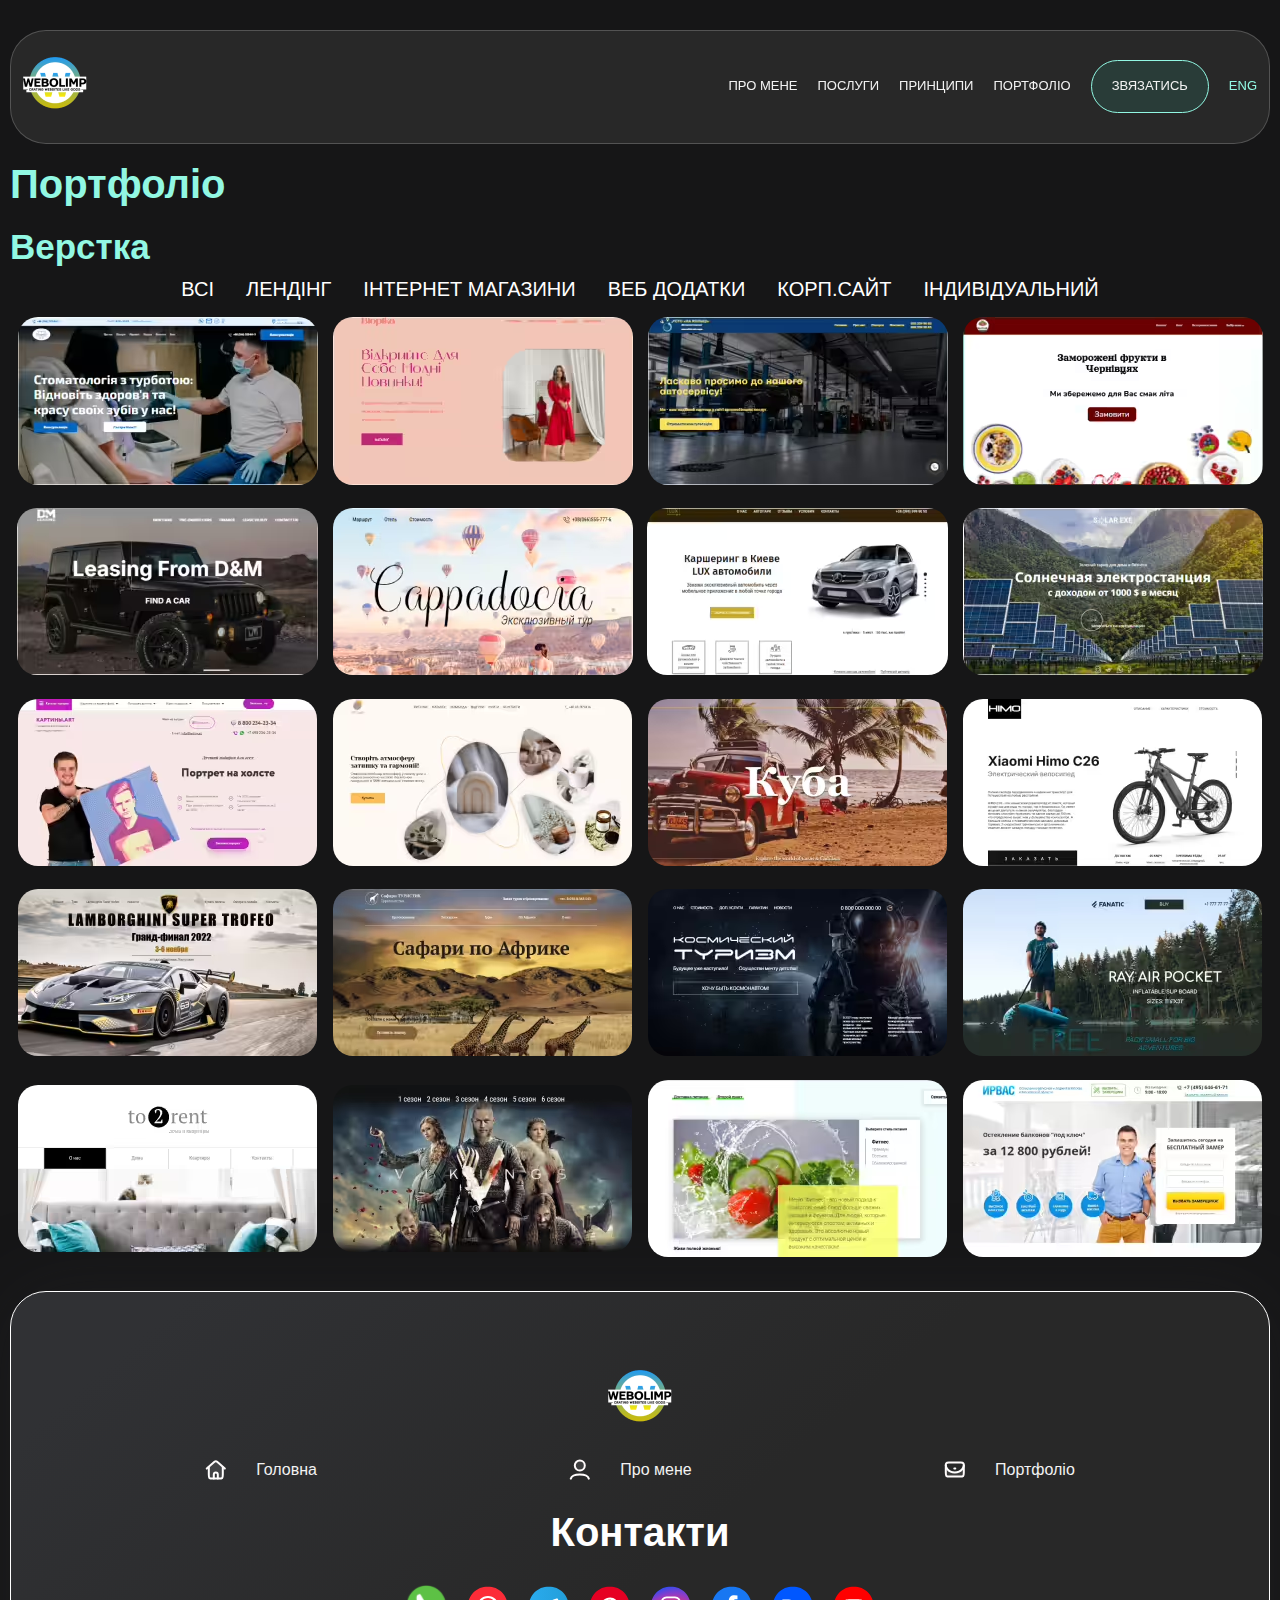
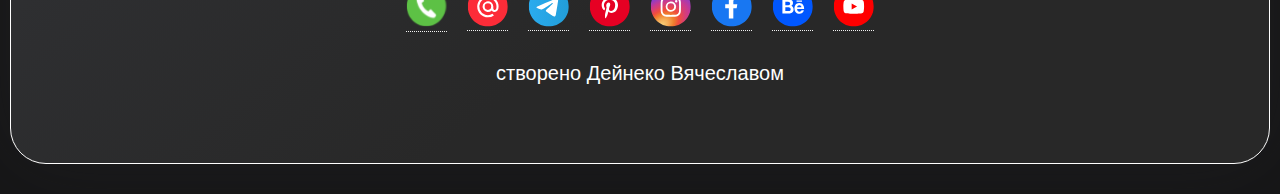
<file: layout-ua.html>
<!DOCTYPE html>
<html lang="ua">
    <head>
        <meta charset="UTF-8" />
        <meta http-equiv="X-UA-Compatible" content="IE=edge" />
        <meta name="viewport" content="width=device-width, initial-scale=1.0" />
        <link
            rel="apple-touch-icon"
            sizes="57x57"
            href="/images/favicon/apple-icon-57x57.png"
        />
        <link
            rel="apple-touch-icon"
            sizes="60x60"
            href="/images/favicon/apple-icon-60x60.png"
        />
        <link
            rel="apple-touch-icon"
            sizes="72x72"
            href="/images/favicon/apple-icon-72x72.png"
        />
        <link
            rel="apple-touch-icon"
            sizes="76x76"
            href="/images/favicon/apple-icon-76x76.png"
        />
        <link
            rel="apple-touch-icon"
            sizes="114x114"
            href="/images/favicon/apple-icon-114x114.png"
        />
        <link
            rel="apple-touch-icon"
            sizes="120x120"
            href="/images/favicon/apple-icon-120x120.png"
        />
        <link
            rel="apple-touch-icon"
            sizes="144x144"
            href="/images/favicon/apple-icon-144x144.png"
        />
        <link
            rel="apple-touch-icon"
            sizes="152x152"
            href="/images/favicon/apple-icon-152x152.png"
        />
        <link
            rel="apple-touch-icon"
            sizes="180x180"
            href="/images/favicon/apple-icon-180x180.png"
        />
        <link
            rel="icon"
            type="image/png"
            sizes="192x192"
            href="/images/favicon/android-icon-192x192.png"
        />
        <link
            rel="icon"
            type="image/png"
            sizes="32x32"
            href="/images/favicon/favicon-32x32.png"
        />
        <link
            rel="icon"
            type="image/png"
            sizes="96x96"
            href="/images/favicon/favicon-96x96.png"
        />
        <link
            rel="icon"
            type="image/png"
            sizes="16x16"
            href="/images/favicon/favicon-16x16.png"
        />
        <link rel="manifest" href="/images/favicon/manifest.json" />
        <meta name="msapplication-TileColor" content="#ffffff" />
        <meta
            name="msapplication-TileImage"
            content="/images/favicon/ms-icon-144x144.png"
        />
        <meta name="theme-color" content="#ffffff" />
        <title>My portfolio</title>
        <link rel="stylesheet" href="css/style.min.css" />
    </head>

    <body>
        <header id="main">
            <div class="container">
                <div class="header__menu">
                    <div class="header__menu-wrapper">
                        <a class="header__menu-logo" href="index.html">
                            <img
                                class="header__menu-logo-img"
                                src="./images/logo.png"
                                alt="Image"
                            />
                        </a>
                        <nav class="menu__body">
                            <ul class="menu__list">
                                <li class="menu__item">
                                    <a
                                        href="index.html#about"
                                        class="menu__link"
                                        >Про мене</a
                                    >
                                </li>
                                <li class="menu__item">
                                    <a
                                        href="index.html#services"
                                        class="menu__link"
                                        >Послуги</a
                                    >
                                </li>
                                <li class="menu__item">
                                    <a
                                        href="index.html#princip"
                                        class="menu__link"
                                        >принципи</a
                                    >
                                </li>
                                <li class="menu__item">
                                    <a
                                        href="index.html#portfolio"
                                        class="menu__link"
                                        >Портфоліо</a
                                    >
                                </li>
                            </ul>
                            <a class="menu__link zviazok" href="#contact"
                                >Звязатись</a
                            >
                            <a class="menu__link language" href="index-en.html">ENG</a>
                        </nav>
                        <div class="burger">
                            <div class="menu hamburger1">
                                <span></span>
                                <span></span>
                                <span></span>
                            </div>
                        </div>
                    </div>
                </div>
            </div>
        </header>
    </body>
</html>


<div class="container">
      <h3 class="section__title">Портфоліо</h3>
      <div class="portfolio__design-wrapper none">
        <h4 class="section__subtitle">Дизайн і редизайн</h4>
        <div class="section-1" data-ref="container-1">
          <div class="portfolio__filter-wrapper">
            <button type="button" data-filter="all">Всі</button>
            <button type="button" data-filter=".category-a">лендінг</button>
            <button type="button" data-filter=".category-b">Інтернет магазини</button>
            <button type="button" data-filter=".category-c">Веб додатки</button>
            <button type="button" data-filter=".category-d">Корп.сайт</button>
            <button type="button" data-filter=".category-e">Індивідуальний</button>
          </div>
          <div class="portfolio__design-sait-wrapper">
            <div class="mix category-a category-e">
              <a data-fancybox="gallery" href="./images/stomat.avif" class="portfolio__design-sait-item"><img
                  src="./images/design1.avif" alt="" class="portfolio__design-sait-img"></a>
            </div>
            <div class="mix category-b">
              <a data-fancybox="gallery" href="./images/viorika.avif" class="portfolio__design-sait-item">
                <img src="./images/design2jpg.avif" alt="" class="portfolio__design-sait-img">
              </a>
            </div>
            <div class="mix category-a category-e">
              <a data-fancybox="gallery" href="./images/sto.avif" class="portfolio__design-sait-item">
                <img src="./images/design3.avif" alt="" class="portfolio__design-sait-img">
              </a>
            </div>
            <div class="mix category-a category-d">
              <a data-fancybox="gallery" href="./images/sto.avif" class="portfolio__design-sait-item">
                <img src="./images/design4.avif" alt="" class="portfolio__design-sait-img">
              </a>
            </div>
            <div class="mix category-a category-e">
              <a data-fancybox="gallery" href="./images/fruktu.avif" class="portfolio__design-sait-item">
                <img src="./images/design5.avif" alt="" class="portfolio__design-sait-img">
              </a>
            </div>
            <div class="mix category-a category-e">
              <a data-fancybox="gallery" href="./images/folio.avif" class="portfolio__design-sait-item">
                <img src="./images/design6.avif" alt="" class="portfolio__design-sait-img">
              </a>
            </div>
            <div class="mix ">
              <img src="./images/design7.avif" alt="" class="portfolio__design-sait-img">
            </div>
            <div class="mix ">
              <img src="./images/design8.avif" alt="" class="portfolio__design-sait-img">
            </div>
          </div>
        </div>
      </div>
      <a href="design-ua.html" class="portfolio__layout-more none">Більше <svg xmlns="http://www.w3.org/2000/svg" width="9"
          height="15" viewBox="0 0 9 15" fill="none">
          <path
            d="M8.70686 8.22078C9.09739 7.83025 9.09739 7.19709 8.70686 6.80657L2.3429 0.442604C1.95238 0.0520797 1.31921 0.0520797 0.928688 0.442604C0.538164 0.833128 0.538164 1.46629 0.928688 1.85682L6.58554 7.51367L0.928688 13.1705C0.538164 13.5611 0.538164 14.1942 0.928688 14.5847C1.31921 14.9753 1.95238 14.9753 2.3429 14.5847L8.70686 8.22078ZM6.99976 8.51367H7.99976V6.51367H6.99976V8.51367Z"
            fill="#2EECC5" />
        </svg>
      </a>
      <div class="portfolio__layout-wrapper">
        <h4 class="section__subtitle">Верстка</h4>
        <div class="section-2" data-ref="container-2">
          <div class="portfolio__filter-wrapper">
            <button type="button" data-filter="all">Всі</button>
            <button type="button" data-filter=".category-f">лендінг</button>
            <button type="button" data-filter=".category-h">Інтернет магазини</button>
            <button type="button" data-filter=".category-j">Веб додатки</button>
            <button type="button" data-filter=".category-k">Корп.сайт</button>
            <button type="button" data-filter=".category-l">Індивідуальний</button>
          </div>
          <div class="portfolio__layout-sait-wrapper">
            <div class="mix category-f category-l">
              <a href="https://helios912.github.io/stomatologia-dent/" class="portfolio__design-sait-item"><img
                  src="./images/design1.avif" alt="" class="portfolio__design-sait-img"></a>
            </div>
            <div class="mix category-h">
              <a href="https://helios912.github.io/Viorika/" class="portfolio__design-sait-item">
                <img src="./images/design2jpg.avif" alt="" class="portfolio__design-sait-img">
              </a>
            </div>
            <div class="mix category-f category-l">
              <a href="https://helios912.github.io/sto/" class="portfolio__design-sait-item">
                <img src="./images/design3.avif" alt="" class="portfolio__design-sait-img">
              </a>
            </div>
            <div class="mix category-f category-l">
              <a href="https://helios912.github.io/Fruktu/" class="portfolio__design-sait-item">
                <img src="./images/design5.avif" alt="" class="portfolio__design-sait-img">
              </a>
            </div>
            <div class="mix category-f category-j">
              <a href="https://helios912.github.io/lease-cars/" class="portfolio__design-sait-item">
                <img src="./images/design9.avif" alt="" class="portfolio__design-sait-img">
              </a>
            </div>
            <div class="mix category-f category-l">
              <a href="https://helios912.github.io/-appadocia/" class="portfolio__design-sait-item">
                <img src="./images/design10.avif" alt="" class="portfolio__design-sait-img">
              </a>
            </div>
            <div class="mix category-f category-l">
              <a href="https://helios912.github.io/car/" class="portfolio__design-sait-item">
                <img src="./images/design11.avif" alt="" class="portfolio__design-sait-img">
              </a>
            </div>
            <div class="mix category-f category-l">
              <a href="https://helios912.github.io/solar/" class="portfolio__design-sait-item">
                <img src="./images/design12.avif" alt="" class="portfolio__design-sait-img">
              </a>
            </div>
            <div class="mix category-f category-l">
              <a href="https://helios912.github.io/portrait/" class="portfolio__design-sait-item">
                <img src="./images/design15.avif" alt="" class="portfolio__design-sait-img">
              </a>
            </div>
            <div class="mix category-f category-l">
              <a href="https://helios912.github.io/candle/" class="portfolio__design-sait-item">
                <img src="./images/design16.avif" alt="" class="portfolio__design-sait-img">
              </a>
            </div>
            <div class="mix category-f category-l">
              <a href="https://helios912.github.io/cuba/" class="portfolio__design-sait-item">
                <img src="./images/design17.avif" alt="" class="portfolio__design-sait-img">
              </a>
            </div>
            <div class="mix category-f category-l">
              <a href="https://helios912.github.io/himo/" class="portfolio__design-sait-item">
                <img src="./images/design18.avif" alt="" class="portfolio__design-sait-img">
              </a>
            </div>
            <div class="mix category-f category-l">
              <a href="https://helios912.github.io/lamborghini/" class="portfolio__design-sait-item">
                <img src="./images/design19.avif" alt="" class="portfolio__design-sait-img">
              </a>
            </div>
            <div class="mix category-f category-l">
              <a href="https://helios912.github.io/safari/" class="portfolio__design-sait-item">
                <img src="./images/design20.avif" alt="" class="portfolio__design-sait-img">
              </a>
            </div>
            <div class="mix category-f category-l">
              <a href="https://helios912.github.io/space/" class="portfolio__design-sait-item">
                <img src="./images/design21.avif" alt="" class="portfolio__design-sait-img">
              </a>
            </div>
            <div class="mix category-f category-l">
              <a href="https://helios912.github.io/sup/" class="portfolio__design-sait-item">
                <img src="./images/design22.avif" alt="" class="portfolio__design-sait-img">
              </a>
            </div>
            <div class="mix category-f category-l">
              <a href="https://helios912.github.io/to2rent/" class="portfolio__design-sait-item">
                <img src="./images/design23.avif" alt="" class="portfolio__design-sait-img">
              </a>
            </div>
            <div class="mix category-f category-l">
              <a href="https://helios912.github.io/viking/" class="portfolio__design-sait-item">
                <img src="./images/design24.avif" alt="" class="portfolio__design-sait-img">
              </a>
            </div>
            <div class="mix category-f category-l">
              <a href="https://helios912.github.io/food/" class="portfolio__design-sait-item">
                <img src="./images/design25.avif" alt="" class="portfolio__design-sait-img">
              </a>
            </div>
            <div class="mix category-f category-l">
              <a href="https://helios912.github.io/vikna/" class="portfolio__design-sait-item">
                <img src="./images/design26.avif" alt="" class="portfolio__design-sait-img">
              </a>
            </div>
          </div>
        </div>
      </div>
      
      <a href="layout-ua.html" class="portfolio__layout-more none">Більше <svg xmlns="http://www.w3.org/2000/svg" width="9"
          height="15" viewBox="0 0 9 15" fill="none">
          <path
            d="M8.70686 8.22078C9.09739 7.83025 9.09739 7.19709 8.70686 6.80657L2.3429 0.442604C1.95238 0.0520797 1.31921 0.0520797 0.928688 0.442604C0.538164 0.833128 0.538164 1.46629 0.928688 1.85682L6.58554 7.51367L0.928688 13.1705C0.538164 13.5611 0.538164 14.1942 0.928688 14.5847C1.31921 14.9753 1.95238 14.9753 2.3429 14.5847L8.70686 8.22078ZM6.99976 8.51367H7.99976V6.51367H6.99976V8.51367Z"
            fill="#2EECC5" />
        </svg></a>
      </div>
</div>

 <footer id="contact">

  <div class="container">

    <div class="footer__wrapper">

      <a class="footer__menu-logo" href="index.html">

          <img class="footer__logo-img" src="./images/logo.png" alt="Image">

        </a>

      <ul class="footer__menu">

        <li class="footer__menu-item">

          <a href="index.html#main" class="footer__menu-item-content">

            <svg width="21" height="20" viewBox="0 0 21 20" fill="none" xmlns="http://www.w3.org/2000/svg">

<path opacity="0.1" d="M16.5248 5.69222L13.5248 2.90651C12.2338 1.70777 11.5884 1.1084 10.803 1.1084C10.0176 1.1084 9.37212 1.70777 8.08117 2.90651L5.08117 5.69222C4.45134 6.27706 4.13643 6.56949 3.9697 6.95182C3.80298 7.33415 3.80298 7.7639 3.80298 8.62339V14.6083C3.80298 16.494 3.80298 17.4368 4.38877 18.0226C4.97455 18.6083 5.91736 18.6083 7.80298 18.6083H8.55298V14.6083C8.55298 13.3657 9.56034 12.3583 10.803 12.3583C12.0456 12.3583 13.053 13.3657 13.053 14.6083V18.6083H13.803C15.6886 18.6083 16.6314 18.6083 17.2172 18.0226C17.803 17.4368 17.803 16.494 17.803 14.6083L17.803 8.62339C17.803 7.7639 17.803 7.33415 17.6363 6.95182C17.4695 6.56949 17.1546 6.27706 16.5248 5.69222Z" fill="#FFFBFB"/>

<path d="M17.803 6.6084L17.803 14.6084C17.803 16.494 17.803 17.4368 17.2172 18.0226C16.6314 18.6084 15.6886 18.6084 13.803 18.6084L12.803 18.6084L8.80298 18.6084L7.80298 18.6084C5.91736 18.6084 4.97455 18.6084 4.38877 18.0226C3.80298 17.4368 3.80298 16.494 3.80298 14.6084L3.80298 6.6084" stroke="#FFFEFE" stroke-width="2" stroke-linejoin="round"/>

<path d="M1.80298 8.6084L6.30298 4.6084L9.47425 1.78949C10.232 1.11591 11.3739 1.11591 12.1317 1.78949L15.303 4.6084L19.803 8.6084" stroke="#FDFAFA" stroke-width="2" stroke-linecap="round" stroke-linejoin="round"/>

<path d="M8.80298 18.6084V14.6084C8.80298 13.5038 9.69841 12.6084 10.803 12.6084V12.6084C11.9075 12.6084 12.803 13.5038 12.803 14.6084V18.6084" stroke="#FFFEFE" stroke-width="2" stroke-linecap="round" stroke-linejoin="round"/>

</svg>



            <p class="footer__menu-item-text">Головна</p>

          </a>

        </li>

        <li class="footer__menu-item">

          <a href="index.html#about" class="footer__menu-item-content">

            <svg width="21" height="21" viewBox="0 0 21 21" fill="none" xmlns="http://www.w3.org/2000/svg">

<path opacity="0.1" d="M15.803 6.6084C15.803 9.36982 13.5644 11.6084 10.803 11.6084C8.04155 11.6084 5.80298 9.36982 5.80298 6.6084C5.80298 3.84697 8.04155 1.6084 10.803 1.6084C13.5644 1.6084 15.803 3.84697 15.803 6.6084Z" fill="#FFFBFB"/>

<path d="M15.803 6.6084C15.803 9.36982 13.5644 11.6084 10.803 11.6084C8.04155 11.6084 5.80298 9.36982 5.80298 6.6084C5.80298 3.84697 8.04155 1.6084 10.803 1.6084C13.5644 1.6084 15.803 3.84697 15.803 6.6084Z" stroke="#FFFBFB" stroke-width="2"/>

<path d="M1.80298 19.6084C2.76026 16.5321 5.22295 15.6084 10.803 15.6084C16.383 15.6084 18.8457 16.5321 19.803 19.6084" stroke="#FFFCFC" stroke-width="2" stroke-linecap="round"/>

</svg>



            <p class="footer__menu-item-text">Про мене</p>

          </a>

        </li>

        <li class="footer__menu-item">

          <a href="index.html#portfolio" class="footer__menu-item-content">

            <svg width="21" height="17" viewBox="0 0 21 17" fill="none" xmlns="http://www.w3.org/2000/svg">

<path opacity="0.1" d="M19.803 5.75977C19.5184 6.69503 19.053 7.56353 18.4435 8.33431C16.7545 10.47 13.9575 11.8578 10.803 11.8578C7.64843 11.8578 4.85142 10.47 3.16246 8.33431C2.55291 7.56353 2.08759 6.69503 1.80298 5.75977V11.6078C1.80298 13.4934 1.80298 14.4362 2.38876 15.022C2.97455 15.6078 3.91736 15.6078 5.80298 15.6078H15.803C17.6886 15.6078 18.6314 15.6078 19.2172 15.022C19.803 14.4362 19.803 13.4934 19.803 11.6078V5.75977Z" fill="#FFFBFB"/>

<path d="M1.80298 4.6084C1.80298 3.67652 1.80298 3.21057 1.95522 2.84303C2.15821 2.35298 2.54756 1.96363 3.03761 1.76064C3.40515 1.6084 3.8711 1.6084 4.80298 1.6084V1.6084H16.803V1.6084C17.7349 1.6084 18.2008 1.6084 18.5683 1.76064C19.0584 1.96363 19.4477 2.35298 19.6507 2.84303C19.803 3.21057 19.803 3.67652 19.803 4.6084V11.6084C19.803 13.494 19.803 14.4368 19.2172 15.0226C18.6314 15.6084 17.6886 15.6084 15.803 15.6084H14.803H6.80298H5.80298C3.91736 15.6084 2.97455 15.6084 2.38876 15.0226C1.80298 14.4368 1.80298 13.494 1.80298 11.6084V4.6084Z" stroke="#FFFBFB" stroke-width="2" stroke-linejoin="round"/>

<path d="M1.80298 4.6084C1.98912 5.92498 2.53797 7.1422 3.35855 8.17983C4.9976 10.2524 7.72075 11.6084 10.803 11.6084C13.8852 11.6084 16.6084 10.2524 18.2474 8.17983C19.068 7.1422 19.6168 5.92498 19.803 4.6084" stroke="#FFFEFE" stroke-width="2" stroke-linecap="round"/>

<path d="M10.303 7.6084H11.303" stroke="white" stroke-width="2" stroke-linecap="round" stroke-linejoin="round"/>

</svg>



            <p class="footer__menu-item-text">Портфоліо</p>

          </a>

        </li>

      </ul>

      <h4 class="footer__title">Контакти</h4>

      <div class="footer__kontact-wrapper">

        <a href="" class="footer__kontact-icon tel"><img src="./images/tel.svg" alt="Image"></a>

        <a href="" class="footer__kontact-icon mail"><img src="./images/mail.svg" alt="Image"></a>

        <a href="https://t.me/Web_Olimp" class="footer__kontact-icon telegram"><img src="./images/telegram.svg"

            alt="Image"></a>

      

        <a href="https://www.pinterest.com/WebOlimp/" class="footer__kontact-icon pinterest"><img src="./images/Pinterest.svg"

            alt="Image"></a>

        <a href="https://www.instagram.com/web_olimp" class="footer__kontact-icon instagram"><img src="./images/Instagram.svg"

            alt="Image"></a>

        <a href="https://www.facebook.com/profile.php?id=61552783423814" class="footer__kontact-icon facebook"><img

            src="./images/Facebook.svg" alt="Image"></a>

        <a href="https://www.behance.net/DenkoMuk" class="footer__kontact-icon behance"><img src="./images/Behance.svg"

            alt="Image"></a>

      

        <a href="https://www.youtube.com/@WebOlimp." class="footer__kontact-icon youtube"><img src="./images/Youtube.svg"

            alt="Image"></a>

      </div>

      <p class="footer__copiraite">створено Дейнеко Вячеславом</p>  

    </div>

  </div>

</footer>





<script src="js/main.min.js"></script>

</body>



</html>
</file>
<file: css/style.min.css>
html,body,div,span,object,iframe,h1,h2,h3,h4,h5,h6,p,blockquote,pre,abbr,address,cite,code,del,dfn,em,img,ins,kbd,q,samp,small,strong,sub,sup,var,b,i,dl,dt,dd,ol,ul,li,fieldset,form,label,legend,table,caption,tbody,tfoot,thead,tr,th,td,article,aside,canvas,details,figcaption,figure,footer,header,hgroup,menu,nav,section,summary,time,mark,audio,video{margin:0;padding:0;border:0;outline:0;font-size:100%;vertical-align:baseline;background:rgba(0,0,0,0)}body{line-height:1}article,aside,details,figcaption,figure,footer,header,hgroup,menu,nav,section{display:block}nav ul{list-style:none}blockquote,q{quotes:none}blockquote:before,blockquote:after,q:before,q:after{content:"";content:none}a{margin:0;padding:0;font-size:100%;vertical-align:baseline;background:rgba(0,0,0,0)}ins{background-color:#ff9;color:#000;text-decoration:none}mark{background-color:#ff9;color:#000;font-style:italic;font-weight:bold}del{text-decoration:line-through}abbr[title],dfn[title]{border-bottom:1px dotted;cursor:help}table{border-collapse:collapse;border-spacing:0}hr{display:block;height:1px;border:0;border-top:1px solid #ccc;margin:1em 0;padding:0}input,select{vertical-align:middle}@font-face{font-display:swap;font-family:"Roboto",sans-serif;font-style:normal;font-weight:400;src:url("../fonts/roboto-v32-latin-regular.woff2") format("woff2")}@font-face{font-display:swap;font-family:"Roboto",sans-serif;font-style:normal;font-weight:700;src:url("../fonts/roboto-v32-latin-700.woff2") format("woff2")}@font-face{font-display:swap;font-family:"Poppins",sans-serif;font-style:normal;font-weight:400;src:url("../fonts/poppins-v21-latin-regular.woff2") format("woff2")}@font-face{font-display:swap;font-family:"Poppins",sans-serif;font-style:normal;font-weight:700;src:url("../fonts/poppins-v21-latin-700.woff2") format("woff2")}.tipso_bubble,.tipso_bubble>.tipso_arrow{-webkit-box-sizing:border-box;-moz-box-sizing:border-box;box-sizing:border-box}.tipso_bubble{position:absolute;text-align:center;border-radius:6px;z-index:9999}.tipso_style{cursor:help;border-bottom:1px dotted}.tipso_title{border-radius:6px 6px 0 0}.tipso_content{word-wrap:break-word;padding:.5em}.tipso_bubble.tiny{font-size:.6rem}.tipso_bubble.small{font-size:.8rem}.tipso_bubble.default{font-size:1rem}.tipso_bubble.large{font-size:1.2rem;width:100%}.tipso_bubble>.tipso_arrow{position:absolute;width:0;height:0;border:8px solid;pointer-events:none}.tipso_bubble.top>.tipso_arrow{border-top-color:#000;border-right-color:rgba(0,0,0,0);border-left-color:rgba(0,0,0,0);border-bottom-color:rgba(0,0,0,0);top:100%;left:50%;margin-left:-8px}.tipso_bubble.bottom>.tipso_arrow{border-bottom-color:#000;border-right-color:rgba(0,0,0,0);border-left-color:rgba(0,0,0,0);border-top-color:rgba(0,0,0,0);bottom:100%;left:50%;margin-left:-8px}.tipso_bubble.left>.tipso_arrow{border-left-color:#000;border-top-color:rgba(0,0,0,0);border-bottom-color:rgba(0,0,0,0);border-right-color:rgba(0,0,0,0);top:50%;left:100%;margin-top:-8px}.tipso_bubble.right>.tipso_arrow{border-right-color:#000;border-top-color:rgba(0,0,0,0);border-bottom-color:rgba(0,0,0,0);border-left-color:rgba(0,0,0,0);top:50%;right:100%;margin-top:-8px}.tipso_bubble .top_right_corner,.tipso_bubble.top_right_corner{border-bottom-left-radius:0}.tipso_bubble .bottom_right_corner,.tipso_bubble.bottom_right_corner{border-top-left-radius:0}.tipso_bubble .top_left_corner,.tipso_bubble.top_left_corner{border-bottom-right-radius:0}.tipso_bubble .bottom_left_corner,.tipso_bubble.bottom_left_corner{border-top-right-radius:0}:root{--f-spinner-width: 36px;--f-spinner-height: 36px;--f-spinner-color-1: rgba(0, 0, 0, 0.1);--f-spinner-color-2: rgba(17, 24, 28, 0.8);--f-spinner-stroke: 2.75 }.f-spinner{margin:auto;padding:0;width:var(--f-spinner-width);height:var(--f-spinner-height)}.f-spinner svg{width:100%;height:100%;vertical-align:top;animation:f-spinner-rotate 2s linear infinite}.f-spinner svg *{stroke-width:var(--f-spinner-stroke);fill:none}.f-spinner svg *:first-child{stroke:var(--f-spinner-color-1)}.f-spinner svg *:last-child{stroke:var(--f-spinner-color-2);animation:f-spinner-dash 2s ease-in-out infinite}@keyframes f-spinner-rotate{100%{transform:rotate(360deg)}}@keyframes f-spinner-dash{0%{stroke-dasharray:1,150;stroke-dashoffset:0}50%{stroke-dasharray:90,150;stroke-dashoffset:-35}100%{stroke-dasharray:90,150;stroke-dashoffset:-124}}.f-throwOutUp{animation:var(--f-throw-out-duration, 0.175s) ease-out both f-throwOutUp}.f-throwOutDown{animation:var(--f-throw-out-duration, 0.175s) ease-out both f-throwOutDown}@keyframes f-throwOutUp{to{transform:translate3d(0, calc(var(--f-throw-out-distance, 150px) * -1), 0);opacity:0}}@keyframes f-throwOutDown{to{transform:translate3d(0, var(--f-throw-out-distance, 150px), 0);opacity:0}}.f-zoomInUp{animation:var(--f-transition-duration, 0.2s) ease .1s both f-zoomInUp}.f-zoomOutDown{animation:var(--f-transition-duration, 0.2s) ease both f-zoomOutDown}@keyframes f-zoomInUp{from{transform:scale(0.975) translate3d(0, 16px, 0);opacity:0}to{transform:scale(1) translate3d(0, 0, 0);opacity:1}}@keyframes f-zoomOutDown{to{transform:scale(0.975) translate3d(0, 16px, 0);opacity:0}}.f-fadeIn{animation:var(--f-transition-duration, 0.2s) var(--f-transition-easing, ease) var(--f-transition-delay, 0s) both f-fadeIn;z-index:2}.f-fadeOut{animation:var(--f-transition-duration, 0.2s) var(--f-transition-easing, ease) var(--f-transition-delay, 0s) both f-fadeOut;z-index:1}@keyframes f-fadeIn{0%{opacity:0}100%{opacity:1}}@keyframes f-fadeOut{100%{opacity:0}}.f-fadeFastIn{animation:var(--f-transition-duration, 0.2s) ease-out both f-fadeFastIn;z-index:2}.f-fadeFastOut{animation:var(--f-transition-duration, 0.1s) ease-out both f-fadeFastOut;z-index:2}@keyframes f-fadeFastIn{0%{opacity:.75}100%{opacity:1}}@keyframes f-fadeFastOut{100%{opacity:0}}.f-fadeSlowIn{animation:var(--f-transition-duration, 0.5s) ease both f-fadeSlowIn;z-index:2}.f-fadeSlowOut{animation:var(--f-transition-duration, 0.5s) ease both f-fadeSlowOut;z-index:1}@keyframes f-fadeSlowIn{0%{opacity:0}100%{opacity:1}}@keyframes f-fadeSlowOut{100%{opacity:0}}.f-crossfadeIn{animation:var(--f-transition-duration, 0.2s) ease-out both f-crossfadeIn;z-index:2}.f-crossfadeOut{animation:calc(var(--f-transition-duration, 0.2s)*.5) linear .1s both f-crossfadeOut;z-index:1}@keyframes f-crossfadeIn{0%{opacity:0}100%{opacity:1}}@keyframes f-crossfadeOut{100%{opacity:0}}.f-slideIn.from-next{animation:var(--f-transition-duration, 0.85s) cubic-bezier(0.16, 1, 0.3, 1) f-slideInNext}.f-slideIn.from-prev{animation:var(--f-transition-duration, 0.85s) cubic-bezier(0.16, 1, 0.3, 1) f-slideInPrev}.f-slideOut.to-next{animation:var(--f-transition-duration, 0.85s) cubic-bezier(0.16, 1, 0.3, 1) f-slideOutNext}.f-slideOut.to-prev{animation:var(--f-transition-duration, 0.85s) cubic-bezier(0.16, 1, 0.3, 1) f-slideOutPrev}@keyframes f-slideInPrev{0%{transform:translateX(100%)}100%{transform:translate3d(0, 0, 0)}}@keyframes f-slideInNext{0%{transform:translateX(-100%)}100%{transform:translate3d(0, 0, 0)}}@keyframes f-slideOutNext{100%{transform:translateX(-100%)}}@keyframes f-slideOutPrev{100%{transform:translateX(100%)}}.f-classicIn.from-next{animation:var(--f-transition-duration, 0.85s) cubic-bezier(0.16, 1, 0.3, 1) f-classicInNext;z-index:2}.f-classicIn.from-prev{animation:var(--f-transition-duration, 0.85s) cubic-bezier(0.16, 1, 0.3, 1) f-classicInPrev;z-index:2}.f-classicOut.to-next{animation:var(--f-transition-duration, 0.85s) cubic-bezier(0.16, 1, 0.3, 1) f-classicOutNext;z-index:1}.f-classicOut.to-prev{animation:var(--f-transition-duration, 0.85s) cubic-bezier(0.16, 1, 0.3, 1) f-classicOutPrev;z-index:1}@keyframes f-classicInNext{0%{transform:translateX(-75px);opacity:0}100%{transform:translate3d(0, 0, 0);opacity:1}}@keyframes f-classicInPrev{0%{transform:translateX(75px);opacity:0}100%{transform:translate3d(0, 0, 0);opacity:1}}@keyframes f-classicOutNext{100%{transform:translateX(-75px);opacity:0}}@keyframes f-classicOutPrev{100%{transform:translateX(75px);opacity:0}}:root{--f-button-width: 40px;--f-button-height: 40px;--f-button-border: 0;--f-button-border-radius: 0;--f-button-color: #374151;--f-button-bg: #f8f8f8;--f-button-hover-bg: #e0e0e0;--f-button-active-bg: #d0d0d0;--f-button-shadow: none;--f-button-transition: all 0.15s ease;--f-button-transform: none;--f-button-svg-width: 20px;--f-button-svg-height: 20px;--f-button-svg-stroke-width: 1.5;--f-button-svg-fill: none;--f-button-svg-filter: none;--f-button-svg-disabled-opacity: 0.65 }.f-button{display:flex;justify-content:center;align-items:center;box-sizing:content-box;position:relative;margin:0;padding:0;width:var(--f-button-width);height:var(--f-button-height);border:var(--f-button-border);border-radius:var(--f-button-border-radius);color:var(--f-button-color);background:var(--f-button-bg);box-shadow:var(--f-button-shadow);pointer-events:all;cursor:pointer;transition:var(--f-button-transition)}@media(hover: hover){.f-button:hover:not([disabled]){color:var(--f-button-hover-color);background-color:var(--f-button-hover-bg)}}.f-button:active:not([disabled]){background-color:var(--f-button-active-bg)}.f-button:focus:not(:focus-visible){outline:none}.f-button:focus-visible{outline:none;box-shadow:inset 0 0 0 var(--f-button-outline, 2px) var(--f-button-outline-color, var(--f-button-color))}.f-button svg{width:var(--f-button-svg-width);height:var(--f-button-svg-height);fill:var(--f-button-svg-fill);stroke:currentColor;stroke-width:var(--f-button-svg-stroke-width);stroke-linecap:round;stroke-linejoin:round;transition:opacity .15s ease;transform:var(--f-button-transform);filter:var(--f-button-svg-filter);pointer-events:none}.f-button[disabled]{cursor:default}.f-button[disabled] svg{opacity:var(--f-button-svg-disabled-opacity)}.f-carousel__nav .f-button.is-prev,.f-carousel__nav .f-button.is-next,.fancybox__nav .f-button.is-prev,.fancybox__nav .f-button.is-next{position:absolute;z-index:1}.is-horizontal .f-carousel__nav .f-button.is-prev,.is-horizontal .f-carousel__nav .f-button.is-next,.is-horizontal .fancybox__nav .f-button.is-prev,.is-horizontal .fancybox__nav .f-button.is-next{top:50%;transform:translateY(-50%)}.is-horizontal .f-carousel__nav .f-button.is-prev,.is-horizontal .fancybox__nav .f-button.is-prev{left:var(--f-button-prev-pos)}.is-horizontal .f-carousel__nav .f-button.is-next,.is-horizontal .fancybox__nav .f-button.is-next{right:var(--f-button-next-pos)}.is-horizontal.is-rtl .f-carousel__nav .f-button.is-prev,.is-horizontal.is-rtl .fancybox__nav .f-button.is-prev{left:auto;right:var(--f-button-next-pos)}.is-horizontal.is-rtl .f-carousel__nav .f-button.is-next,.is-horizontal.is-rtl .fancybox__nav .f-button.is-next{right:auto;left:var(--f-button-prev-pos)}.is-vertical .f-carousel__nav .f-button.is-prev,.is-vertical .f-carousel__nav .f-button.is-next,.is-vertical .fancybox__nav .f-button.is-prev,.is-vertical .fancybox__nav .f-button.is-next{top:auto;left:50%;transform:translateX(-50%)}.is-vertical .f-carousel__nav .f-button.is-prev,.is-vertical .fancybox__nav .f-button.is-prev{top:var(--f-button-next-pos)}.is-vertical .f-carousel__nav .f-button.is-next,.is-vertical .fancybox__nav .f-button.is-next{bottom:var(--f-button-next-pos)}.is-vertical .f-carousel__nav .f-button.is-prev svg,.is-vertical .f-carousel__nav .f-button.is-next svg,.is-vertical .fancybox__nav .f-button.is-prev svg,.is-vertical .fancybox__nav .f-button.is-next svg{transform:rotate(90deg)}.f-carousel__nav .f-button:disabled,.fancybox__nav .f-button:disabled{pointer-events:none}html.with-fancybox{width:auto;overflow:visible;scroll-behavior:auto}html.with-fancybox body{touch-action:none}html.with-fancybox body.hide-scrollbar{width:auto;margin-right:calc(var(--fancybox-body-margin, 0px) + var(--fancybox-scrollbar-compensate, 0px));overflow:hidden !important;overscroll-behavior-y:none}.fancybox__container{--fancybox-color: #dbdbdb;--fancybox-hover-color: #fff;--fancybox-bg: rgba(24, 24, 27, 0.98);--fancybox-slide-gap: 10px;--f-spinner-width: 50px;--f-spinner-height: 50px;--f-spinner-color-1: rgba(255, 255, 255, 0.1);--f-spinner-color-2: #bbb;--f-spinner-stroke: 3.65;position:fixed;top:0;left:0;bottom:0;right:0;direction:ltr;display:flex;flex-direction:column;box-sizing:border-box;margin:0;padding:0;color:#f8f8f8;-webkit-tap-highlight-color:rgba(0,0,0,0);overflow:visible;z-index:var(--fancybox-zIndex, 1050);outline:none;transform-origin:top left;-webkit-text-size-adjust:100%;-moz-text-size-adjust:none;-ms-text-size-adjust:100%;text-size-adjust:100%;overscroll-behavior-y:contain}.fancybox__container *,.fancybox__container *::before,.fancybox__container *::after{box-sizing:inherit}.fancybox__container *:empty{display:block}.fancybox__container::backdrop{background-color:rgba(0,0,0,0)}.fancybox__backdrop{position:fixed;top:0;left:0;bottom:0;right:0;z-index:-1;background:var(--fancybox-bg);opacity:var(--fancybox-opacity, 1);will-change:opacity}.fancybox__carousel{position:relative;box-sizing:border-box;flex:1;min-height:0;z-index:10;overflow-y:visible;overflow-x:clip}.fancybox__viewport{width:100%;height:100%}.fancybox__viewport.is-draggable{cursor:move;cursor:grab}.fancybox__viewport.is-dragging{cursor:move;cursor:grabbing}.fancybox__track{display:flex;margin:0 auto;height:100%}.fancybox__slide{flex:0 0 auto;position:relative;display:flex;flex-direction:column;align-items:center;width:100%;height:100%;margin:0 var(--fancybox-slide-gap) 0 0;padding:4px;overflow:auto;overscroll-behavior:contain;transform:translate3d(0, 0, 0);backface-visibility:hidden}.fancybox__container:not(.is-compact) .fancybox__slide.has-close-btn{padding-top:40px}.fancybox__slide.has-iframe,.fancybox__slide.has-video,.fancybox__slide.has-html5video{overflow:hidden}.fancybox__slide.has-image{overflow:hidden}.fancybox__slide.has-image.is-animating,.fancybox__slide.has-image.is-selected{overflow:visible}.fancybox__slide::before,.fancybox__slide::after{content:"";flex:0 0 0;margin:auto}.fancybox__content{align-self:center;display:flex;flex-direction:column;position:relative;margin:0;padding:2rem;max-width:100%;color:var(--fancybox-content-color, #374151);background:var(--fancybox-content-bg, #fff);cursor:default;border-radius:0;z-index:20}.is-loading .fancybox__content{opacity:0}.is-draggable .fancybox__content{cursor:move;cursor:grab}.can-zoom_in .fancybox__content{cursor:zoom-in}.can-zoom_out .fancybox__content{cursor:zoom-out}.is-dragging .fancybox__content{cursor:move;cursor:grabbing}.fancybox__content [data-selectable],.fancybox__content [contenteditable]{cursor:auto}.fancybox__slide.has-image>.fancybox__content{padding:0;background:rgba(0,0,0,0);min-height:1px;background-repeat:no-repeat;background-size:contain;background-position:center center;transition:none;transform:translate3d(0, 0, 0);backface-visibility:hidden}.fancybox__slide.has-image>.fancybox__content>picture>img{width:100%;height:auto;max-height:100%}.is-animating .fancybox__content,.is-dragging .fancybox__content{will-change:transform,width,height}.fancybox-image{margin:auto;display:block;width:100%;height:100%;min-height:0;object-fit:contain;user-select:none;filter:blur(0px)}.fancybox__caption{align-self:center;max-width:100%;flex-shrink:0;margin:0;padding:14px 0 4px 0;overflow-wrap:anywhere;line-height:1.375;color:var(--fancybox-color, currentColor);opacity:var(--fancybox-opacity, 1);cursor:auto;visibility:visible}.is-loading .fancybox__caption,.is-closing .fancybox__caption{opacity:0;visibility:hidden}.is-compact .fancybox__caption{padding-bottom:0}.f-button.is-close-btn{--f-button-svg-stroke-width: 2;position:absolute;top:0;right:8px;z-index:40}.fancybox__content>.f-button.is-close-btn{--f-button-width: 34px;--f-button-height: 34px;--f-button-border-radius: 4px;--f-button-color: var(--fancybox-color, #fff);--f-button-hover-color: var(--fancybox-color, #fff);--f-button-bg: transparent;--f-button-hover-bg: transparent;--f-button-active-bg: transparent;--f-button-svg-width: 22px;--f-button-svg-height: 22px;position:absolute;top:-38px;right:0;opacity:.75}.is-loading .fancybox__content>.f-button.is-close-btn{visibility:hidden}.is-zooming-out .fancybox__content>.f-button.is-close-btn{visibility:hidden}.fancybox__content>.f-button.is-close-btn:hover{opacity:1}.fancybox__footer{padding:0;margin:0;position:relative}.fancybox__footer .fancybox__caption{width:100%;padding:24px;opacity:var(--fancybox-opacity, 1);transition:all .25s ease}.is-compact .fancybox__footer{position:absolute;bottom:0;left:0;right:0;z-index:20;background:rgba(24,24,27,.5)}.is-compact .fancybox__footer .fancybox__caption{padding:12px}.is-compact .fancybox__content>.f-button.is-close-btn{--f-button-border-radius: 50%;--f-button-color: #fff;--f-button-hover-color: #fff;--f-button-outline-color: #000;--f-button-bg: rgba(0, 0, 0, 0.6);--f-button-active-bg: rgba(0, 0, 0, 0.6);--f-button-hover-bg: rgba(0, 0, 0, 0.6);--f-button-svg-width: 18px;--f-button-svg-height: 18px;--f-button-svg-filter: none;top:5px;right:5px}.fancybox__nav{--f-button-width: 50px;--f-button-height: 50px;--f-button-border: 0;--f-button-border-radius: 50%;--f-button-color: var(--fancybox-color);--f-button-hover-color: var(--fancybox-hover-color);--f-button-bg: transparent;--f-button-hover-bg: rgba(24, 24, 27, 0.3);--f-button-active-bg: rgba(24, 24, 27, 0.5);--f-button-shadow: none;--f-button-transition: all 0.15s ease;--f-button-transform: none;--f-button-svg-width: 26px;--f-button-svg-height: 26px;--f-button-svg-stroke-width: 2.5;--f-button-svg-fill: none;--f-button-svg-filter: drop-shadow(1px 1px 1px rgba(24, 24, 27, 0.5));--f-button-svg-disabled-opacity: 0.65;--f-button-next-pos: 1rem;--f-button-prev-pos: 1rem;opacity:var(--fancybox-opacity, 1)}.fancybox__nav .f-button:before{position:absolute;content:"";top:-30px;right:-20px;left:-20px;bottom:-30px;z-index:1}.is-idle .fancybox__nav{animation:.15s ease-out both f-fadeOut}.is-idle.is-compact .fancybox__footer{pointer-events:none;animation:.15s ease-out both f-fadeOut}.fancybox__slide>.f-spinner{position:absolute;top:50%;left:50%;margin:var(--f-spinner-top, calc(var(--f-spinner-width) * -0.5)) 0 0 var(--f-spinner-left, calc(var(--f-spinner-height) * -0.5));z-index:30;cursor:pointer}.fancybox-protected{position:absolute;top:0;left:0;right:0;bottom:0;z-index:40;user-select:none}.fancybox-ghost{position:absolute;top:0;left:0;width:100%;height:100%;min-height:0;object-fit:contain;z-index:40;user-select:none;pointer-events:none}.fancybox-focus-guard{outline:none;opacity:0;position:fixed;pointer-events:none}.fancybox__container:not([aria-hidden]){opacity:0}.fancybox__container.is-animated[aria-hidden=false]>*:not(.fancybox__backdrop,.fancybox__carousel),.fancybox__container.is-animated[aria-hidden=false] .fancybox__carousel>*:not(.fancybox__viewport),.fancybox__container.is-animated[aria-hidden=false] .fancybox__slide>*:not(.fancybox__content){animation:var(--f-interface-enter-duration, 0.25s) ease .1s backwards f-fadeIn}.fancybox__container.is-animated[aria-hidden=false] .fancybox__backdrop{animation:var(--f-backdrop-enter-duration, 0.35s) ease backwards f-fadeIn}.fancybox__container.is-animated[aria-hidden=true]>*:not(.fancybox__backdrop,.fancybox__carousel),.fancybox__container.is-animated[aria-hidden=true] .fancybox__carousel>*:not(.fancybox__viewport),.fancybox__container.is-animated[aria-hidden=true] .fancybox__slide>*:not(.fancybox__content){animation:var(--f-interface-exit-duration, 0.15s) ease forwards f-fadeOut}.fancybox__container.is-animated[aria-hidden=true] .fancybox__backdrop{animation:var(--f-backdrop-exit-duration, 0.35s) ease forwards f-fadeOut}.has-iframe .fancybox__content,.has-map .fancybox__content,.has-pdf .fancybox__content,.has-youtube .fancybox__content,.has-vimeo .fancybox__content,.has-html5video .fancybox__content{max-width:100%;flex-shrink:1;min-height:1px;overflow:visible}.has-iframe .fancybox__content,.has-map .fancybox__content,.has-pdf .fancybox__content{width:calc(100% - 120px);height:90%}.fancybox__container.is-compact .has-iframe .fancybox__content,.fancybox__container.is-compact .has-map .fancybox__content,.fancybox__container.is-compact .has-pdf .fancybox__content{width:100%;height:100%}.has-youtube .fancybox__content,.has-vimeo .fancybox__content,.has-html5video .fancybox__content{width:960px;height:540px;max-width:100%;max-height:100%}.has-map .fancybox__content,.has-pdf .fancybox__content,.has-youtube .fancybox__content,.has-vimeo .fancybox__content,.has-html5video .fancybox__content{padding:0;background:rgba(24,24,27,.9);color:#fff}.has-map .fancybox__content{background:#e5e3df}.fancybox__html5video,.fancybox__iframe{border:0;display:block;height:100%;width:100%;background:rgba(0,0,0,0)}.fancybox-placeholder{border:0 !important;clip:rect(1px, 1px, 1px, 1px) !important;-webkit-clip-path:inset(50%) !important;clip-path:inset(50%) !important;height:1px !important;margin:-1px !important;overflow:hidden !important;padding:0 !important;position:absolute !important;width:1px !important;white-space:nowrap !important}.f-carousel__thumbs{--f-thumb-width: 96px;--f-thumb-height: 72px;--f-thumb-outline: 0;--f-thumb-outline-color: #5eb0ef;--f-thumb-opacity: 1;--f-thumb-hover-opacity: 1;--f-thumb-selected-opacity: 1;--f-thumb-border-radius: 2px;--f-thumb-offset: 0px;--f-button-next-pos: 0;--f-button-prev-pos: 0 }.f-carousel__thumbs.is-classic{--f-thumb-gap: 8px;--f-thumb-opacity: 0.5;--f-thumb-hover-opacity: 1;--f-thumb-selected-opacity: 1 }.f-carousel__thumbs.is-modern{--f-thumb-gap: 4px;--f-thumb-extra-gap: 16px;--f-thumb-clip-width: 46px }.f-thumbs{position:relative;flex:0 0 auto;margin:0;overflow:hidden;-webkit-tap-highlight-color:rgba(0,0,0,0);user-select:none;perspective:1000px;transform:translateZ(0)}.f-thumbs .f-spinner{position:absolute;top:0;left:0;width:100%;height:100%;border-radius:2px;background-image:linear-gradient(#ebeff2, #e2e8f0);z-index:-1}.f-thumbs .f-spinner svg{display:none}.f-thumbs.is-vertical{height:100%}.f-thumbs__viewport{width:100%;height:auto;overflow:hidden;transform:translate3d(0, 0, 0)}.f-thumbs__track{display:flex}.f-thumbs__slide{position:relative;flex:0 0 auto;box-sizing:content-box;display:flex;align-items:center;justify-content:center;padding:0;margin:0;width:var(--f-thumb-width);height:var(--f-thumb-height);overflow:visible;cursor:pointer}.f-thumbs__slide.is-loading img{opacity:0}.is-classic .f-thumbs__viewport{height:100%}.is-modern .f-thumbs__track{width:max-content}.is-modern .f-thumbs__track::before{content:"";position:absolute;top:0;bottom:0;left:calc((var(--f-thumb-clip-width, 0))*-0.5);width:calc(var(--width, 0)*1px + var(--f-thumb-clip-width, 0));cursor:pointer}.is-modern .f-thumbs__slide{width:var(--f-thumb-clip-width);transform:translate3d(calc(var(--shift, 0) * -1px), 0, 0);transition:none;pointer-events:none}.is-modern.is-resting .f-thumbs__slide{transition:transform .33s ease}.is-modern.is-resting .f-thumbs__slide__button{transition:clip-path .33s ease}.is-using-tab .is-modern .f-thumbs__slide:focus-within{filter:drop-shadow(-1px 0px 0px var(--f-thumb-outline-color)) drop-shadow(2px 0px 0px var(--f-thumb-outline-color)) drop-shadow(0px -1px 0px var(--f-thumb-outline-color)) drop-shadow(0px 2px 0px var(--f-thumb-outline-color))}.f-thumbs__slide__button{appearance:none;width:var(--f-thumb-width);height:100%;margin:0 -100% 0 -100%;padding:0;border:0;position:relative;border-radius:var(--f-thumb-border-radius);overflow:hidden;background:rgba(0,0,0,0);outline:none;cursor:pointer;pointer-events:auto;touch-action:manipulation;opacity:var(--f-thumb-opacity);transition:opacity .2s ease}.f-thumbs__slide__button:hover{opacity:var(--f-thumb-hover-opacity)}.f-thumbs__slide__button:focus:not(:focus-visible){outline:none}.f-thumbs__slide__button:focus-visible{outline:none;opacity:var(--f-thumb-selected-opacity)}.is-modern .f-thumbs__slide__button{--clip-path: inset(0 calc(((var(--f-thumb-width, 0) - var(--f-thumb-clip-width, 0))) * (1 - var(--progress, 0)) * 0.5) round var(--f-thumb-border-radius, 0));clip-path:var(--clip-path)}.is-classic .is-nav-selected .f-thumbs__slide__button{opacity:var(--f-thumb-selected-opacity)}.is-classic .is-nav-selected .f-thumbs__slide__button::after{content:"";position:absolute;top:0;left:0;right:0;height:auto;bottom:0;border:var(--f-thumb-outline, 0) solid var(--f-thumb-outline-color, transparent);border-radius:var(--f-thumb-border-radius);animation:f-fadeIn .2s ease-out;z-index:10}.f-thumbs__slide__img{overflow:hidden;position:absolute;top:0;right:0;bottom:0;left:0;width:100%;height:100%;margin:0;padding:var(--f-thumb-offset);box-sizing:border-box;pointer-events:none;object-fit:cover;border-radius:var(--f-thumb-border-radius)}.f-thumbs.is-horizontal .f-thumbs__track{padding:8px 0 12px 0}.f-thumbs.is-horizontal .f-thumbs__slide{margin:0 var(--f-thumb-gap) 0 0}.f-thumbs.is-vertical .f-thumbs__track{flex-wrap:wrap;padding:0 8px}.f-thumbs.is-vertical .f-thumbs__slide{margin:0 0 var(--f-thumb-gap) 0}.fancybox__thumbs{--f-thumb-width: 96px;--f-thumb-height: 72px;--f-thumb-border-radius: 2px;--f-thumb-outline: 2px;--f-thumb-outline-color: #ededed;position:relative;opacity:var(--fancybox-opacity, 1);transition:max-height .35s cubic-bezier(0.23, 1, 0.32, 1)}.fancybox__thumbs.is-classic{--f-thumb-gap: 8px;--f-thumb-opacity: 0.5;--f-thumb-hover-opacity: 1 }.fancybox__thumbs.is-classic .f-spinner{background-image:linear-gradient(rgba(255, 255, 255, 0.1), rgba(255, 255, 255, 0.05))}.fancybox__thumbs.is-modern{--f-thumb-gap: 4px;--f-thumb-extra-gap: 16px;--f-thumb-clip-width: 46px;--f-thumb-opacity: 1;--f-thumb-hover-opacity: 1 }.fancybox__thumbs.is-modern .f-spinner{background-image:linear-gradient(rgba(255, 255, 255, 0.1), rgba(255, 255, 255, 0.05))}.fancybox__thumbs.is-horizontal{padding:0 var(--f-thumb-gap)}.fancybox__thumbs.is-vertical{padding:var(--f-thumb-gap) 0}.is-compact .fancybox__thumbs{--f-thumb-width: 64px;--f-thumb-clip-width: 32px;--f-thumb-height: 48px;--f-thumb-extra-gap: 10px }.fancybox__thumbs.is-masked{max-height:0px !important}.is-closing .fancybox__thumbs{transition:none !important}.fancybox__toolbar{--f-progress-color: var(--fancybox-color, rgba(255, 255, 255, 0.94));--f-button-width: 46px;--f-button-height: 46px;--f-button-color: var(--fancybox-color);--f-button-hover-color: var(--fancybox-hover-color);--f-button-bg: rgba(24, 24, 27, 0.65);--f-button-hover-bg: rgba(70, 70, 73, 0.65);--f-button-active-bg: rgba(90, 90, 93, 0.65);--f-button-border-radius: 0;--f-button-svg-width: 24px;--f-button-svg-height: 24px;--f-button-svg-stroke-width: 1.5;--f-button-svg-filter: drop-shadow(1px 1px 1px rgba(24, 24, 27, 0.15));--f-button-svg-fill: none;--f-button-svg-disabled-opacity: 0.65;display:flex;flex-direction:row;justify-content:space-between;margin:0;padding:0;font-family:-apple-system,BlinkMacSystemFont,"Segoe UI Adjusted","Segoe UI","Liberation Sans",sans-serif;color:var(--fancybox-color, currentColor);opacity:var(--fancybox-opacity, 1);text-shadow:var(--fancybox-toolbar-text-shadow, 1px 1px 1px rgba(0, 0, 0, 0.5));pointer-events:none;z-index:20}.fancybox__toolbar :focus-visible{z-index:1}.fancybox__toolbar.is-absolute,.is-compact .fancybox__toolbar{position:absolute;top:0;left:0;right:0}.is-idle .fancybox__toolbar{pointer-events:none;animation:.15s ease-out both f-fadeOut}.fancybox__toolbar__column{display:flex;flex-direction:row;flex-wrap:wrap;align-content:flex-start}.fancybox__toolbar__column.is-left,.fancybox__toolbar__column.is-right{flex-grow:1;flex-basis:0}.fancybox__toolbar__column.is-right{display:flex;justify-content:flex-end;flex-wrap:nowrap}.fancybox__infobar{padding:0 5px;line-height:var(--f-button-height);text-align:center;font-size:17px;font-variant-numeric:tabular-nums;-webkit-font-smoothing:subpixel-antialiased;cursor:default;user-select:none}.fancybox__infobar span{padding:0 5px}.fancybox__infobar:not(:first-child):not(:last-child){background:var(--f-button-bg)}[data-fancybox-toggle-slideshow]{position:relative}[data-fancybox-toggle-slideshow] .f-progress{height:100%;opacity:.3}[data-fancybox-toggle-slideshow] svg g:first-child{display:flex}[data-fancybox-toggle-slideshow] svg g:last-child{display:none}.has-slideshow [data-fancybox-toggle-slideshow] svg g:first-child{display:none}.has-slideshow [data-fancybox-toggle-slideshow] svg g:last-child{display:flex}[data-fancybox-toggle-fullscreen] svg g:first-child{display:flex}[data-fancybox-toggle-fullscreen] svg g:last-child{display:none}:fullscreen [data-fancybox-toggle-fullscreen] svg g:first-child{display:none}:fullscreen [data-fancybox-toggle-fullscreen] svg g:last-child{display:flex}.f-progress{position:absolute;top:0;left:0;right:0;height:3px;transform:scaleX(0);transform-origin:0;transition-property:transform;transition-timing-function:linear;background:var(--f-progress-color, var(--f-carousel-theme-color, #0091ff));z-index:30;user-select:none;pointer-events:none}html{-webkit-box-sizing:border-box;box-sizing:border-box;scroll-behavior:smooth}*{-webkit-box-sizing:border-box;box-sizing:border-box}h1,h2,h3,h4,h6{margin:0}*::after,*::before{-webkit-box-sizing:border-box;box-sizing:border-box}ul,li{list-style:none;margin:0;padding:0}img{max-width:100%}a{color:inherit;text-decoration:none;display:inline-block;cursor:pointer}.big-container{max-width:1220px;margin-left:auto;margin-right:auto;padding-left:10px;padding-right:10px}.container{max-width:1300px;margin-left:auto;margin-right:auto;padding-left:10px;padding-right:10px}body{background-color:#161617;font-family:"Roboto",sans-serif;color:#f2f2f2;font-size:16px;font-style:normal;font-weight:400;line-height:1.1;scroll-behavior:smooth;position:relative}section{margin-bottom:100px}.header__menu{border-radius:36px;border:1px solid hsla(0,0%,100%,.2);background:#282828;-webkit-backdrop-filter:blur(15px);backdrop-filter:blur(15px);margin-top:30px;margin-bottom:18px}.header__menu-wrapper{padding:26px 12px;display:-webkit-box;display:-ms-flexbox;display:flex;-webkit-box-pack:justify;-ms-flex-pack:justify;justify-content:space-between;-webkit-box-align:center;-ms-flex-align:center;align-items:center}.menu__body{display:-webkit-box;display:-ms-flexbox;display:flex;gap:20px;-webkit-box-align:center;-ms-flex-align:center;align-items:center}.menu__list{display:-webkit-box;display:-ms-flexbox;display:flex;gap:20px}.menu__link{text-transform:uppercase;font-size:13px;line-height:1.6;-webkit-transition:all .5s ease;transition:all .5s ease}.menu__link:hover{color:#1ab293;background-color:rgba(0,0,0,0)}.language{color:#92f8e3}.zviazok{padding:15px 20px;-webkit-box-pack:center;-ms-flex-pack:center;justify-content:center;-webkit-box-align:center;-ms-flex-align:center;align-items:center;border-radius:36px;border:1px solid #92f8e3;background:#293c38}.main__content-line{border:1px solid hsla(0,0%,100%,.2);background:#282828;-webkit-backdrop-filter:blur(15px);backdrop-filter:blur(15px)}.main__content-line-wrapper{padding:12px 0px;display:-webkit-box;display:-ms-flexbox;display:flex;-webkit-box-pack:justify;-ms-flex-pack:justify;justify-content:space-between;-webkit-box-align:center;-ms-flex-align:center;align-items:center}.main__wrapper{padding-bottom:26px;display:-webkit-box;display:-ms-flexbox;display:flex;position:relative}.main__content{position:absolute}.main__content-foto{margin-left:auto}.main__content-foto img{border-radius:36px}.main__content{max-width:567px;padding:40px 30px;border-radius:36px;border:1px solid hsla(0,0%,100%,.2);background:linear-gradient(169deg, #313134 9.31%, #292929 61.88%, #282828 111.76%);-webkit-transform:translate(0%, 20%);-ms-transform:translate(0%, 20%);transform:translate(0%, 20%)}.main__content-title{font-family:"Poppins",sans-serif;font-size:50px;font-style:normal;font-weight:700;line-height:normal;max-width:508px;color:#92f8e3}.main__content-subtitle{font-family:"Poppins",sans-serif;font-size:40px;font-style:normal;font-weight:700;line-height:normal;max-width:508px;color:#92f8e3;padding-bottom:25px}.main__content-text{max-width:508px;color:hsla(0,0%,100%,.65);font-family:"Roboto",sans-serif;font-size:25px;font-style:normal;font-weight:400;line-height:normal;padding-bottom:70px}.main__content-btn-wrapper{display:-webkit-box;display:-ms-flexbox;display:flex;-ms-flex-pack:distribute;justify-content:space-around;-webkit-box-align:center;-ms-flex-align:center;align-items:center}.main__content-btn{display:-webkit-box;display:-ms-flexbox;display:flex;-webkit-box-align:center;-ms-flex-align:center;align-items:center;-webkit-column-gap:10px;-moz-column-gap:10px;column-gap:10px;border-radius:41px;border:1.5px solid #2eecc5;background:rgba(46,236,197,.1);padding:18px 36px;color:#fff;font-family:"Roboto",sans-serif;font-size:19px;font-style:normal;font-weight:600;line-height:normal}.main__content-btn-text{color:#fff;font-size:19px;font-style:normal;font-weight:600;line-height:normal}.main__content-btn-zsulka{color:hsla(0,0%,100%,.4)}.main__content-title.en{font-size:45px}.section__title{font-family:"Poppins",sans-serif;font-size:40px;font-style:normal;font-weight:700;line-height:normal;color:#92f8e3;padding-bottom:20px}.about__content{position:relative}.about__content-img{border-radius:36px;max-width:752px}.about__content-text{color:hsla(0,0%,100%,.65);font-family:"Roboto",sans-serif;font-size:20px;font-style:normal;font-weight:400;line-height:normal;padding:35px;border-radius:36px;border:1px solid hsla(0,0%,100%,.2);background:linear-gradient(169deg, #313134 9.31%, #292929 61.88%, #282828 111.76%);max-width:616px;position:absolute;-webkit-transform:translate(107%, -120%);-ms-transform:translate(107%, -120%);transform:translate(107%, -120%)}.section__subtitle{font-family:"Poppins",sans-serif;font-size:35px;font-style:normal;font-weight:700;line-height:normal;color:#92f8e3;padding-bottom:10px}.services__wrapper{display:-webkit-box;display:-ms-flexbox;display:flex;-webkit-box-pack:justify;-ms-flex-pack:justify;justify-content:space-between;-webkit-box-align:center;-ms-flex-align:center;align-items:center;-ms-flex-wrap:wrap;flex-wrap:wrap;row-gap:40px}.services__wrapper-item{max-width:400px;height:415px;border-radius:36px;border:1px solid hsla(0,0%,100%,.2);background:linear-gradient(169deg, #313134 9.31%, #292929 61.88%, #282828 111.76%);text-align:center}.services__wrapper-item-title{padding-top:34px;color:#fff;text-align:center;font-family:Roboto;font-size:30px;font-style:normal;font-weight:400;line-height:125.1%;padding-bottom:60px}.services__wrapper-item-text{color:hsla(0,0%,100%,.65);text-align:center;font-family:"Roboto",sans-serif;font-size:16px;font-style:normal;font-weight:400;line-height:153.8%;max-width:400px;padding-left:40px;padding-right:40px}.services__wrapper-item:hover{background:linear-gradient(140deg, #527791 10.06%, #325597 53.72%, #193895 88%)}.services__wrapper{padding-bottom:50px}.Layout{width:400px}.Layout .services__wrapper-item-title{padding-bottom:0px;padding-top:20px}.services__layout-img{padding-top:40px}.program__wrapper{padding:20px 30px;border-radius:36px;border:1px solid hsla(0,0%,100%,.2);background:linear-gradient(169deg, #313134 9.31%, #292929 61.88%, #282828 111.76%);display:-webkit-box;display:-ms-flexbox;display:flex;-webkit-box-pack:justify;-ms-flex-pack:justify;justify-content:space-between;-webkit-box-align:center;-ms-flex-align:center;align-items:center}.principles__wrapper{-ms-flex-pack:distribute;justify-content:space-around}.principles__item{height:250px;overflow:hidden}.principles__item:hover{border-radius:36px;background:linear-gradient(140deg, #527791 10.06%, #325597 53.72%, #193895 88%);-webkit-box-shadow:0px 0px 150px 0px rgba(59,95,150,.35);box-shadow:0px 0px 150px 0px rgba(59,95,150,.35)}.principles__title{padding-left:30px;padding-right:30px;padding-bottom:30px}.accordeon__item{border-radius:10px;width:100%;color:#fff;cursor:pointer;margin-bottom:20px;border-radius:10px;border:1px solid #e2eaf2;background:linear-gradient(169deg, #313134 9.31%, #292929 61.88%, #282828 111.76%)}.accordeon__triger{display:-webkit-box;display:-ms-flexbox;display:flex;-webkit-box-pack:justify;-ms-flex-pack:justify;justify-content:space-between;-webkit-box-align:center;-ms-flex-align:center;align-items:center;padding:20px 30px;cursor:pointer}.accordeon__title{color:#fff;font-family:Roboto;font-size:30px;font-style:normal;font-weight:700;line-height:normal}.accordeon__content{display:none;-webkit-transition:all .5s ease;transition:all .5s ease}.accordeon__item--active .accordeon__content{display:block;color:hsla(0,0%,100%,.65);font-family:Roboto;font-size:20px;font-style:normal;font-weight:400;line-height:150%;padding:20px 30px}.accordeon__single-open{-webkit-transition:all 1s ease;transition:all 1s ease}.accordeon__single-close{display:none;-webkit-transition:all 1s ease;transition:all 1s ease}.accordeon__item--active .accordeon__single-open{display:none}.accordeon__item--active .accordeon__single-close{display:inline-block}.portfolio__design-sait-wrapper{display:-webkit-box;display:-ms-flexbox;display:flex;-webkit-box-pack:justify;-ms-flex-pack:justify;justify-content:space-between;-webkit-box-align:center;-ms-flex-align:center;align-items:center;-ms-flex-wrap:wrap;flex-wrap:wrap;row-gap:20px;padding-bottom:30px}.portfolio__layout-sait-wrapper{display:-webkit-box;display:-ms-flexbox;display:flex;-webkit-box-pack:justify;-ms-flex-pack:justify;justify-content:space-between;-webkit-box-align:center;-ms-flex-align:center;align-items:center;-ms-flex-wrap:wrap;flex-wrap:wrap;row-gap:20px;padding-bottom:30px}.portfolio__design-sait-wrapper img,.portfolio__layout-sait-wrapper img{border-radius:20px}.portfolio__filter-wrapper{display:-webkit-box;display:-ms-flexbox;display:flex;-webkit-column-gap:40px;-moz-column-gap:40px;column-gap:40px;padding-bottom:15px}.portfolio__filter-wrapper button{color:#fff;border:none;background-color:rgba(0,0,0,0);font-family:"Roboto",sans-serif;font-size:20px;font-style:normal;font-weight:400;line-height:normal;text-transform:uppercase}.portfolio__filter-wrapper button:hover{color:#92f8e3}.portfolio__filter-wrapper button:active{color:#1ab293}.portfolio__layout-more{color:#2eecc5;font-family:"Roboto",sans-serif;font-size:19px;font-style:normal;font-weight:600;line-height:normal;display:block;text-align:center}.footer__wrapper{border-radius:36px;border:1px solid #fff;background:linear-gradient(140deg, #303134 10.06%, #282828 53.72%, #282828 88%);-webkit-box-shadow:0px 0px 80px 0px rgba(44,44,45,.35);box-shadow:0px 0px 80px 0px rgba(44,44,45,.35);padding:78px;text-align:center}.footer__menu-logo{padding-bottom:30px}.footer__menu{display:-webkit-box;display:-ms-flexbox;display:flex;-ms-flex-pack:distribute;justify-content:space-around;-webkit-column-gap:135px;-moz-column-gap:135px;column-gap:135px;-webkit-box-align:center;-ms-flex-align:center;align-items:center}.footer__menu-item-content{display:-webkit-box;display:-ms-flexbox;display:flex;-webkit-box-pack:center;-ms-flex-pack:center;justify-content:center;-webkit-box-align:center;-ms-flex-align:center;align-items:center;-webkit-column-gap:30px;-moz-column-gap:30px;column-gap:30px;padding-bottom:30px}.footer__title{color:#fff;text-align:center;font-family:"Roboto",sans-serif;font-size:40px;font-style:normal;font-weight:700;line-height:normal;padding-bottom:30px}.footer__kontact-wrapper{display:-webkit-box;display:-ms-flexbox;display:flex;-ms-flex-wrap:wrap;flex-wrap:wrap;-webkit-box-pack:center;-ms-flex-pack:center;justify-content:center;-webkit-box-align:center;-ms-flex-align:center;align-items:center;-webkit-column-gap:20px;-moz-column-gap:20px;column-gap:20px;padding-bottom:30px}.footer__copiraite{color:#fff;text-align:center;font-family:"Roboto",sans-serif;font-size:20px;font-style:normal;font-weight:400;line-height:normal}footer{margin-bottom:30px}.burger{display:none}.none{display:none}@media(max-width: 1300px){.main__content{background:linear-gradient(169deg, rgba(49, 49, 52, 0.5) 9.31%, rgba(41, 41, 41, 0.5) 61.88%, rgba(40, 40, 40, 0.5) 111.76%)}.main__content-text{color:#f2f2f2}.main__content-btn-zsulka{color:#f2f2f2}.about__content-wrapper{display:-webkit-box;display:-ms-flexbox;display:flex;-webkit-box-orient:vertical;-webkit-box-direction:normal;-ms-flex-direction:column;flex-direction:column;-webkit-box-pack:center;-ms-flex-pack:center;justify-content:center;-webkit-box-align:center;-ms-flex-align:center;align-items:center;row-gap:20px}.about__content-text{-webkit-transform:unset;-ms-transform:unset;transform:unset;position:static;max-width:100%}.services__wrapper{-ms-flex-wrap:wrap;flex-wrap:wrap;-ms-flex-pack:distribute;justify-content:space-around;gap:20px}.portfolio__filter-wrapper{-ms-flex-wrap:wrap;flex-wrap:wrap;-webkit-box-pack:center;-ms-flex-pack:center;justify-content:center;-webkit-box-align:center;-ms-flex-align:center;align-items:center;gap:20px}.portfolio__design-sait-wrapper,.portfolio__layout-sait-wrapper{-ms-flex-pack:distribute;justify-content:space-around}.footer__menu{-ms-flex-wrap:wrap;flex-wrap:wrap;-ms-flex-pack:distribute;justify-content:space-around;gap:20px}}@media(max-width: 800px){.about__content-wrapper img{max-width:100%}.footer__wrapper{padding:30px}}@media(max-width: 720px){.main__content{-webkit-transform:translate(0%, 0%);-ms-transform:translate(0%, 0%);transform:translate(0%, 0%)}}@media(max-width: 650px){section{margin-bottom:40px}.section__title{font-size:30px}.section__subtitle{font-size:25px}body{overflow-x:hidden}.menu__body{position:absolute;left:200%;width:97vw;height:95vh;bottom:-75vh;display:-webkit-box;display:-ms-flexbox;display:flex;-webkit-box-orient:vertical;-webkit-box-direction:normal;-ms-flex-direction:column;flex-direction:column;row-gap:30px;text-align:center;border-radius:36px;border:1px solid hsla(0,0%,100%,.2);background:#282828;-webkit-backdrop-filter:blur(15px);backdrop-filter:blur(15px);padding:15vh 0}.burger{display:block}.menu__body.active{left:0}.menu__body.active .menu__list{display:block}.menu__body.active .menu__list .menu__item{padding-bottom:20px}.menu__link{font-size:25px}.menu{display:-webkit-box;display:-ms-flexbox;display:flex;-webkit-box-orient:vertical;-webkit-box-direction:normal;-ms-flex-direction:column;flex-direction:column;-webkit-box-pack:justify;-ms-flex-pack:justify;justify-content:space-between;height:40px;width:50px;position:relative;cursor:pointer}.menu span{display:inline-block;width:100%;height:5px;background-color:#92f8e3;-webkit-transition:all .5s ease;transition:all .5s ease}.hamburger1 span:nth-of-type(1),.hamburger1 span:nth-of-type(3){-webkit-transform-origin:left;-ms-transform-origin:left;transform-origin:left}.hamburger1.active span:nth-of-type(1){-webkit-transform:rotate(45deg);-ms-transform:rotate(45deg);transform:rotate(45deg)}.hamburger1.active span:nth-of-type(2){opacity:0}.hamburger1.active span:nth-of-type(3){-webkit-transform:rotate(-45deg);-ms-transform:rotate(-45deg);transform:rotate(-45deg)}header{position:relative;z-index:2}.about__content-text{font-size:18px}.program__wrapper{-ms-flex-wrap:wrap;flex-wrap:wrap;-ms-flex-pack:distribute;justify-content:space-around;-webkit-box-align:center;-ms-flex-align:center;align-items:center;gap:20px}}@media(max-width: 580px){.some-foto img{display:none}.some-foto{height:40vh;width:100vw}.main__content{background-image:-webkit-gradient(linear, left top, left bottom, from(rgba(0, 0, 0, 0.3)), to(rgba(0, 0, 0, 0.3))),url("/images/main-foto.avif");background-image:linear-gradient(rgba(0, 0, 0, 0.3), rgba(0, 0, 0, 0.3)),url("/images/main-foto.avif");background-position:center top;background-repeat:no-repeat}.main__content-line{position:relative;z-index:-1;margin-top:30px}}@media(max-width: 520px){.main__content-title{font-size:45px;padding-top:20vw}.main__content-subtitle{font-size:35px}.main__content-text{font-size:20px;padding-bottom:20px}.main__content-btn-wrapper{-ms-flex-wrap:wrap;flex-wrap:wrap;row-gap:20px}.about__content-text{font-size:16px}.accordeon__title{font-size:18px}.accordeon__text{font-size:16px}.footer__title{font-size:30px}}@media(max-width: 450px){.main__content-title{font-size:35px;padding-top:0}.header__menu-wrapper{padding:10px 15px}.main__content-subtitle{font-size:25px}.main__content-text{font-size:20px}.header__menu{margin:10px}.menu__body.active{left:-15px}.section__title{font-size:30px}.section__subtitle{font-size:25px}.services__wrapper-item-title{font-size:20px;padding-top:10px;padding-bottom:10px}.services__wrapper-item{height:252px;overflow:hidden}.services__wrapper-item-text{font-size:14px;padding-left:10px;padding-right:10px}.principles__item{height:150px}.services__wrapper{padding-bottom:10px}.accordeon__single-open,.accordeon__single-close{max-width:20%}.portfolio__layout-more{padding-bottom:20px}}@media(max-width: 380px){.main__content-title{font-size:35px;padding-top:0}.main__content-line-wrapper img:first-child{display:none}.about__content-text{font-size:14px}.main__content-subtitle{font-size:25px;padding-top:20px}.main__content-text{display:none}.services__layout-img{padding-top:20px}.Layout .services__wrapper-item-title{padding-top:10px}.program__icon{max-width:18%}}
</file>
